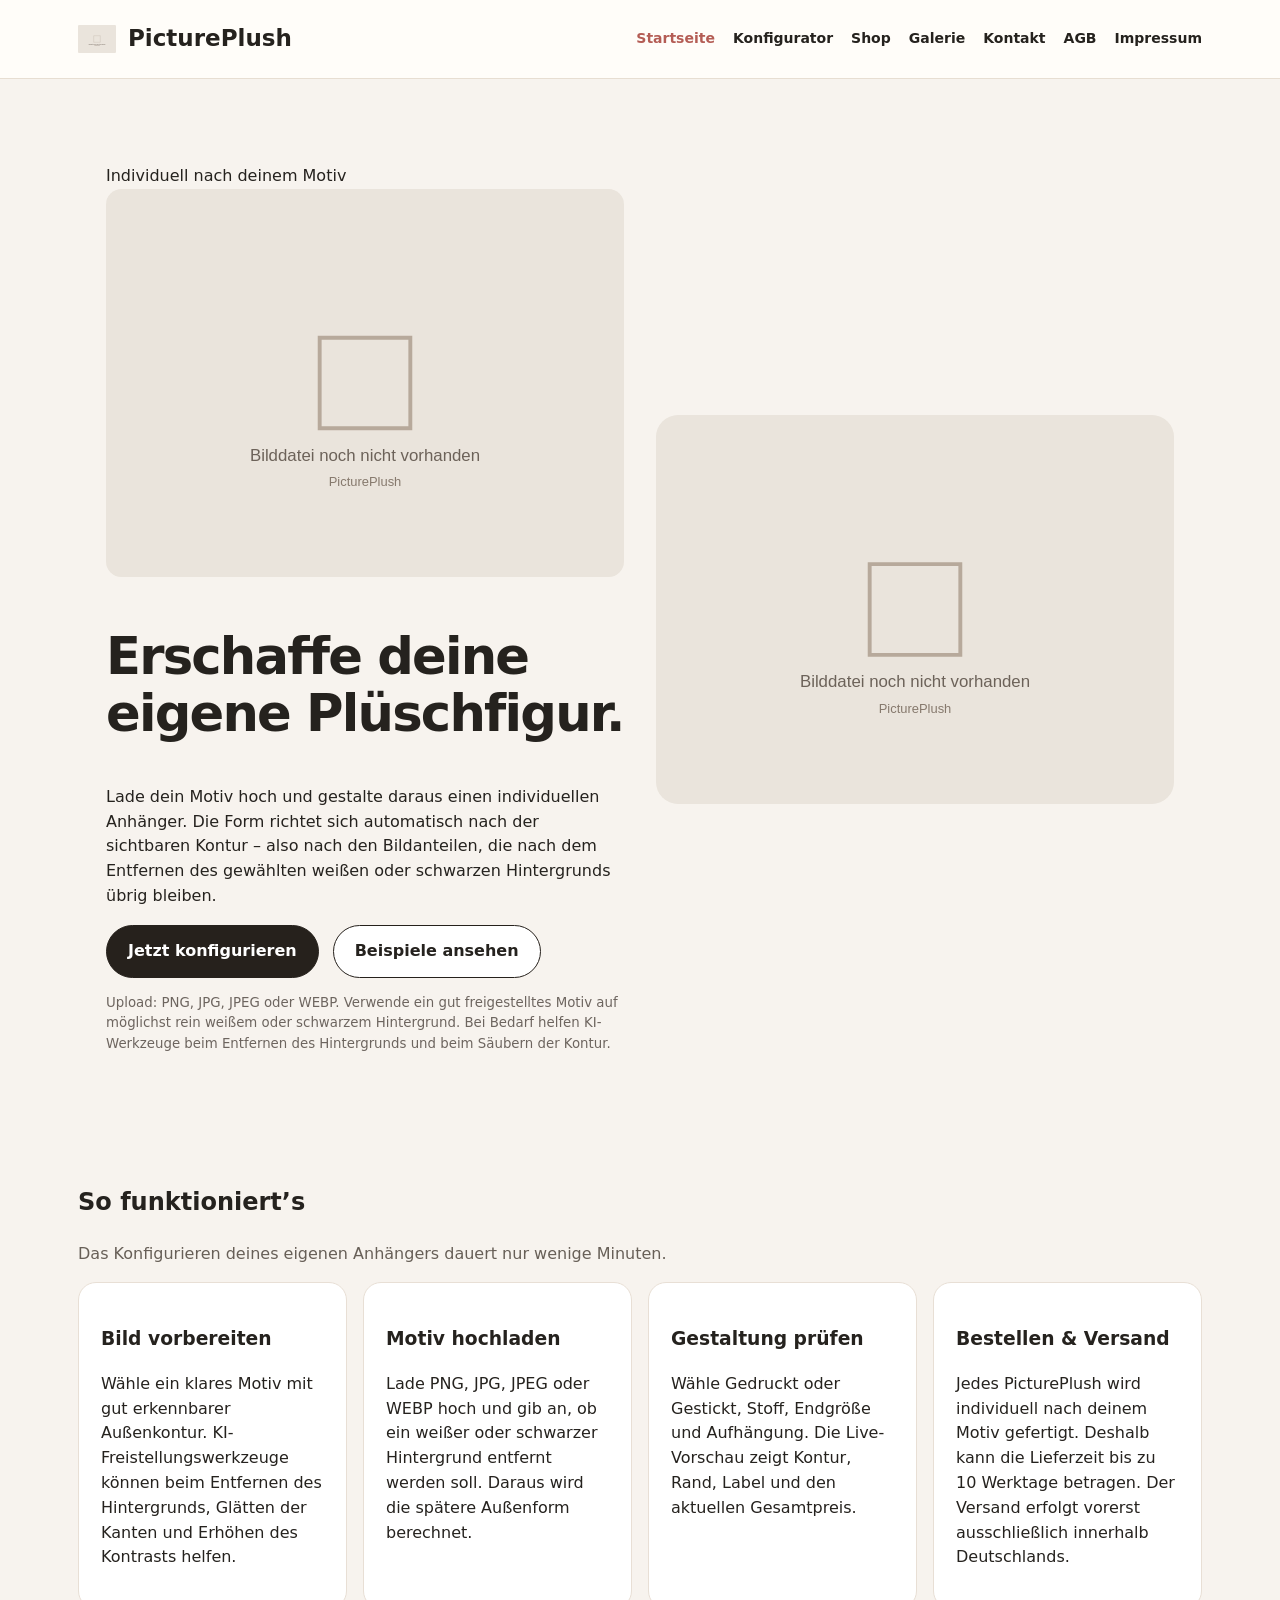
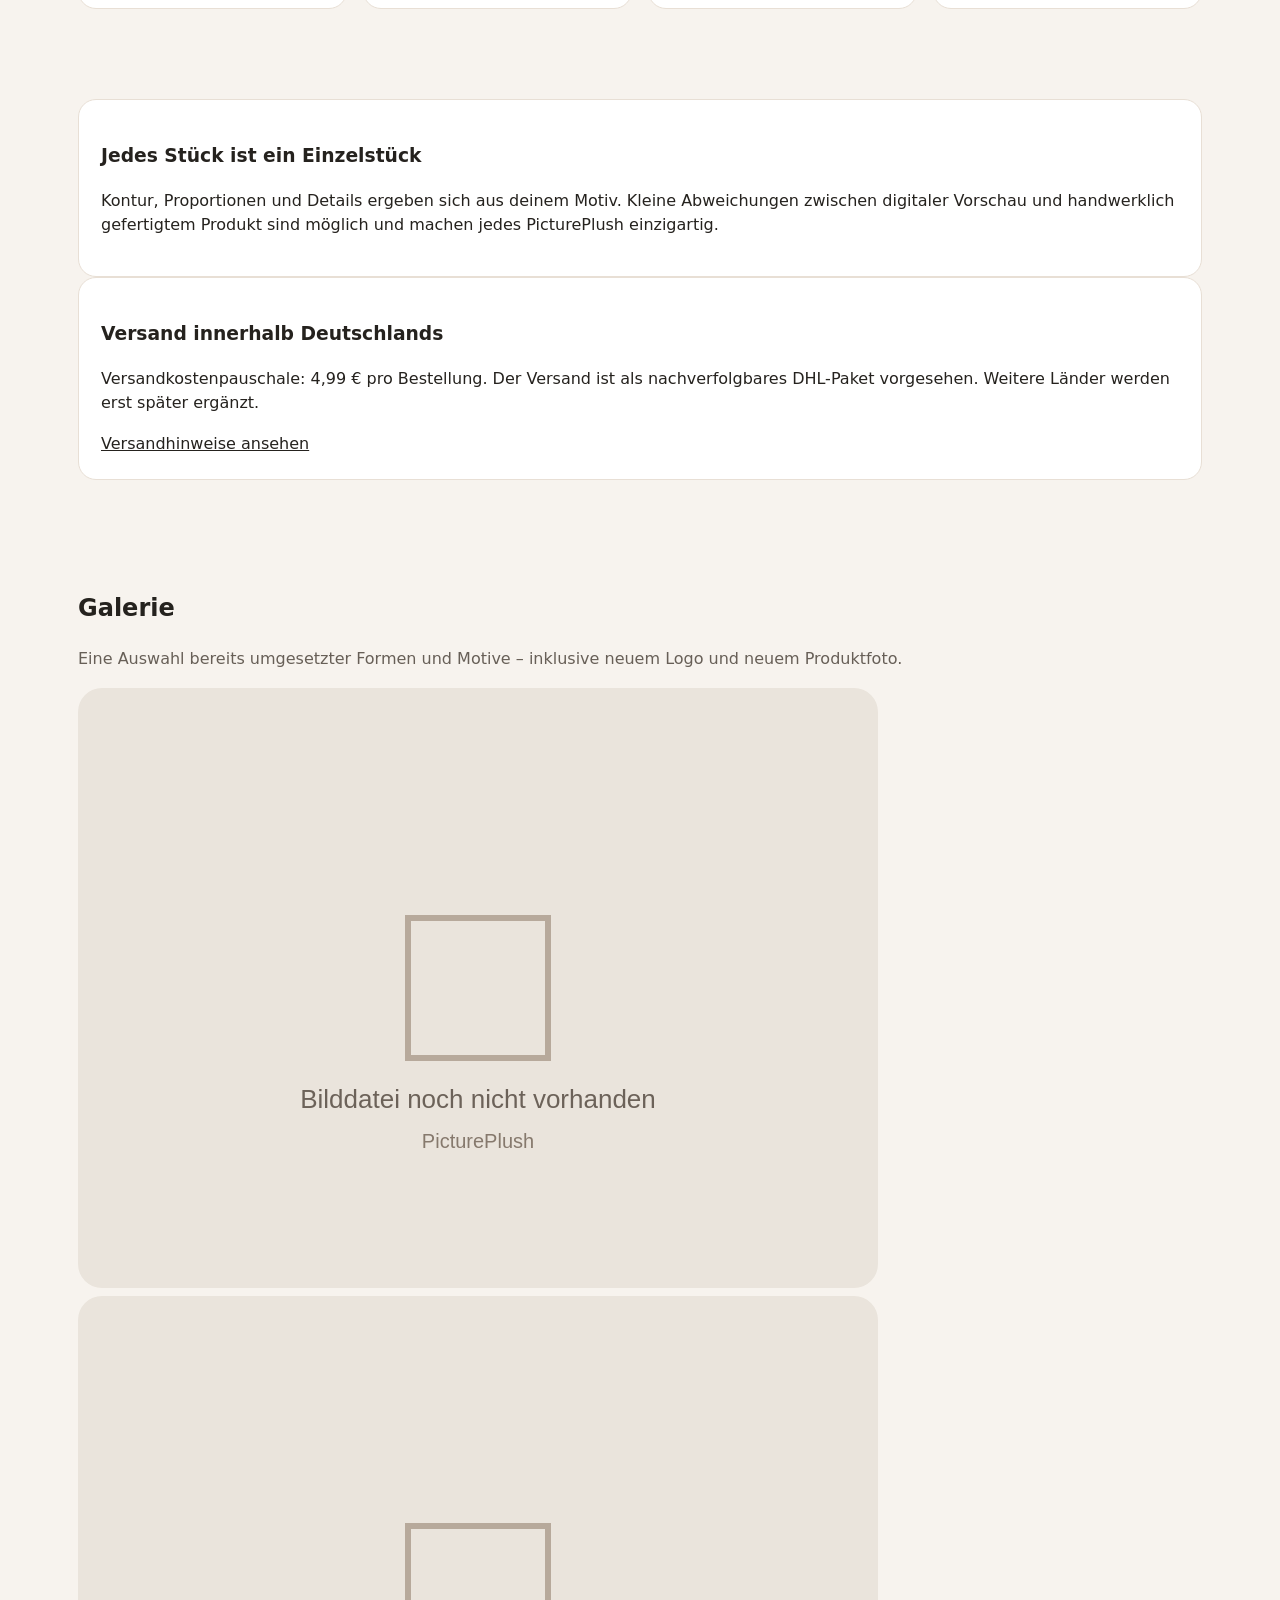
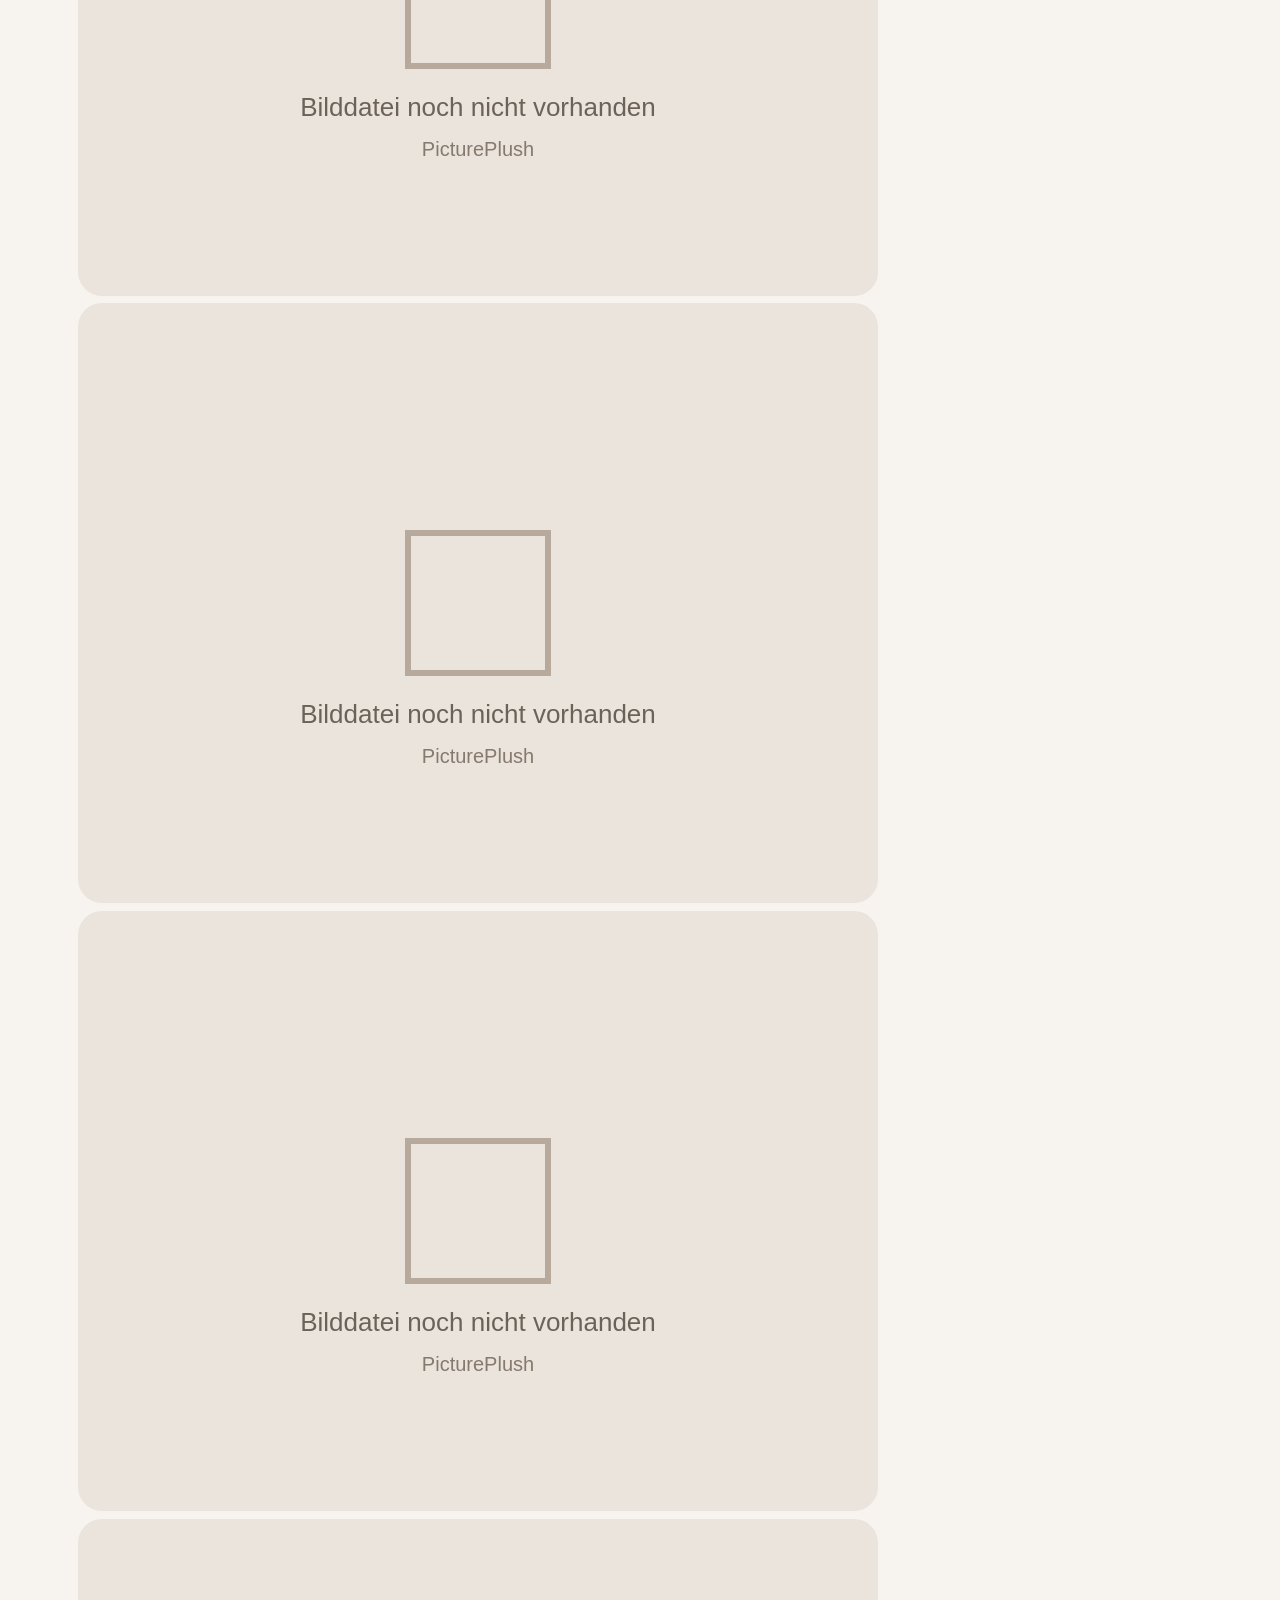
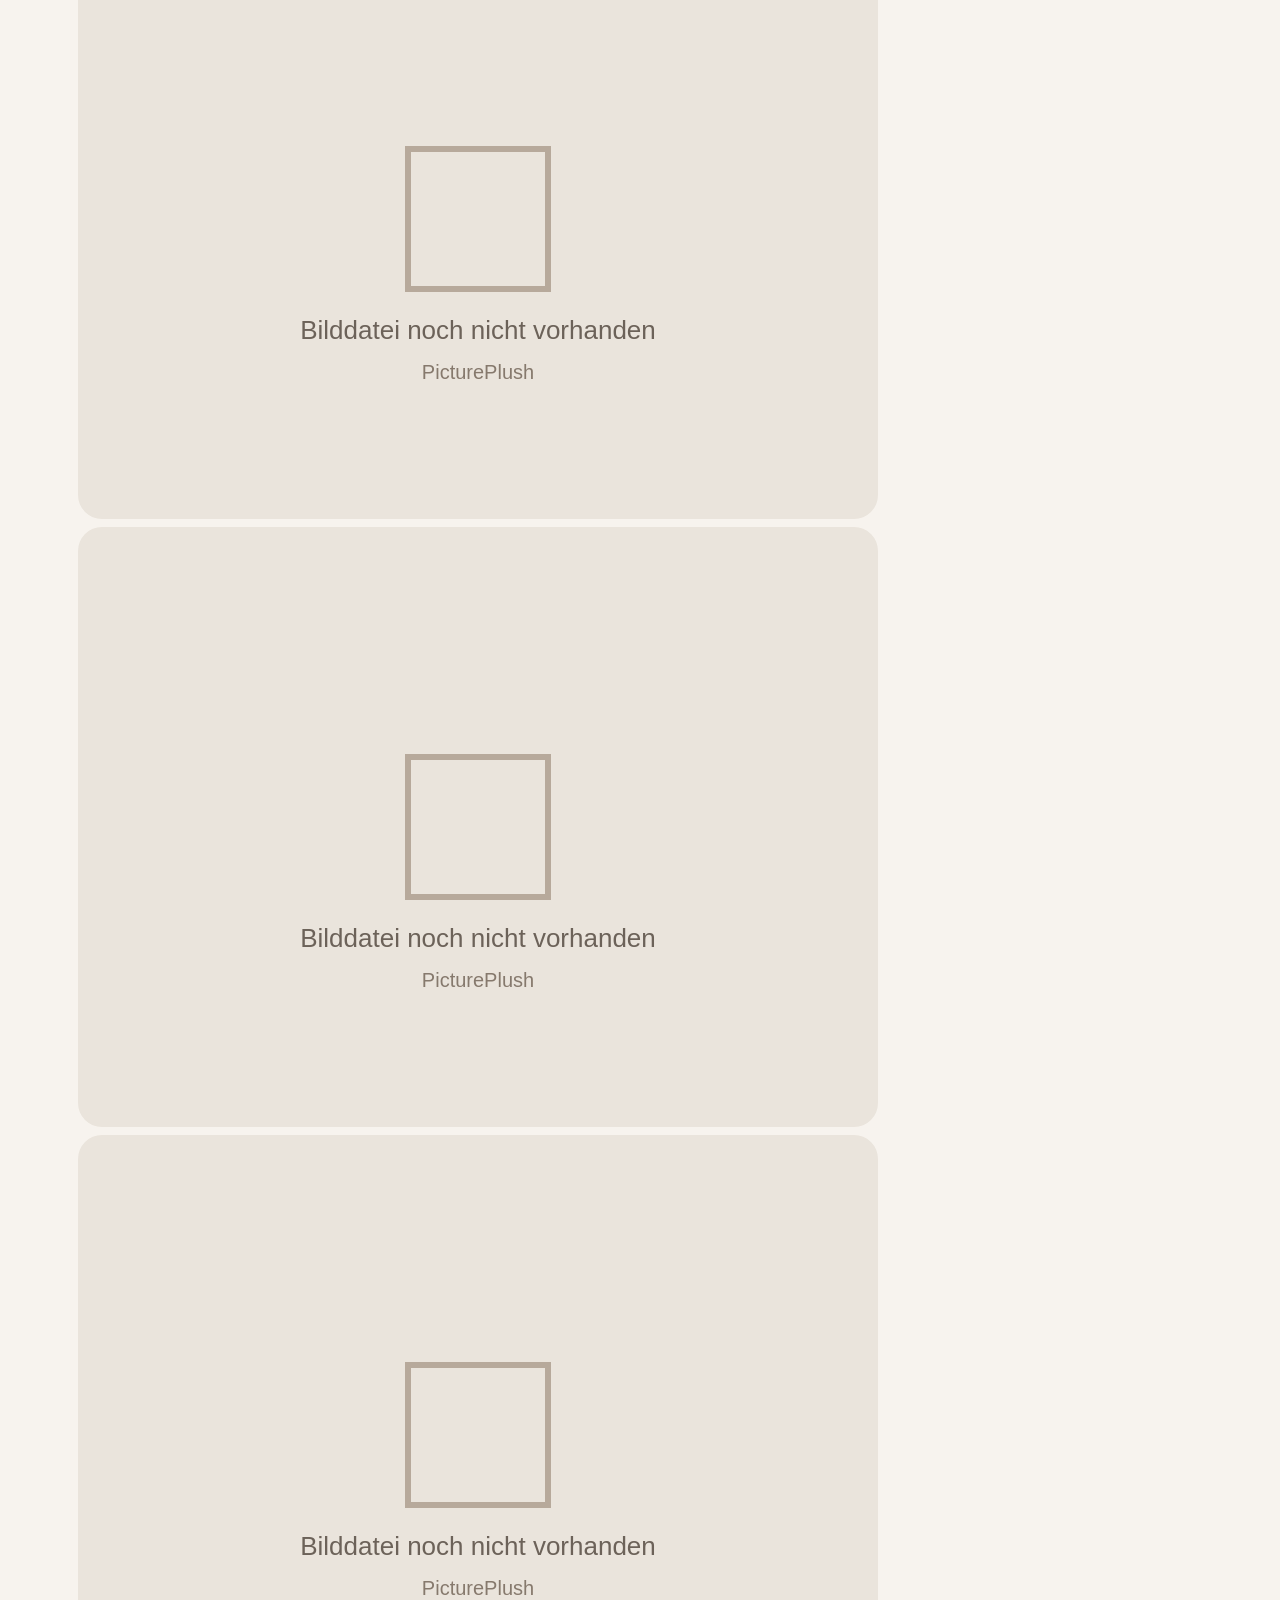
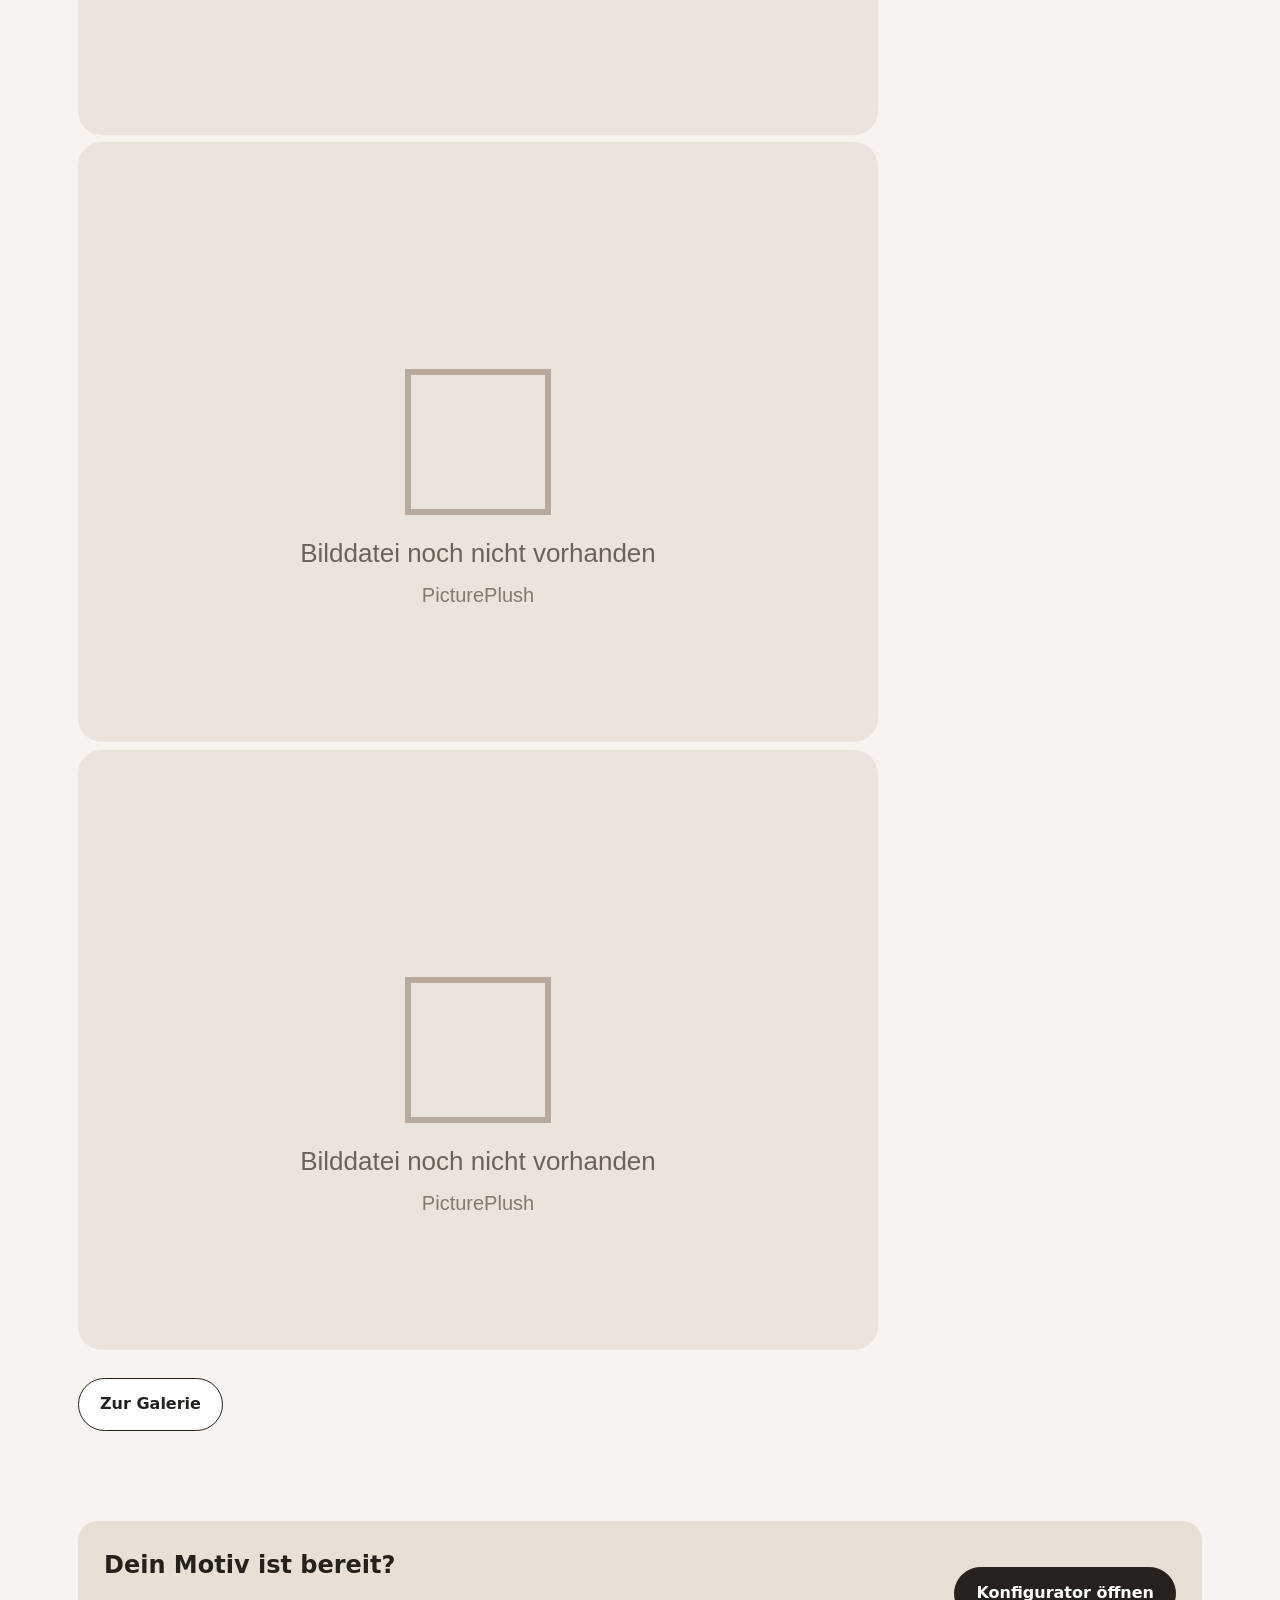
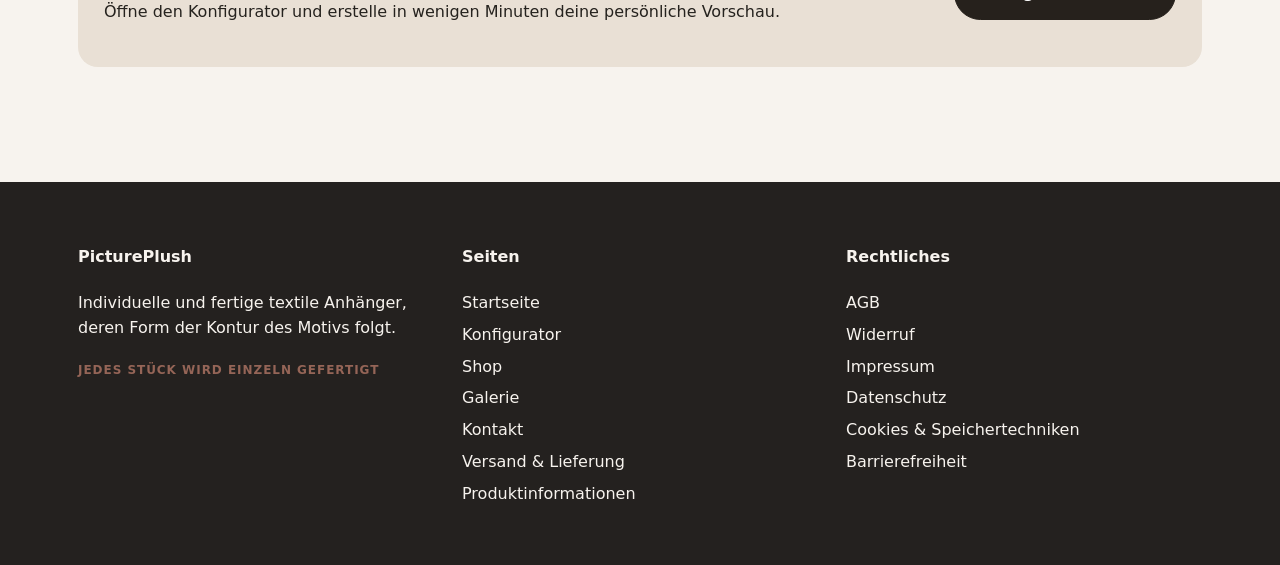
<file: index.html>
<!doctype html>
<html lang="de"><head><meta charset="utf-8"><meta name="viewport" content="width=device-width,initial-scale=1"><title>PicturePlush – Dein Motiv als individueller Anhänger</title><meta name="description" content="Gestalte einen individuellen PicturePlush-Anhänger. Die Form folgt automatisch der sichtbaren Kontur deines Motivs."><link rel="stylesheet" href="assets/css/main.css"></head><body>
<header class="site-header"><div class="nav-wrap"><a class="brand" href="index.html"><img src="assets/img/missing-image.svg" alt="PicturePlush Logo"><span>PicturePlush</span></a><nav class="nav" aria-label="Hauptnavigation"><a href="index.html" class="active">Startseite</a><a href="konfigurator.html">Konfigurator</a><a href="shop.html">Shop</a><a href="galerie.html">Galerie</a><a href="kontakt.html">Kontakt</a><a href="agb.html">AGB</a><a href="impressum.html">Impressum</a></nav></div></header>
<main class="container">
<section class="hero hero-centered">
  <div class="hero-copy">
    <div class="eyebrow">Individuell nach deinem Motiv</div>
    <img class="hero-wordmark" src="assets/img/missing-image.svg" alt="PicturePlush">
    <h1 class="hero-subtitle">Erschaffe deine eigene Plüschfigur.</h1>
    <p>Lade dein Motiv hoch und gestalte daraus einen individuellen Anhänger. Die Form richtet sich automatisch nach der sichtbaren Kontur – also nach den Bildanteilen, die nach dem Entfernen des gewählten weißen oder schwarzen Hintergrunds übrig bleiben.</p>
    <div class="button-row"><a class="btn primary" href="konfigurator.html">Jetzt konfigurieren</a><a class="btn secondary" href="galerie.html">Beispiele ansehen</a></div>
    <small class="hero-smallprint">Upload: PNG, JPG, JPEG oder WEBP. Verwende ein gut freigestelltes Motiv auf möglichst rein weißem oder schwarzem Hintergrund. Bei Bedarf helfen KI-Werkzeuge beim Entfernen des Hintergrunds und beim Säubern der Kontur.</small>
  </div>
  <div class="hero-visual hero-switcher hero-logo-variants" data-hero-switcher aria-label="Wechselnde PicturePlush Logo-Varianten">
    <div class="hero-switcher-stage">
      <img class="hero-switcher-item is-active" src="assets/img/missing-image.svg" alt="PicturePlush Logo aus weißem Plüsch mit schwarzer Stickerei">
      <img class="hero-switcher-item" src="assets/img/missing-image.svg" alt="PicturePlush Logo aus rotem Plüsch mit grüner Stickerei">
      <img class="hero-switcher-item" src="assets/img/missing-image.svg" alt="PicturePlush Logo aus blauem Plüsch mit goldener Stickerei">
      <img class="hero-switcher-item" src="assets/img/missing-image.svg" alt="PicturePlush Logo aus schwarzem Plüsch mit weißer Stickerei">
      <img class="hero-switcher-item" src="assets/img/missing-image.svg" alt="PicturePlush Logo aus Leopardenplüsch mit schwarzer Stickerei">
      <img class="hero-switcher-item" src="assets/img/missing-image.svg" alt="PicturePlush Logo aus rosa Plüsch mit schwarzer Stickerei">
      <img class="hero-switcher-item" src="assets/img/missing-image.svg" alt="PicturePlush Logo aus neongelbem Plüsch mit schwarzer Stickerei">
    </div>
  </div>
</section>
<section class="section"><h2>So funktioniert’s</h2><p class="lead">Das Konfigurieren deines eigenen Anhängers dauert nur wenige Minuten.</p>
<div class="grid-4 steps">
<article class="info-card"><h3>Bild vorbereiten</h3><p>Wähle ein klares Motiv mit gut erkennbarer Außenkontur. KI-Freistellungswerkzeuge können beim Entfernen des Hintergrunds, Glätten der Kanten und Erhöhen des Kontrasts helfen.</p></article>
<article class="info-card"><h3>Motiv hochladen</h3><p>Lade PNG, JPG, JPEG oder WEBP hoch und gib an, ob ein weißer oder schwarzer Hintergrund entfernt werden soll. Daraus wird die spätere Außenform berechnet.</p></article>
<article class="info-card"><h3>Gestaltung prüfen</h3><p>Wähle Gedruckt oder Gestickt, Stoff, Endgröße und Aufhängung. Die Live-Vorschau zeigt Kontur, Rand, Label und den aktuellen Gesamtpreis.</p></article>
<article class="info-card"><h3>Bestellen &amp; Versand</h3><p>Jedes PicturePlush wird individuell nach deinem Motiv gefertigt. Deshalb kann die Lieferzeit bis zu 10 Werktage betragen. Der Versand erfolgt vorerst ausschließlich innerhalb Deutschlands.</p></article>
</div></section>
<section class="section"><div class="shipping-strip">
<article class="info-card notice"><h3>Jedes Stück ist ein Einzelstück</h3><p>Kontur, Proportionen und Details ergeben sich aus deinem Motiv. Kleine Abweichungen zwischen digitaler Vorschau und handwerklich gefertigtem Produkt sind möglich und machen jedes PicturePlush einzigartig.</p></article>
<article class="info-card"><h3>Versand innerhalb Deutschlands</h3><p>Versandkostenpauschale: 4,99 € pro Bestellung. Der Versand ist als nachverfolgbares DHL-Paket vorgesehen. Weitere Länder werden erst später ergänzt.</p><a class="konfi-link" href="versand.html">Versandhinweise ansehen</a></article>
</div></section>
<section class="section"><h2>Galerie</h2><p class="lead">Eine Auswahl bereits umgesetzter Formen und Motive – inklusive neuem Logo und neuem Produktfoto.</p><div class="gallery-preview"><img src="assets/img/missing-image.svg" alt="PicturePlush Inseljunge"><img src="assets/img/missing-image.svg" alt="PicturePlush Logo"><img src="assets/img/missing-image.svg" alt="PicturePlush Produktfoto"><img src="assets/img/missing-image.svg" alt="PicturePlush Beispiel 1"><img src="assets/img/missing-image.svg" alt="PicturePlush Beispiel 2"><img src="assets/img/missing-image.svg" alt="PicturePlush Beispiel 3"><img src="assets/img/missing-image.svg" alt="PicturePlush Beispiel 4"><img src="assets/img/missing-image.svg" alt="PicturePlush Beispiel 5"><img src="assets/img/missing-image.svg" alt="PicturePlush Beispiel 6"></div><div style="margin-top:20px"><a class="btn secondary" href="galerie.html">Zur Galerie</a></div></section>
<section class="section"><div class="cta"><div><h2 style="margin:0">Dein Motiv ist bereit?</h2><p>Öffne den Konfigurator und erstelle in wenigen Minuten deine persönliche Vorschau.</p></div><a class="btn primary" href="konfigurator.html">Konfigurator öffnen</a></div></section>
</main><footer class="site-footer"><div class="footer-wrap"><div><h4>PicturePlush</h4><p>Individuelle und fertige textile Anhänger, deren Form der Kontur des Motivs folgt.</p><span class="mini-badge">Jedes Stück wird einzeln gefertigt</span></div><div><h4>Seiten</h4><ul class="footer-list"><li><a href="index.html">Startseite</a></li><li><a href="konfigurator.html">Konfigurator</a></li><li><a href="shop.html">Shop</a></li><li><a href="galerie.html">Galerie</a></li><li><a href="kontakt.html">Kontakt</a></li><li><a href="versand.html">Versand &amp; Lieferung</a></li><li><a href="produktsicherheit.html">Produktinformationen</a></li></ul></div><div><h4>Rechtliches</h4><ul class="footer-list"><li><a href="agb.html">AGB</a></li><li><a href="widerruf.html">Widerruf</a></li><li><a href="impressum.html">Impressum</a></li><li><a href="datenschutz.html">Datenschutz</a></li><li><a href="cookies.html">Cookies &amp; Speichertechniken</a></li><li><a href="barrierefreiheit.html">Barrierefreiheit</a></li></ul></div></div></footer><script src="assets/js/home-hero.js"></script></body></html>
</file>
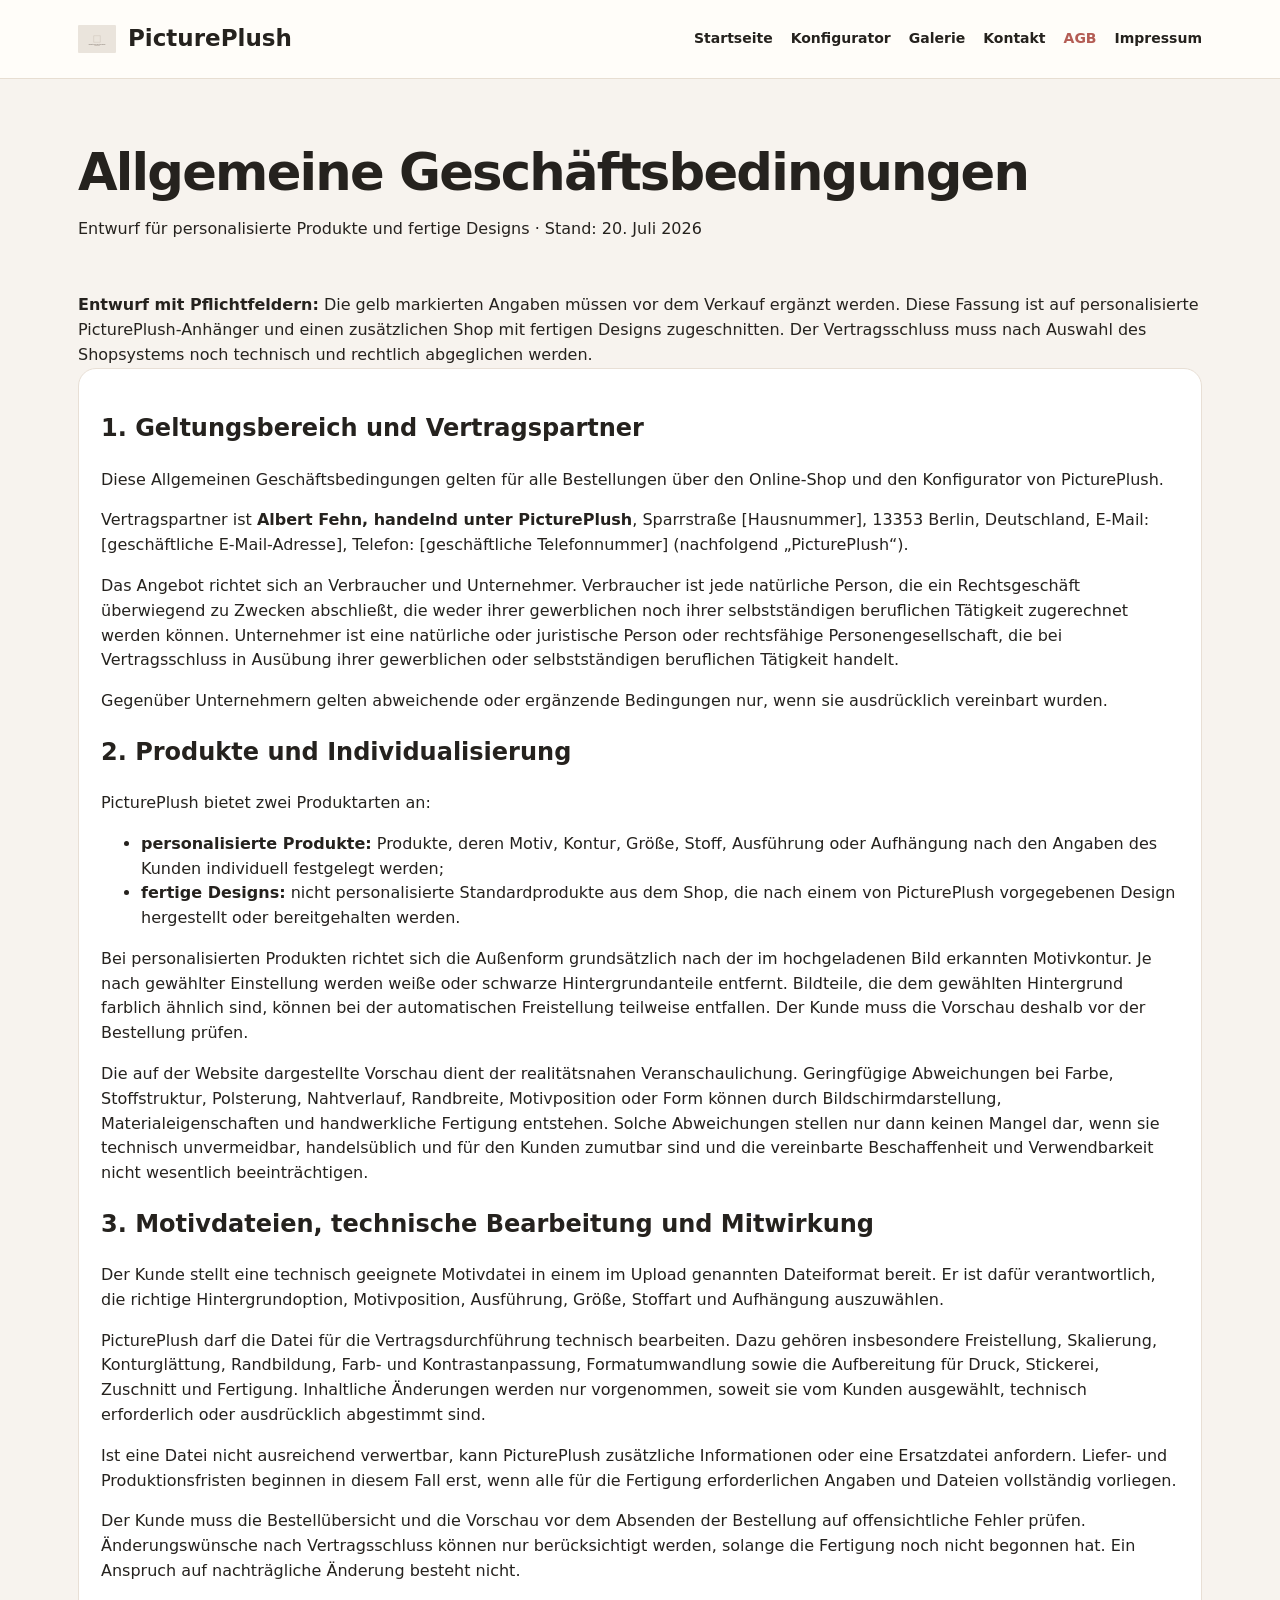
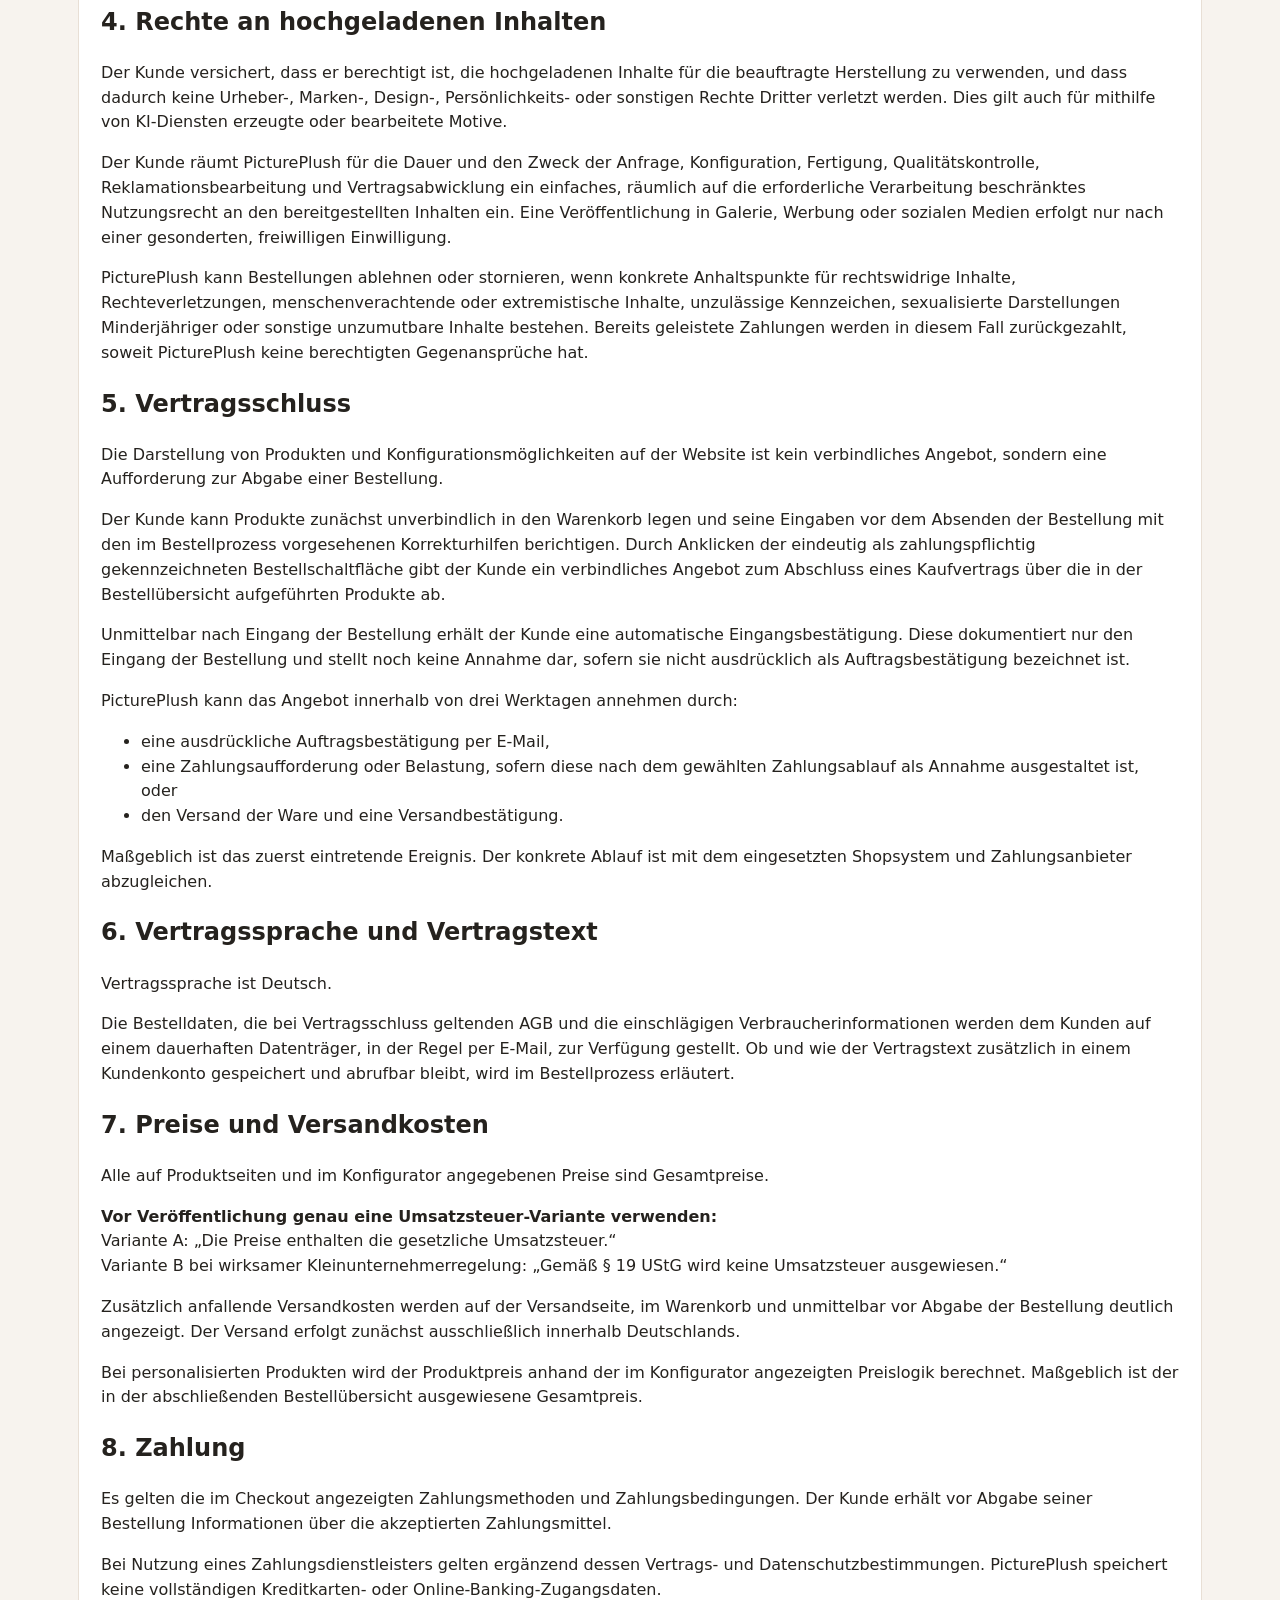
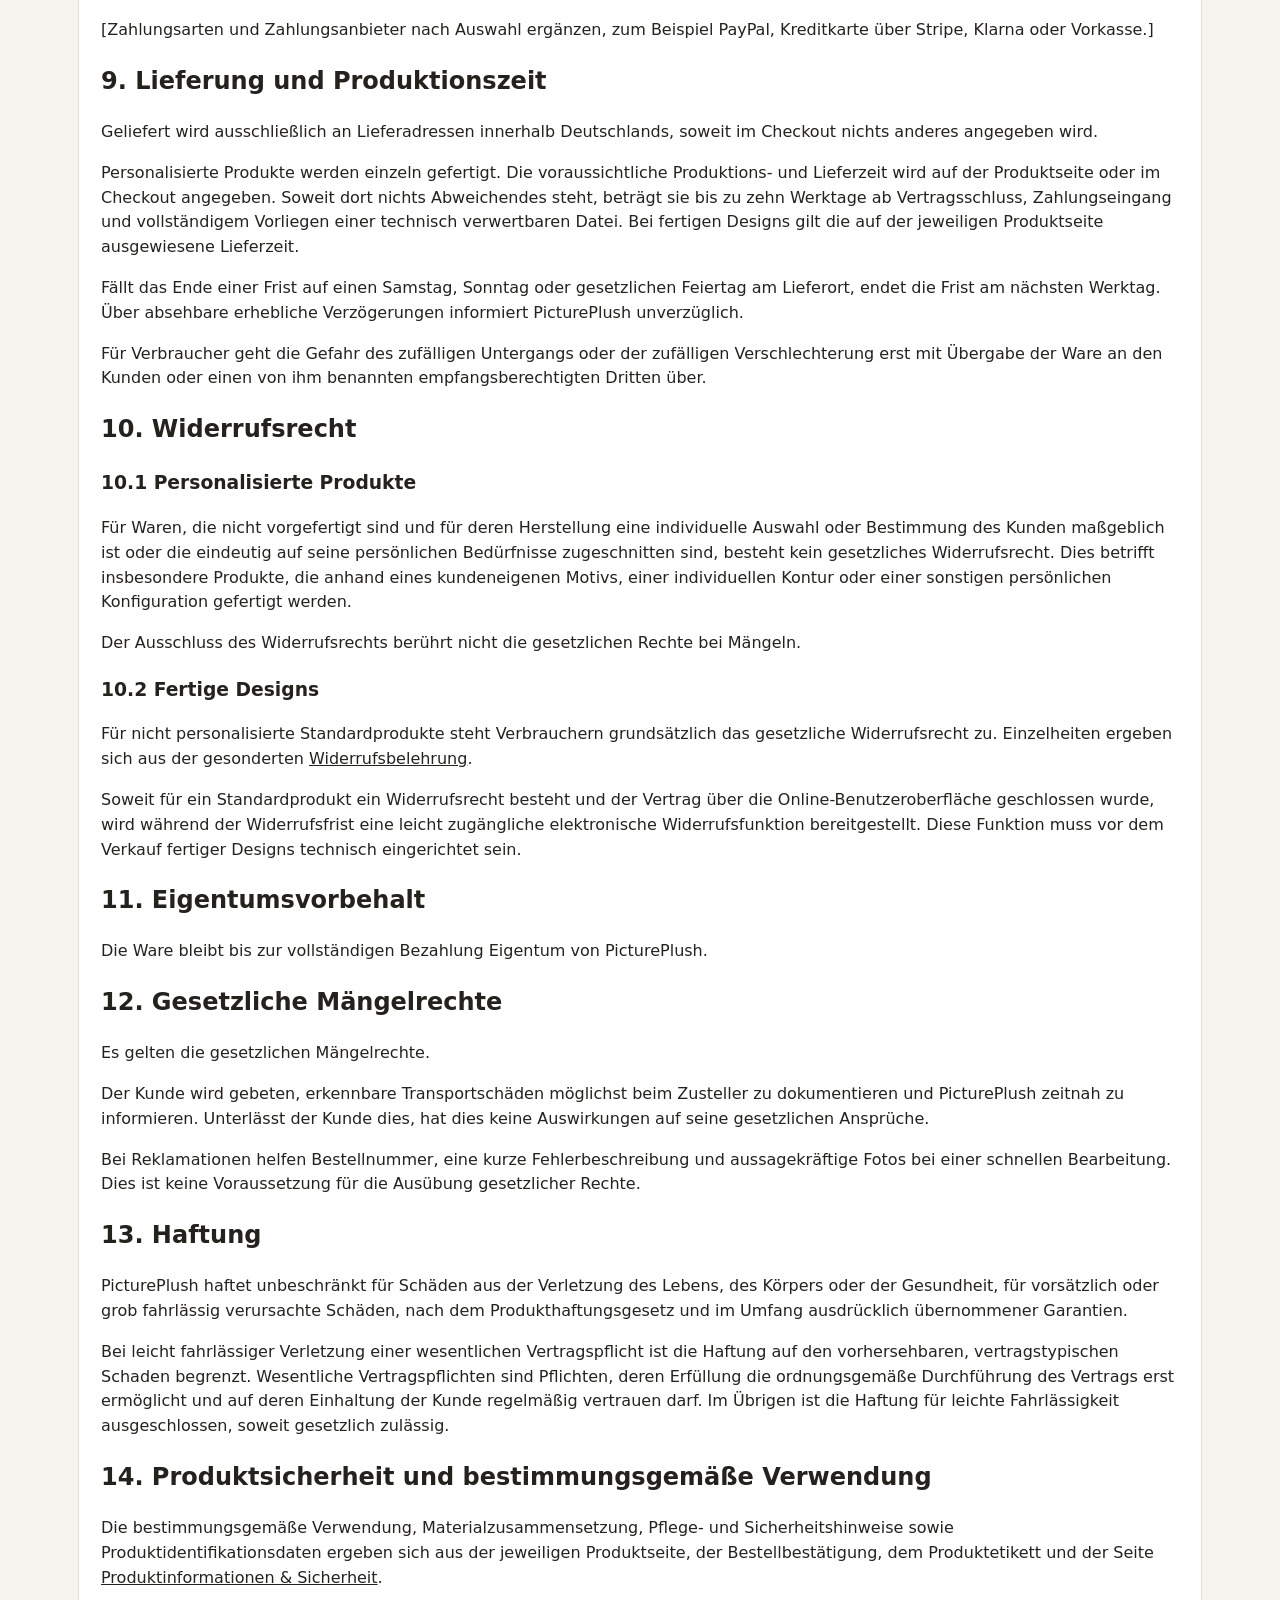
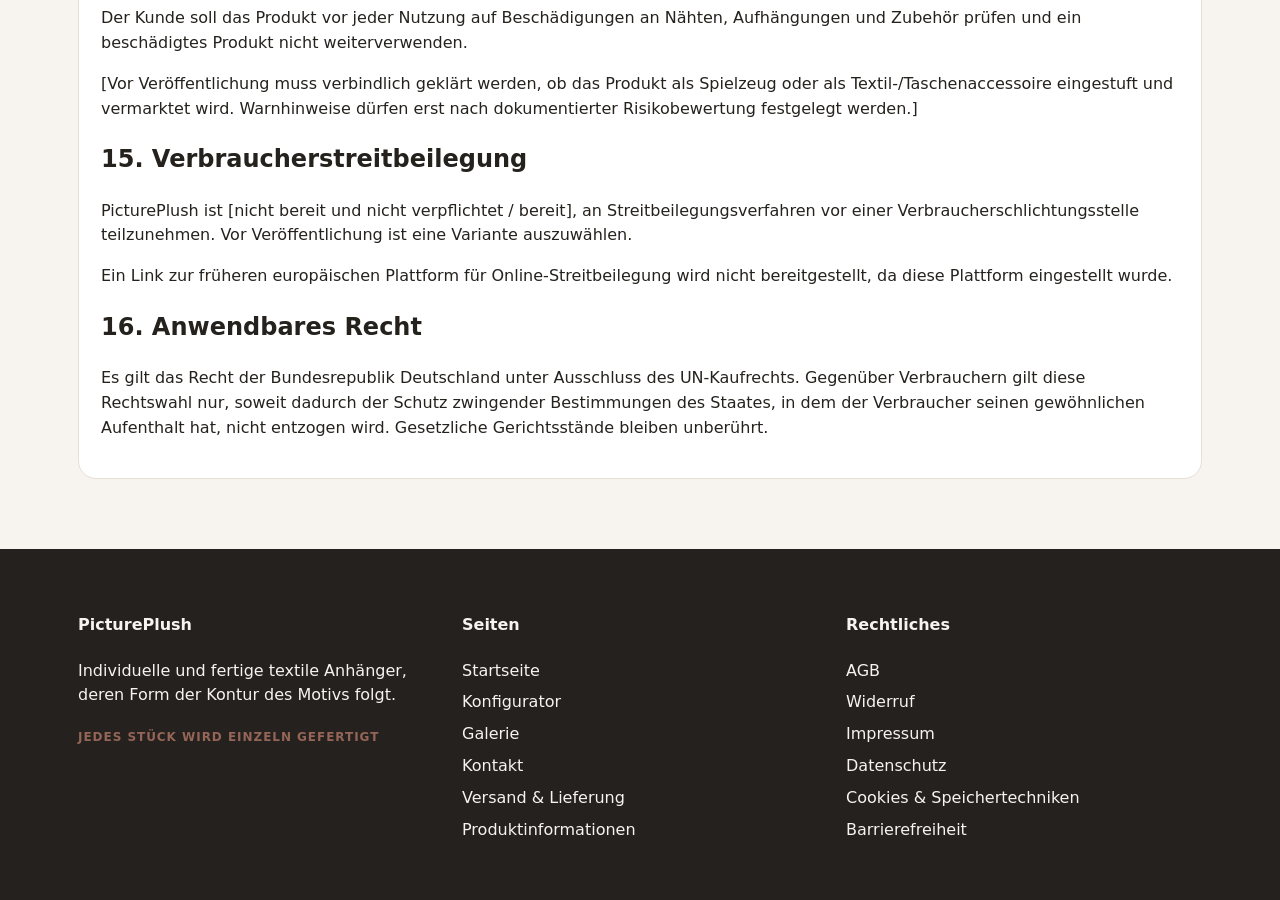
<file: agb.html>
<!doctype html><html lang="de"><head><meta charset="utf-8"><meta name="viewport" content="width=device-width,initial-scale=1"><title>PicturePlush – Allgemeine Geschäftsbedingungen</title><link rel="stylesheet" href="assets/css/main.css"></head><body><header class="site-header"><div class="nav-wrap"><a class="brand" href="index.html"><img src="assets/img/missing-image.svg" alt="PicturePlush Logo"><span>PicturePlush</span></a><nav class="nav" aria-label="Hauptnavigation"><a href="index.html">Startseite</a><a href="konfigurator.html">Konfigurator</a><a href="galerie.html">Galerie</a><a href="kontakt.html">Kontakt</a><a href="agb.html" class="active">AGB</a><a href="impressum.html">Impressum</a></nav></div></header><main class="container legal"><section class="page-hero"><h1>Allgemeine Geschäftsbedingungen</h1><p>Entwurf für personalisierte Produkte und fertige Designs · Stand: 20. Juli 2026</p></section>
<div class="legal-note"><strong>Entwurf mit Pflichtfeldern:</strong> Die gelb markierten Angaben müssen vor dem Verkauf ergänzt werden. Diese Fassung ist auf personalisierte PicturePlush-Anhänger und einen zusätzlichen Shop mit fertigen Designs zugeschnitten. Der Vertragsschluss muss nach Auswahl des Shopsystems noch technisch und rechtlich abgeglichen werden.</div>
<section class="section info-card legal-sections">
<h2>1. Geltungsbereich und Vertragspartner</h2>
<p>Diese Allgemeinen Geschäftsbedingungen gelten für alle Bestellungen über den Online-Shop und den Konfigurator von PicturePlush.</p>
<p>Vertragspartner ist <strong>Albert Fehn, handelnd unter PicturePlush</strong>, Sparrstraße <span class="placeholder">[Hausnummer]</span>, 13353 Berlin, Deutschland, E-Mail: <span class="placeholder">[geschäftliche E-Mail-Adresse]</span>, Telefon: <span class="placeholder">[geschäftliche Telefonnummer]</span> (nachfolgend „PicturePlush“).</p>
<p>Das Angebot richtet sich an Verbraucher und Unternehmer. Verbraucher ist jede natürliche Person, die ein Rechtsgeschäft überwiegend zu Zwecken abschließt, die weder ihrer gewerblichen noch ihrer selbstständigen beruflichen Tätigkeit zugerechnet werden können. Unternehmer ist eine natürliche oder juristische Person oder rechtsfähige Personengesellschaft, die bei Vertragsschluss in Ausübung ihrer gewerblichen oder selbstständigen beruflichen Tätigkeit handelt.</p>
<p>Gegenüber Unternehmern gelten abweichende oder ergänzende Bedingungen nur, wenn sie ausdrücklich vereinbart wurden.</p>

<h2>2. Produkte und Individualisierung</h2>
<p>PicturePlush bietet zwei Produktarten an:</p>
<ul><li><strong>personalisierte Produkte:</strong> Produkte, deren Motiv, Kontur, Größe, Stoff, Ausführung oder Aufhängung nach den Angaben des Kunden individuell festgelegt werden;</li><li><strong>fertige Designs:</strong> nicht personalisierte Standardprodukte aus dem Shop, die nach einem von PicturePlush vorgegebenen Design hergestellt oder bereitgehalten werden.</li></ul>
<p>Bei personalisierten Produkten richtet sich die Außenform grundsätzlich nach der im hochgeladenen Bild erkannten Motivkontur. Je nach gewählter Einstellung werden weiße oder schwarze Hintergrundanteile entfernt. Bildteile, die dem gewählten Hintergrund farblich ähnlich sind, können bei der automatischen Freistellung teilweise entfallen. Der Kunde muss die Vorschau deshalb vor der Bestellung prüfen.</p>
<p>Die auf der Website dargestellte Vorschau dient der realitätsnahen Veranschaulichung. Geringfügige Abweichungen bei Farbe, Stoffstruktur, Polsterung, Nahtverlauf, Randbreite, Motivposition oder Form können durch Bildschirmdarstellung, Materialeigenschaften und handwerkliche Fertigung entstehen. Solche Abweichungen stellen nur dann keinen Mangel dar, wenn sie technisch unvermeidbar, handelsüblich und für den Kunden zumutbar sind und die vereinbarte Beschaffenheit und Verwendbarkeit nicht wesentlich beeinträchtigen.</p>

<h2>3. Motivdateien, technische Bearbeitung und Mitwirkung</h2>
<p>Der Kunde stellt eine technisch geeignete Motivdatei in einem im Upload genannten Dateiformat bereit. Er ist dafür verantwortlich, die richtige Hintergrundoption, Motivposition, Ausführung, Größe, Stoffart und Aufhängung auszuwählen.</p>
<p>PicturePlush darf die Datei für die Vertragsdurchführung technisch bearbeiten. Dazu gehören insbesondere Freistellung, Skalierung, Konturglättung, Randbildung, Farb- und Kontrastanpassung, Formatumwandlung sowie die Aufbereitung für Druck, Stickerei, Zuschnitt und Fertigung. Inhaltliche Änderungen werden nur vorgenommen, soweit sie vom Kunden ausgewählt, technisch erforderlich oder ausdrücklich abgestimmt sind.</p>
<p>Ist eine Datei nicht ausreichend verwertbar, kann PicturePlush zusätzliche Informationen oder eine Ersatzdatei anfordern. Liefer- und Produktionsfristen beginnen in diesem Fall erst, wenn alle für die Fertigung erforderlichen Angaben und Dateien vollständig vorliegen.</p>
<p>Der Kunde muss die Bestellübersicht und die Vorschau vor dem Absenden der Bestellung auf offensichtliche Fehler prüfen. Änderungswünsche nach Vertragsschluss können nur berücksichtigt werden, solange die Fertigung noch nicht begonnen hat. Ein Anspruch auf nachträgliche Änderung besteht nicht.</p>

<h2>4. Rechte an hochgeladenen Inhalten</h2>
<p>Der Kunde versichert, dass er berechtigt ist, die hochgeladenen Inhalte für die beauftragte Herstellung zu verwenden, und dass dadurch keine Urheber-, Marken-, Design-, Persönlichkeits- oder sonstigen Rechte Dritter verletzt werden. Dies gilt auch für mithilfe von KI-Diensten erzeugte oder bearbeitete Motive.</p>
<p>Der Kunde räumt PicturePlush für die Dauer und den Zweck der Anfrage, Konfiguration, Fertigung, Qualitätskontrolle, Reklamationsbearbeitung und Vertragsabwicklung ein einfaches, räumlich auf die erforderliche Verarbeitung beschränktes Nutzungsrecht an den bereitgestellten Inhalten ein. Eine Veröffentlichung in Galerie, Werbung oder sozialen Medien erfolgt nur nach einer gesonderten, freiwilligen Einwilligung.</p>
<p>PicturePlush kann Bestellungen ablehnen oder stornieren, wenn konkrete Anhaltspunkte für rechtswidrige Inhalte, Rechteverletzungen, menschenverachtende oder extremistische Inhalte, unzulässige Kennzeichen, sexualisierte Darstellungen Minderjähriger oder sonstige unzumutbare Inhalte bestehen. Bereits geleistete Zahlungen werden in diesem Fall zurückgezahlt, soweit PicturePlush keine berechtigten Gegenansprüche hat.</p>

<h2>5. Vertragsschluss</h2>
<p>Die Darstellung von Produkten und Konfigurationsmöglichkeiten auf der Website ist kein verbindliches Angebot, sondern eine Aufforderung zur Abgabe einer Bestellung.</p>
<p>Der Kunde kann Produkte zunächst unverbindlich in den Warenkorb legen und seine Eingaben vor dem Absenden der Bestellung mit den im Bestellprozess vorgesehenen Korrekturhilfen berichtigen. Durch Anklicken der eindeutig als zahlungspflichtig gekennzeichneten Bestellschaltfläche gibt der Kunde ein verbindliches Angebot zum Abschluss eines Kaufvertrags über die in der Bestellübersicht aufgeführten Produkte ab.</p>
<p>Unmittelbar nach Eingang der Bestellung erhält der Kunde eine automatische Eingangsbestätigung. Diese dokumentiert nur den Eingang der Bestellung und stellt noch keine Annahme dar, sofern sie nicht ausdrücklich als Auftragsbestätigung bezeichnet ist.</p>
<p>PicturePlush kann das Angebot innerhalb von drei Werktagen annehmen durch:</p>
<ul><li>eine ausdrückliche Auftragsbestätigung per E-Mail,</li><li>eine Zahlungsaufforderung oder Belastung, sofern diese nach dem gewählten Zahlungsablauf als Annahme ausgestaltet ist, oder</li><li>den Versand der Ware und eine Versandbestätigung.</li></ul>
<p>Maßgeblich ist das zuerst eintretende Ereignis. Der konkrete Ablauf ist mit dem eingesetzten Shopsystem und Zahlungsanbieter abzugleichen.</p>

<h2>6. Vertragssprache und Vertragstext</h2>
<p>Vertragssprache ist Deutsch.</p>
<p>Die Bestelldaten, die bei Vertragsschluss geltenden AGB und die einschlägigen Verbraucherinformationen werden dem Kunden auf einem dauerhaften Datenträger, in der Regel per E-Mail, zur Verfügung gestellt. Ob und wie der Vertragstext zusätzlich in einem Kundenkonto gespeichert und abrufbar bleibt, wird im Bestellprozess erläutert.</p>

<h2>7. Preise und Versandkosten</h2>
<p>Alle auf Produktseiten und im Konfigurator angegebenen Preise sind Gesamtpreise.</p>
<div class="legal-choice"><strong>Vor Veröffentlichung genau eine Umsatzsteuer-Variante verwenden:</strong><br><span class="placeholder">Variante A: „Die Preise enthalten die gesetzliche Umsatzsteuer.“</span><br><span class="placeholder">Variante B bei wirksamer Kleinunternehmerregelung: „Gemäß § 19 UStG wird keine Umsatzsteuer ausgewiesen.“</span></div>
<p>Zusätzlich anfallende Versandkosten werden auf der Versandseite, im Warenkorb und unmittelbar vor Abgabe der Bestellung deutlich angezeigt. Der Versand erfolgt zunächst ausschließlich innerhalb Deutschlands.</p>
<p>Bei personalisierten Produkten wird der Produktpreis anhand der im Konfigurator angezeigten Preislogik berechnet. Maßgeblich ist der in der abschließenden Bestellübersicht ausgewiesene Gesamtpreis.</p>

<h2>8. Zahlung</h2>
<p>Es gelten die im Checkout angezeigten Zahlungsmethoden und Zahlungsbedingungen. Der Kunde erhält vor Abgabe seiner Bestellung Informationen über die akzeptierten Zahlungsmittel.</p>
<p>Bei Nutzung eines Zahlungsdienstleisters gelten ergänzend dessen Vertrags- und Datenschutzbestimmungen. PicturePlush speichert keine vollständigen Kreditkarten- oder Online-Banking-Zugangsdaten.</p>
<p><span class="placeholder">[Zahlungsarten und Zahlungsanbieter nach Auswahl ergänzen, zum Beispiel PayPal, Kreditkarte über Stripe, Klarna oder Vorkasse.]</span></p>

<h2>9. Lieferung und Produktionszeit</h2>
<p>Geliefert wird ausschließlich an Lieferadressen innerhalb Deutschlands, soweit im Checkout nichts anderes angegeben wird.</p>
<p>Personalisierte Produkte werden einzeln gefertigt. Die voraussichtliche Produktions- und Lieferzeit wird auf der Produktseite oder im Checkout angegeben. Soweit dort nichts Abweichendes steht, beträgt sie bis zu zehn Werktage ab Vertragsschluss, Zahlungseingang und vollständigem Vorliegen einer technisch verwertbaren Datei. Bei fertigen Designs gilt die auf der jeweiligen Produktseite ausgewiesene Lieferzeit.</p>
<p>Fällt das Ende einer Frist auf einen Samstag, Sonntag oder gesetzlichen Feiertag am Lieferort, endet die Frist am nächsten Werktag. Über absehbare erhebliche Verzögerungen informiert PicturePlush unverzüglich.</p>
<p>Für Verbraucher geht die Gefahr des zufälligen Untergangs oder der zufälligen Verschlechterung erst mit Übergabe der Ware an den Kunden oder einen von ihm benannten empfangsberechtigten Dritten über.</p>

<h2>10. Widerrufsrecht</h2>
<h3>10.1 Personalisierte Produkte</h3>
<p>Für Waren, die nicht vorgefertigt sind und für deren Herstellung eine individuelle Auswahl oder Bestimmung des Kunden maßgeblich ist oder die eindeutig auf seine persönlichen Bedürfnisse zugeschnitten sind, besteht kein gesetzliches Widerrufsrecht. Dies betrifft insbesondere Produkte, die anhand eines kundeneigenen Motivs, einer individuellen Kontur oder einer sonstigen persönlichen Konfiguration gefertigt werden.</p>
<p>Der Ausschluss des Widerrufsrechts berührt nicht die gesetzlichen Rechte bei Mängeln.</p>
<h3>10.2 Fertige Designs</h3>
<p>Für nicht personalisierte Standardprodukte steht Verbrauchern grundsätzlich das gesetzliche Widerrufsrecht zu. Einzelheiten ergeben sich aus der gesonderten <a class="text-link" href="widerruf.html">Widerrufsbelehrung</a>.</p>
<p>Soweit für ein Standardprodukt ein Widerrufsrecht besteht und der Vertrag über die Online-Benutzeroberfläche geschlossen wurde, wird während der Widerrufsfrist eine leicht zugängliche elektronische Widerrufsfunktion bereitgestellt. Diese Funktion muss vor dem Verkauf fertiger Designs technisch eingerichtet sein.</p>

<h2>11. Eigentumsvorbehalt</h2>
<p>Die Ware bleibt bis zur vollständigen Bezahlung Eigentum von PicturePlush.</p>

<h2>12. Gesetzliche Mängelrechte</h2>
<p>Es gelten die gesetzlichen Mängelrechte.</p>
<p>Der Kunde wird gebeten, erkennbare Transportschäden möglichst beim Zusteller zu dokumentieren und PicturePlush zeitnah zu informieren. Unterlässt der Kunde dies, hat dies keine Auswirkungen auf seine gesetzlichen Ansprüche.</p>
<p>Bei Reklamationen helfen Bestellnummer, eine kurze Fehlerbeschreibung und aussagekräftige Fotos bei einer schnellen Bearbeitung. Dies ist keine Voraussetzung für die Ausübung gesetzlicher Rechte.</p>

<h2>13. Haftung</h2>
<p>PicturePlush haftet unbeschränkt für Schäden aus der Verletzung des Lebens, des Körpers oder der Gesundheit, für vorsätzlich oder grob fahrlässig verursachte Schäden, nach dem Produkthaftungsgesetz und im Umfang ausdrücklich übernommener Garantien.</p>
<p>Bei leicht fahrlässiger Verletzung einer wesentlichen Vertragspflicht ist die Haftung auf den vorhersehbaren, vertragstypischen Schaden begrenzt. Wesentliche Vertragspflichten sind Pflichten, deren Erfüllung die ordnungsgemäße Durchführung des Vertrags erst ermöglicht und auf deren Einhaltung der Kunde regelmäßig vertrauen darf. Im Übrigen ist die Haftung für leichte Fahrlässigkeit ausgeschlossen, soweit gesetzlich zulässig.</p>

<h2>14. Produktsicherheit und bestimmungsgemäße Verwendung</h2>
<p>Die bestimmungsgemäße Verwendung, Materialzusammensetzung, Pflege- und Sicherheitshinweise sowie Produktidentifikationsdaten ergeben sich aus der jeweiligen Produktseite, der Bestellbestätigung, dem Produktetikett und der Seite <a class="text-link" href="produktsicherheit.html">Produktinformationen &amp; Sicherheit</a>.</p>
<p>Der Kunde soll das Produkt vor jeder Nutzung auf Beschädigungen an Nähten, Aufhängungen und Zubehör prüfen und ein beschädigtes Produkt nicht weiterverwenden.</p>
<p><span class="placeholder">[Vor Veröffentlichung muss verbindlich geklärt werden, ob das Produkt als Spielzeug oder als Textil-/Taschenaccessoire eingestuft und vermarktet wird. Warnhinweise dürfen erst nach dokumentierter Risikobewertung festgelegt werden.]</span></p>

<h2>15. Verbraucherstreitbeilegung</h2>
<p>PicturePlush ist <span class="placeholder">[nicht bereit und nicht verpflichtet / bereit]</span>, an Streitbeilegungsverfahren vor einer Verbraucherschlichtungsstelle teilzunehmen. Vor Veröffentlichung ist eine Variante auszuwählen.</p>
<p>Ein Link zur früheren europäischen Plattform für Online-Streitbeilegung wird nicht bereitgestellt, da diese Plattform eingestellt wurde.</p>

<h2>16. Anwendbares Recht</h2>
<p>Es gilt das Recht der Bundesrepublik Deutschland unter Ausschluss des UN-Kaufrechts. Gegenüber Verbrauchern gilt diese Rechtswahl nur, soweit dadurch der Schutz zwingender Bestimmungen des Staates, in dem der Verbraucher seinen gewöhnlichen Aufenthalt hat, nicht entzogen wird. Gesetzliche Gerichtsstände bleiben unberührt.</p>
</section></main><footer class="site-footer"><div class="footer-wrap"><div><h4>PicturePlush</h4><p>Individuelle und fertige textile Anhänger, deren Form der Kontur des Motivs folgt.</p><span class="mini-badge">Jedes Stück wird einzeln gefertigt</span></div><div><h4>Seiten</h4><ul class="footer-list"><li><a href="index.html">Startseite</a></li><li><a href="konfigurator.html">Konfigurator</a></li><li><a href="galerie.html">Galerie</a></li><li><a href="kontakt.html">Kontakt</a></li><li><a href="versand.html">Versand &amp; Lieferung</a></li><li><a href="produktsicherheit.html">Produktinformationen</a></li></ul></div><div><h4>Rechtliches</h4><ul class="footer-list"><li><a href="agb.html">AGB</a></li><li><a href="widerruf.html">Widerruf</a></li><li><a href="impressum.html">Impressum</a></li><li><a href="datenschutz.html">Datenschutz</a></li><li><a href="cookies.html">Cookies &amp; Speichertechniken</a></li><li><a href="barrierefreiheit.html">Barrierefreiheit</a></li></ul></div></div></footer></body></html>
</file>
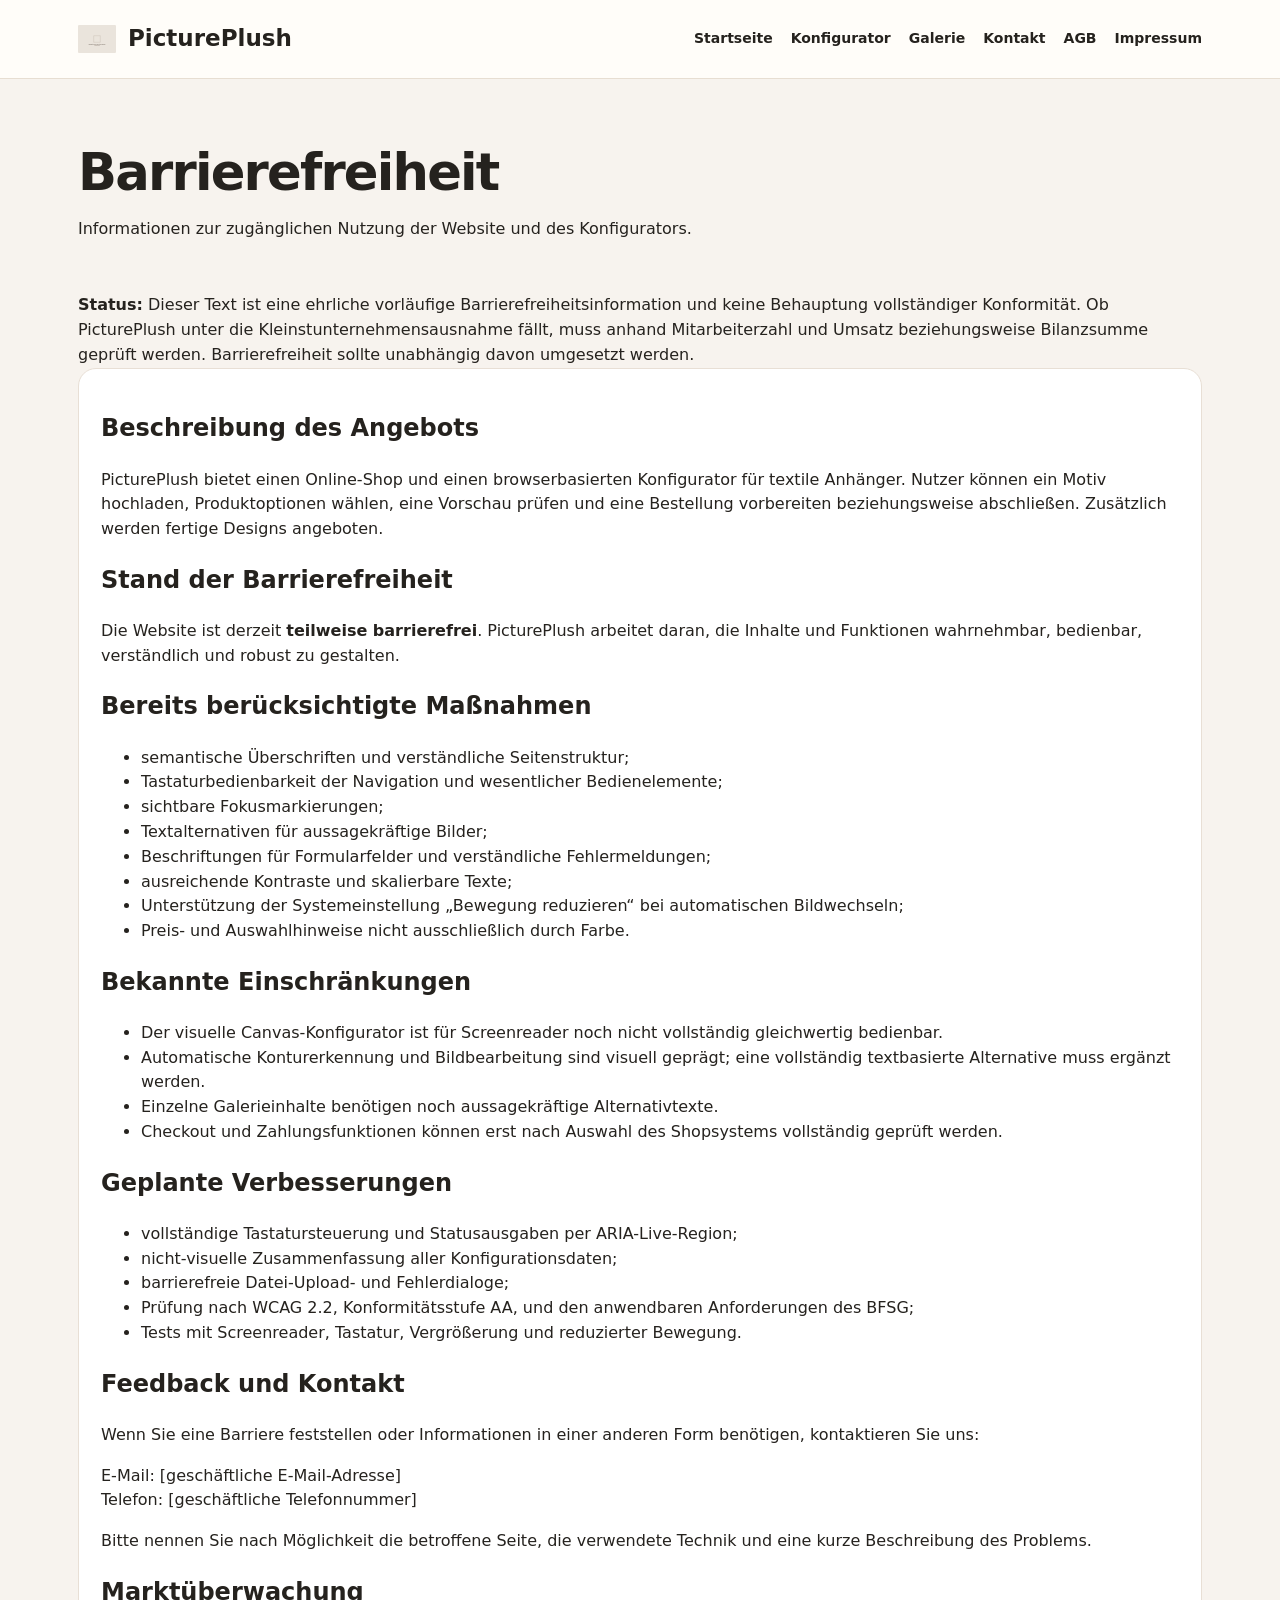
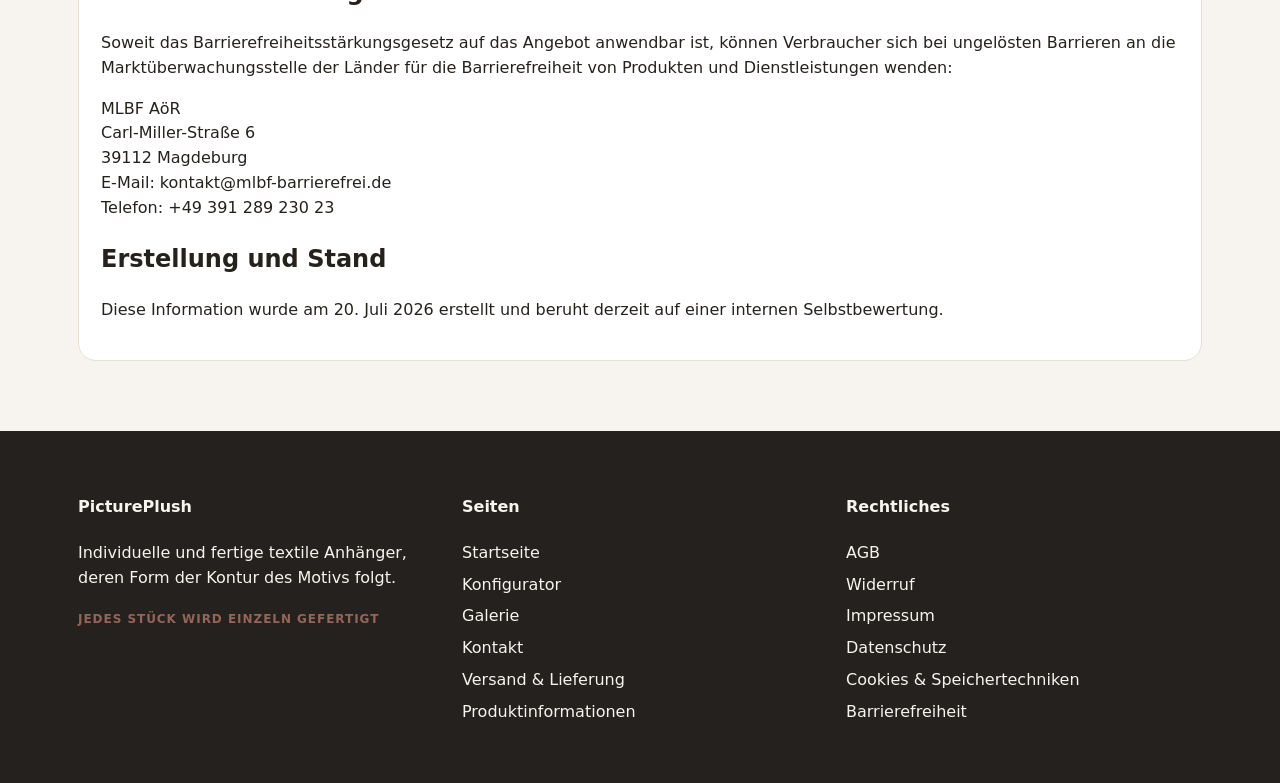
<file: barrierefreiheit.html>
<!doctype html><html lang="de"><head><meta charset="utf-8"><meta name="viewport" content="width=device-width,initial-scale=1"><title>PicturePlush – Barrierefreiheit</title><link rel="stylesheet" href="assets/css/main.css"></head><body><header class="site-header"><div class="nav-wrap"><a class="brand" href="index.html"><img src="assets/img/missing-image.svg" alt="PicturePlush Logo"><span>PicturePlush</span></a><nav class="nav" aria-label="Hauptnavigation"><a href="index.html">Startseite</a><a href="konfigurator.html">Konfigurator</a><a href="galerie.html">Galerie</a><a href="kontakt.html">Kontakt</a><a href="agb.html">AGB</a><a href="impressum.html">Impressum</a></nav></div></header><main class="container legal"><section class="page-hero"><h1>Barrierefreiheit</h1><p>Informationen zur zugänglichen Nutzung der Website und des Konfigurators.</p></section>
<div class="legal-note"><strong>Status:</strong> Dieser Text ist eine ehrliche vorläufige Barrierefreiheitsinformation und keine Behauptung vollständiger Konformität. Ob PicturePlush unter die Kleinstunternehmensausnahme fällt, muss anhand Mitarbeiterzahl und Umsatz beziehungsweise Bilanzsumme geprüft werden. Barrierefreiheit sollte unabhängig davon umgesetzt werden.</div>
<section class="section info-card legal-sections">
<h2>Beschreibung des Angebots</h2>
<p>PicturePlush bietet einen Online-Shop und einen browserbasierten Konfigurator für textile Anhänger. Nutzer können ein Motiv hochladen, Produktoptionen wählen, eine Vorschau prüfen und eine Bestellung vorbereiten beziehungsweise abschließen. Zusätzlich werden fertige Designs angeboten.</p>
<h2>Stand der Barrierefreiheit</h2>
<p>Die Website ist derzeit <strong>teilweise barrierefrei</strong>. PicturePlush arbeitet daran, die Inhalte und Funktionen wahrnehmbar, bedienbar, verständlich und robust zu gestalten.</p>
<h2>Bereits berücksichtigte Maßnahmen</h2>
<ul><li>semantische Überschriften und verständliche Seitenstruktur;</li><li>Tastaturbedienbarkeit der Navigation und wesentlicher Bedienelemente;</li><li>sichtbare Fokusmarkierungen;</li><li>Textalternativen für aussagekräftige Bilder;</li><li>Beschriftungen für Formularfelder und verständliche Fehlermeldungen;</li><li>ausreichende Kontraste und skalierbare Texte;</li><li>Unterstützung der Systemeinstellung „Bewegung reduzieren“ bei automatischen Bildwechseln;</li><li>Preis- und Auswahlhinweise nicht ausschließlich durch Farbe.</li></ul>
<h2>Bekannte Einschränkungen</h2>
<ul><li>Der visuelle Canvas-Konfigurator ist für Screenreader noch nicht vollständig gleichwertig bedienbar.</li><li>Automatische Konturerkennung und Bildbearbeitung sind visuell geprägt; eine vollständig textbasierte Alternative muss ergänzt werden.</li><li>Einzelne Galerieinhalte benötigen noch aussagekräftige Alternativtexte.</li><li>Checkout und Zahlungsfunktionen können erst nach Auswahl des Shopsystems vollständig geprüft werden.</li></ul>
<h2>Geplante Verbesserungen</h2>
<ul><li>vollständige Tastatursteuerung und Statusausgaben per ARIA-Live-Region;</li><li>nicht-visuelle Zusammenfassung aller Konfigurationsdaten;</li><li>barrierefreie Datei-Upload- und Fehlerdialoge;</li><li>Prüfung nach WCAG 2.2, Konformitätsstufe AA, und den anwendbaren Anforderungen des BFSG;</li><li>Tests mit Screenreader, Tastatur, Vergrößerung und reduzierter Bewegung.</li></ul>
<h2>Feedback und Kontakt</h2>
<p>Wenn Sie eine Barriere feststellen oder Informationen in einer anderen Form benötigen, kontaktieren Sie uns:</p>
<p>E-Mail: <span class="placeholder">[geschäftliche E-Mail-Adresse]</span><br>Telefon: <span class="placeholder">[geschäftliche Telefonnummer]</span></p>
<p>Bitte nennen Sie nach Möglichkeit die betroffene Seite, die verwendete Technik und eine kurze Beschreibung des Problems.</p>
<h2>Marktüberwachung</h2>
<p>Soweit das Barrierefreiheitsstärkungsgesetz auf das Angebot anwendbar ist, können Verbraucher sich bei ungelösten Barrieren an die Marktüberwachungsstelle der Länder für die Barrierefreiheit von Produkten und Dienstleistungen wenden:</p>
<p>MLBF AöR<br>Carl-Miller-Straße 6<br>39112 Magdeburg<br>E-Mail: kontakt@mlbf-barrierefrei.de<br>Telefon: +49 391 289 230 23</p>
<h2>Erstellung und Stand</h2><p>Diese Information wurde am 20. Juli 2026 erstellt und beruht derzeit auf einer internen Selbstbewertung.</p>
</section></main><footer class="site-footer"><div class="footer-wrap"><div><h4>PicturePlush</h4><p>Individuelle und fertige textile Anhänger, deren Form der Kontur des Motivs folgt.</p><span class="mini-badge">Jedes Stück wird einzeln gefertigt</span></div><div><h4>Seiten</h4><ul class="footer-list"><li><a href="index.html">Startseite</a></li><li><a href="konfigurator.html">Konfigurator</a></li><li><a href="galerie.html">Galerie</a></li><li><a href="kontakt.html">Kontakt</a></li><li><a href="versand.html">Versand &amp; Lieferung</a></li><li><a href="produktsicherheit.html">Produktinformationen</a></li></ul></div><div><h4>Rechtliches</h4><ul class="footer-list"><li><a href="agb.html">AGB</a></li><li><a href="widerruf.html">Widerruf</a></li><li><a href="impressum.html">Impressum</a></li><li><a href="datenschutz.html">Datenschutz</a></li><li><a href="cookies.html">Cookies &amp; Speichertechniken</a></li><li><a href="barrierefreiheit.html">Barrierefreiheit</a></li></ul></div></div></footer></body></html>
</file>
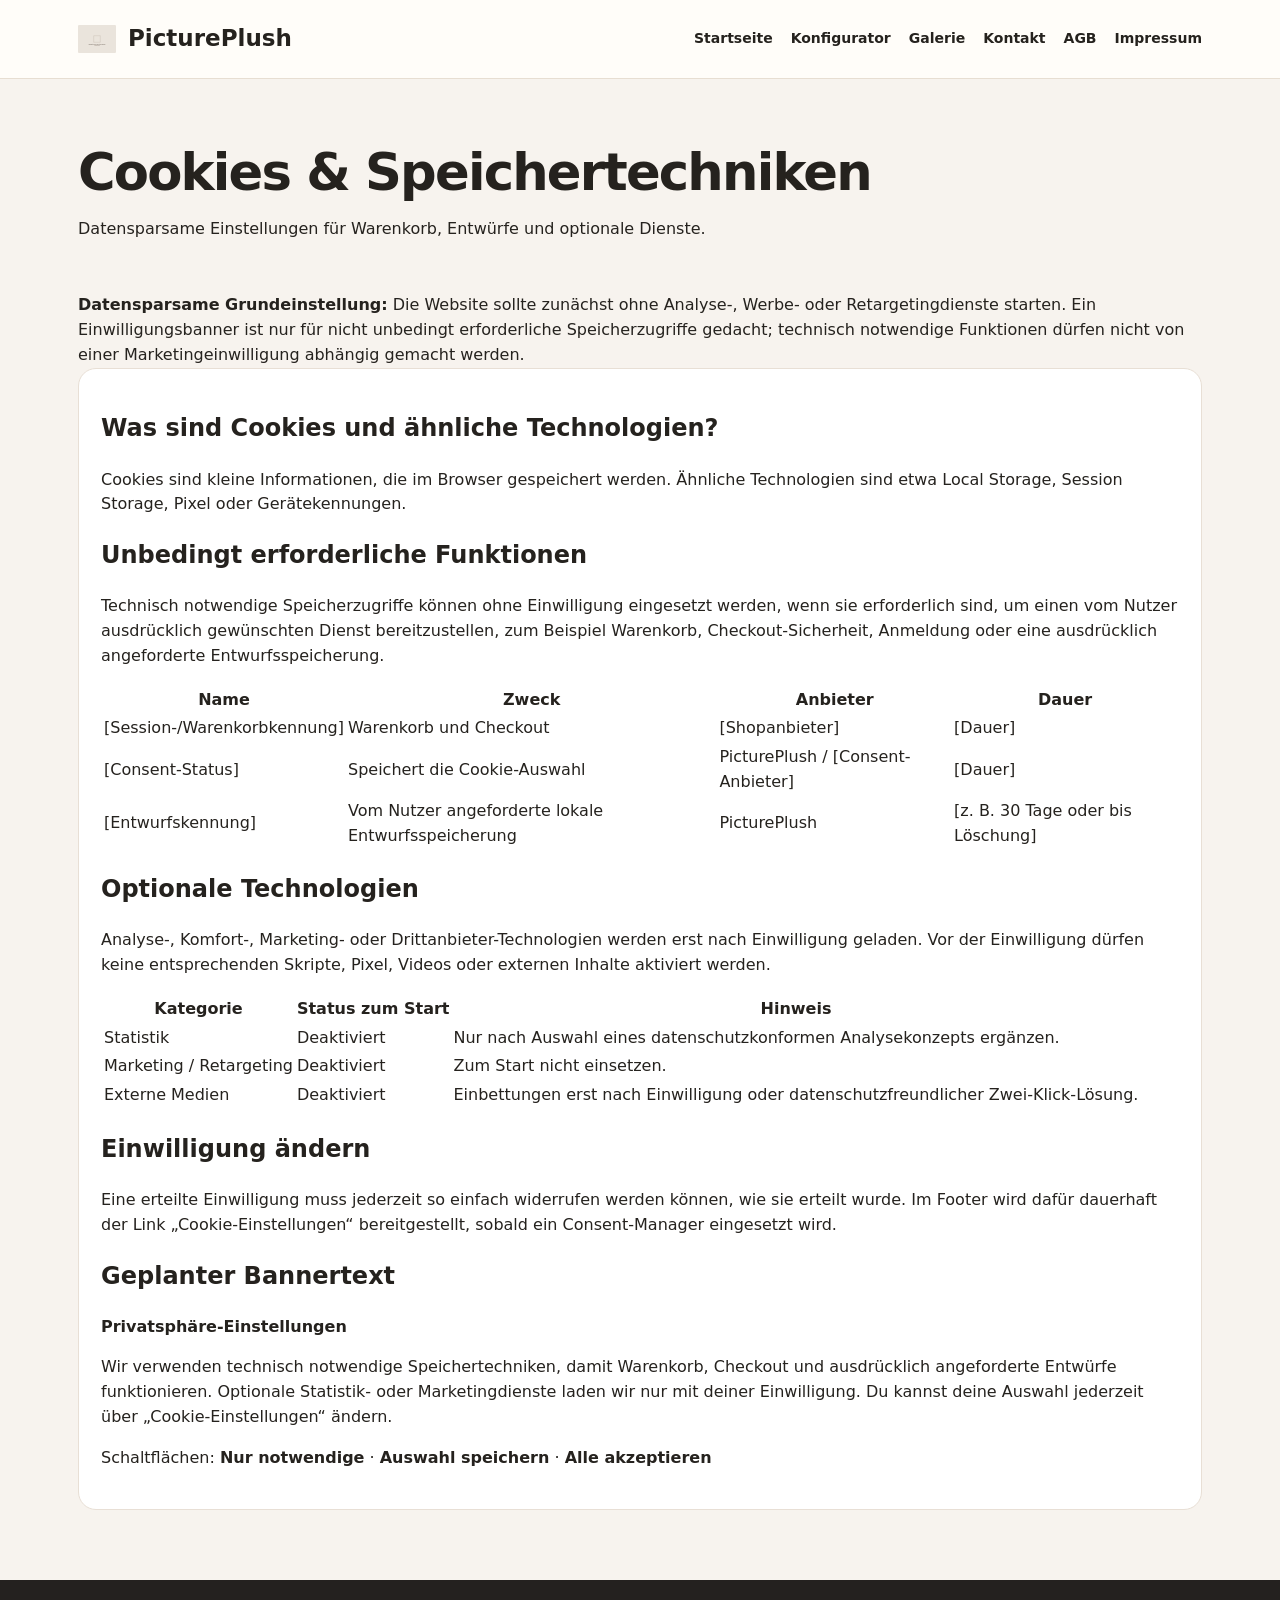
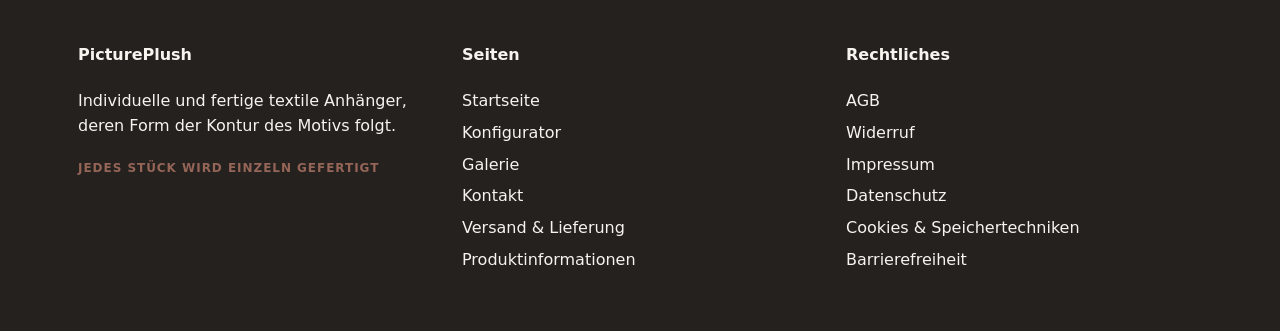
<file: cookies.html>
<!doctype html><html lang="de"><head><meta charset="utf-8"><meta name="viewport" content="width=device-width,initial-scale=1"><title>PicturePlush – Cookies und Speichertechniken</title><link rel="stylesheet" href="assets/css/main.css"></head><body><header class="site-header"><div class="nav-wrap"><a class="brand" href="index.html"><img src="assets/img/missing-image.svg" alt="PicturePlush Logo"><span>PicturePlush</span></a><nav class="nav" aria-label="Hauptnavigation"><a href="index.html">Startseite</a><a href="konfigurator.html">Konfigurator</a><a href="galerie.html">Galerie</a><a href="kontakt.html">Kontakt</a><a href="agb.html">AGB</a><a href="impressum.html">Impressum</a></nav></div></header><main class="container legal"><section class="page-hero"><h1>Cookies &amp; Speichertechniken</h1><p>Datensparsame Einstellungen für Warenkorb, Entwürfe und optionale Dienste.</p></section>
<div class="legal-note"><strong>Datensparsame Grundeinstellung:</strong> Die Website sollte zunächst ohne Analyse-, Werbe- oder Retargetingdienste starten. Ein Einwilligungsbanner ist nur für nicht unbedingt erforderliche Speicherzugriffe gedacht; technisch notwendige Funktionen dürfen nicht von einer Marketingeinwilligung abhängig gemacht werden.</div>
<section class="section info-card legal-sections">
<h2>Was sind Cookies und ähnliche Technologien?</h2>
<p>Cookies sind kleine Informationen, die im Browser gespeichert werden. Ähnliche Technologien sind etwa Local Storage, Session Storage, Pixel oder Gerätekennungen.</p>
<h2>Unbedingt erforderliche Funktionen</h2>
<p>Technisch notwendige Speicherzugriffe können ohne Einwilligung eingesetzt werden, wenn sie erforderlich sind, um einen vom Nutzer ausdrücklich gewünschten Dienst bereitzustellen, zum Beispiel Warenkorb, Checkout-Sicherheit, Anmeldung oder eine ausdrücklich angeforderte Entwurfsspeicherung.</p>
<table class="legal-table"><thead><tr><th>Name</th><th>Zweck</th><th>Anbieter</th><th>Dauer</th></tr></thead><tbody>
<tr><td><span class="placeholder">[Session-/Warenkorbkennung]</span></td><td>Warenkorb und Checkout</td><td><span class="placeholder">[Shopanbieter]</span></td><td><span class="placeholder">[Dauer]</span></td></tr>
<tr><td><span class="placeholder">[Consent-Status]</span></td><td>Speichert die Cookie-Auswahl</td><td>PicturePlush / <span class="placeholder">[Consent-Anbieter]</span></td><td><span class="placeholder">[Dauer]</span></td></tr>
<tr><td><span class="placeholder">[Entwurfskennung]</span></td><td>Vom Nutzer angeforderte lokale Entwurfsspeicherung</td><td>PicturePlush</td><td><span class="placeholder">[z. B. 30 Tage oder bis Löschung]</span></td></tr>
</tbody></table>
<h2>Optionale Technologien</h2>
<p>Analyse-, Komfort-, Marketing- oder Drittanbieter-Technologien werden erst nach Einwilligung geladen. Vor der Einwilligung dürfen keine entsprechenden Skripte, Pixel, Videos oder externen Inhalte aktiviert werden.</p>
<table class="legal-table"><thead><tr><th>Kategorie</th><th>Status zum Start</th><th>Hinweis</th></tr></thead><tbody>
<tr><td>Statistik</td><td>Deaktiviert</td><td>Nur nach Auswahl eines datenschutzkonformen Analysekonzepts ergänzen.</td></tr>
<tr><td>Marketing / Retargeting</td><td>Deaktiviert</td><td>Zum Start nicht einsetzen.</td></tr>
<tr><td>Externe Medien</td><td>Deaktiviert</td><td>Einbettungen erst nach Einwilligung oder datenschutzfreundlicher Zwei-Klick-Lösung.</td></tr>
</tbody></table>
<h2>Einwilligung ändern</h2>
<p>Eine erteilte Einwilligung muss jederzeit so einfach widerrufen werden können, wie sie erteilt wurde. Im Footer wird dafür dauerhaft der Link <span class="placeholder">„Cookie-Einstellungen“</span> bereitgestellt, sobald ein Consent-Manager eingesetzt wird.</p>
<h2>Geplanter Bannertext</h2>
<div class="form-template"><p><strong>Privatsphäre-Einstellungen</strong></p><p>Wir verwenden technisch notwendige Speichertechniken, damit Warenkorb, Checkout und ausdrücklich angeforderte Entwürfe funktionieren. Optionale Statistik- oder Marketingdienste laden wir nur mit deiner Einwilligung. Du kannst deine Auswahl jederzeit über „Cookie-Einstellungen“ ändern.</p><p>Schaltflächen: <strong>Nur notwendige</strong> · <strong>Auswahl speichern</strong> · <strong>Alle akzeptieren</strong></p></div>
</section></main><footer class="site-footer"><div class="footer-wrap"><div><h4>PicturePlush</h4><p>Individuelle und fertige textile Anhänger, deren Form der Kontur des Motivs folgt.</p><span class="mini-badge">Jedes Stück wird einzeln gefertigt</span></div><div><h4>Seiten</h4><ul class="footer-list"><li><a href="index.html">Startseite</a></li><li><a href="konfigurator.html">Konfigurator</a></li><li><a href="galerie.html">Galerie</a></li><li><a href="kontakt.html">Kontakt</a></li><li><a href="versand.html">Versand &amp; Lieferung</a></li><li><a href="produktsicherheit.html">Produktinformationen</a></li></ul></div><div><h4>Rechtliches</h4><ul class="footer-list"><li><a href="agb.html">AGB</a></li><li><a href="widerruf.html">Widerruf</a></li><li><a href="impressum.html">Impressum</a></li><li><a href="datenschutz.html">Datenschutz</a></li><li><a href="cookies.html">Cookies &amp; Speichertechniken</a></li><li><a href="barrierefreiheit.html">Barrierefreiheit</a></li></ul></div></div></footer></body></html>
</file>
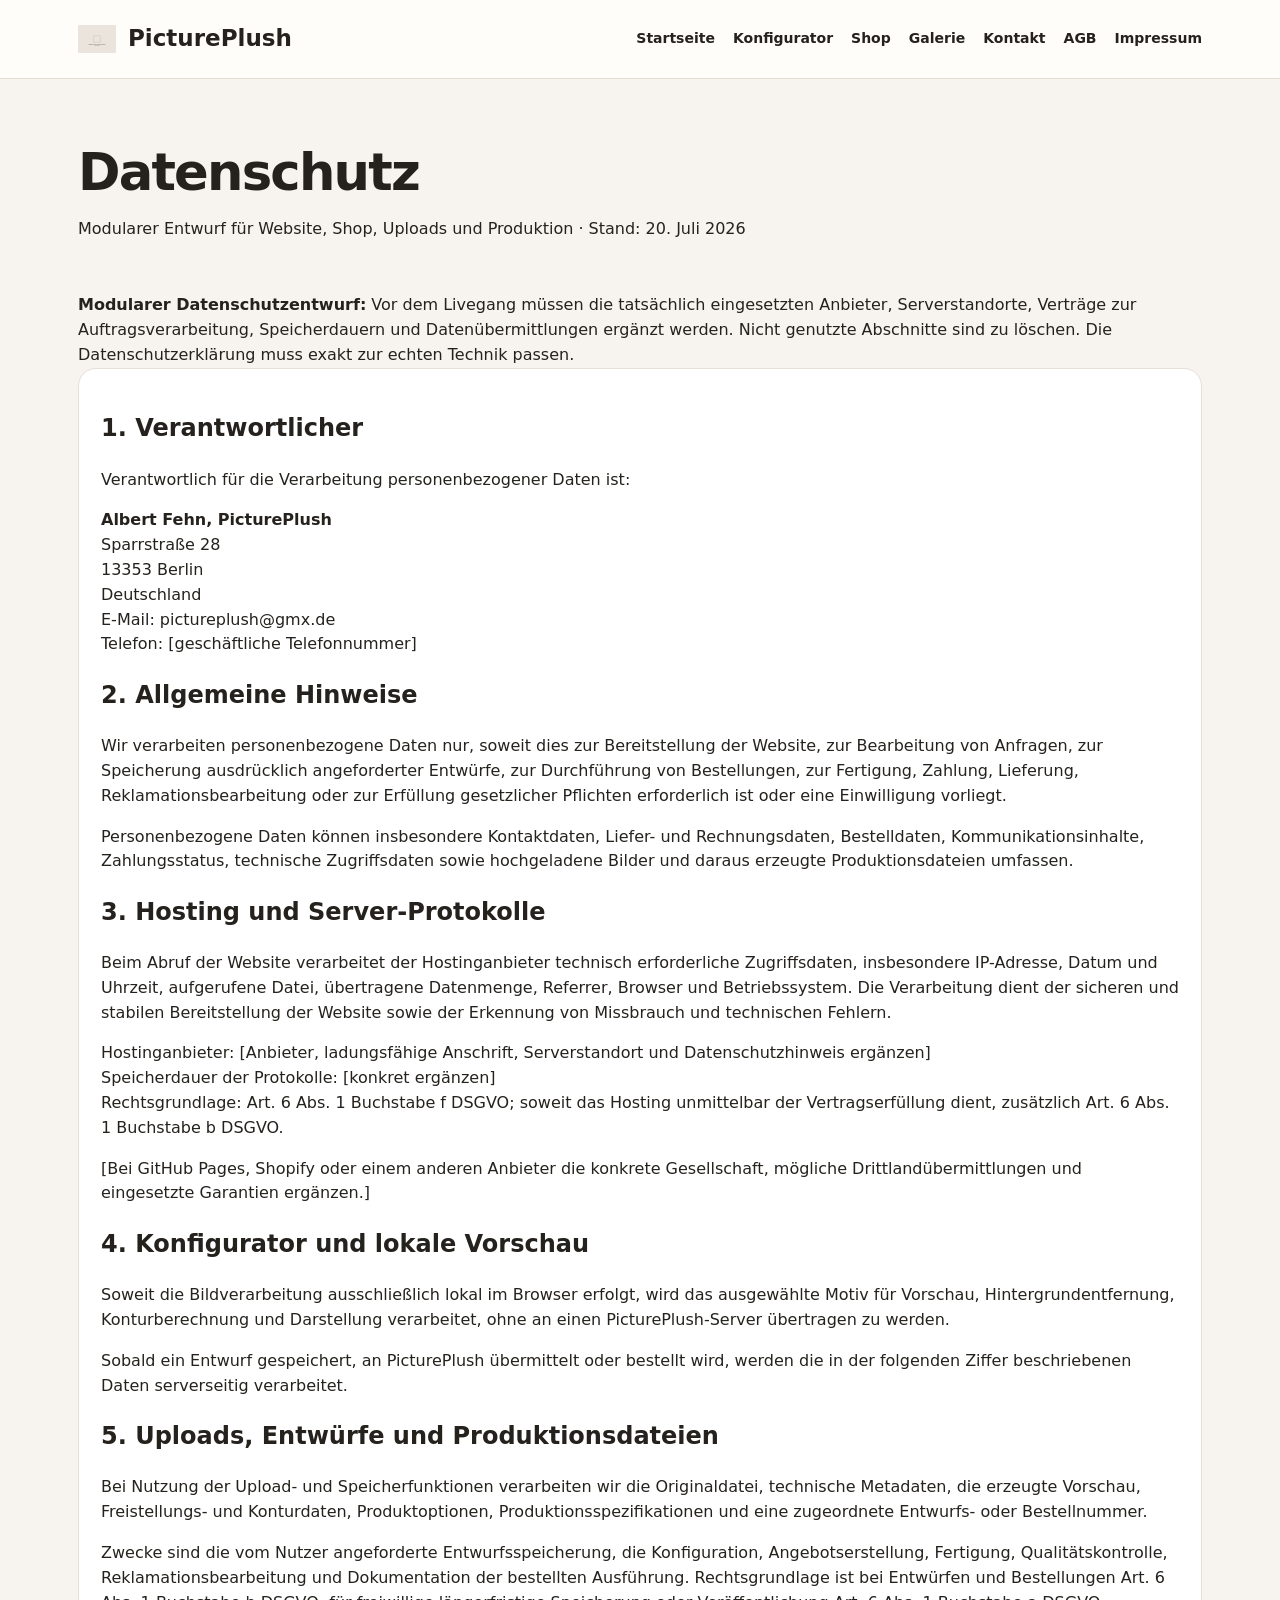
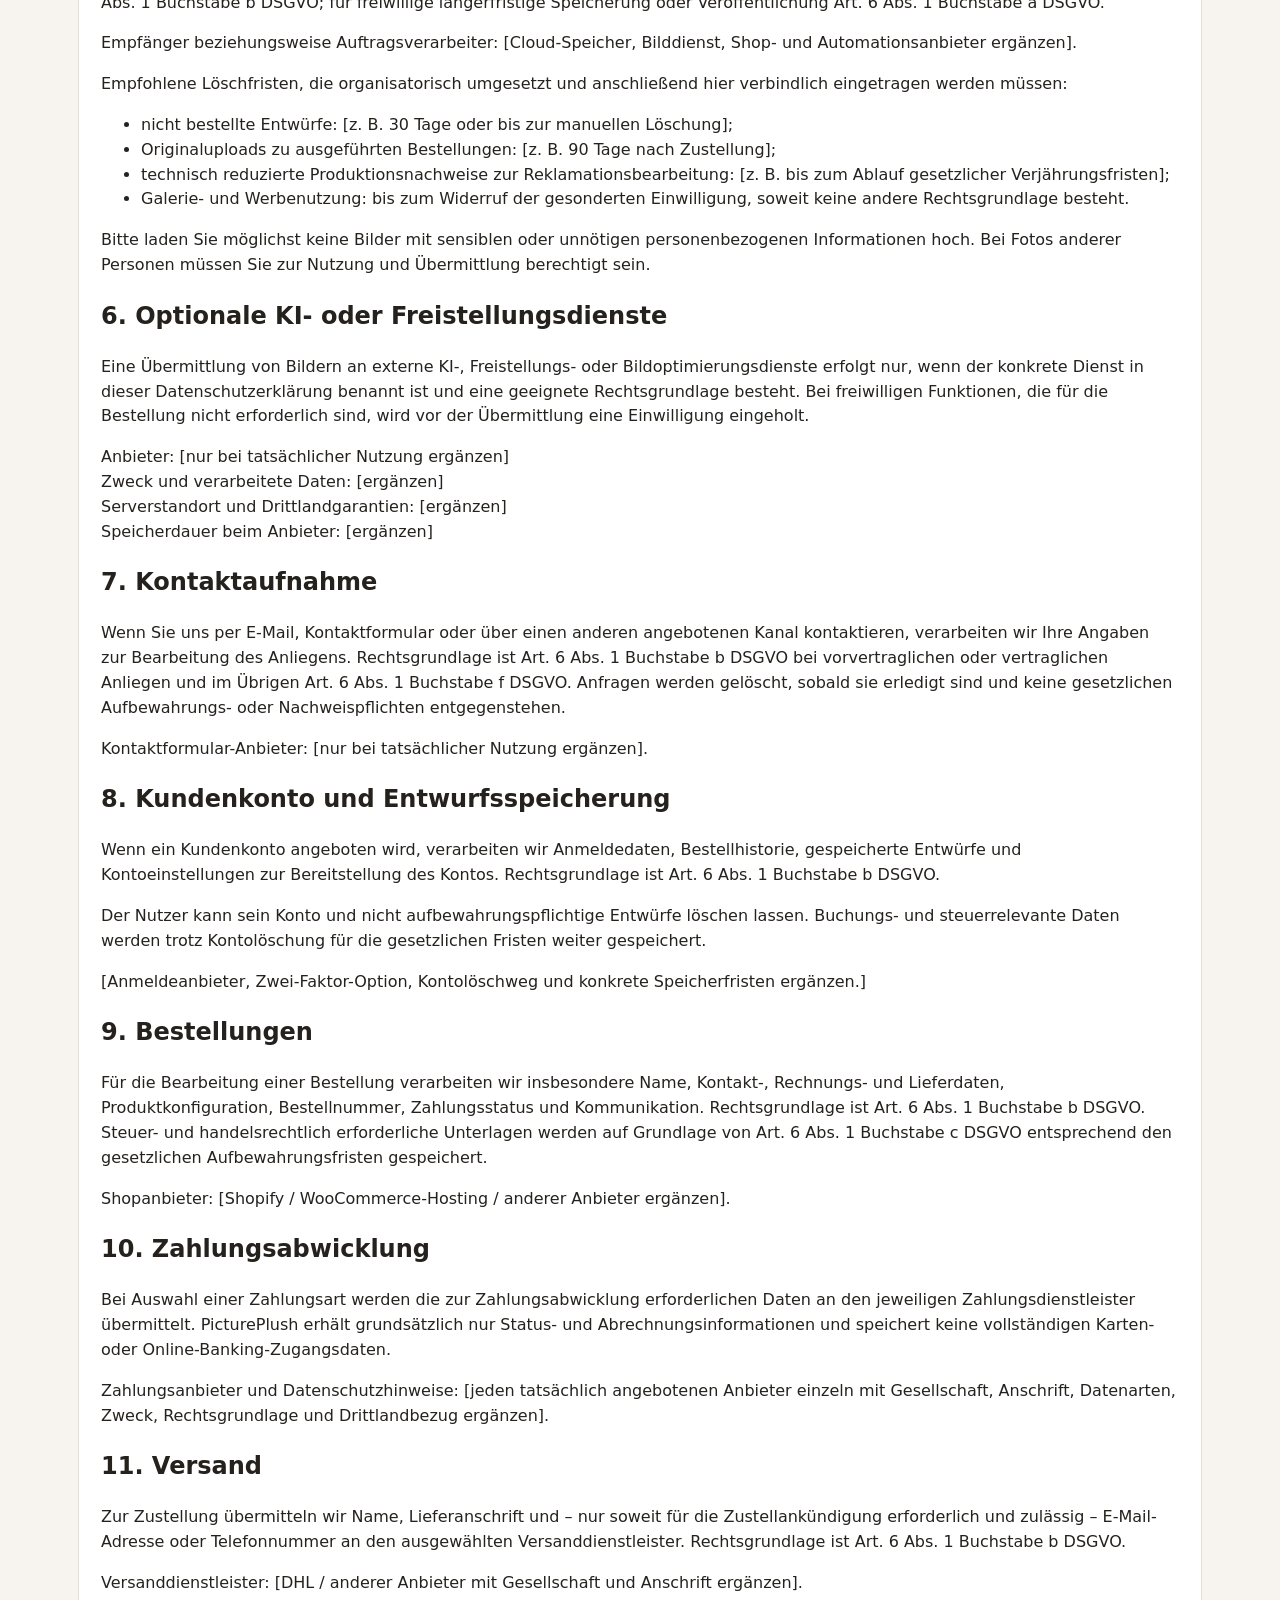
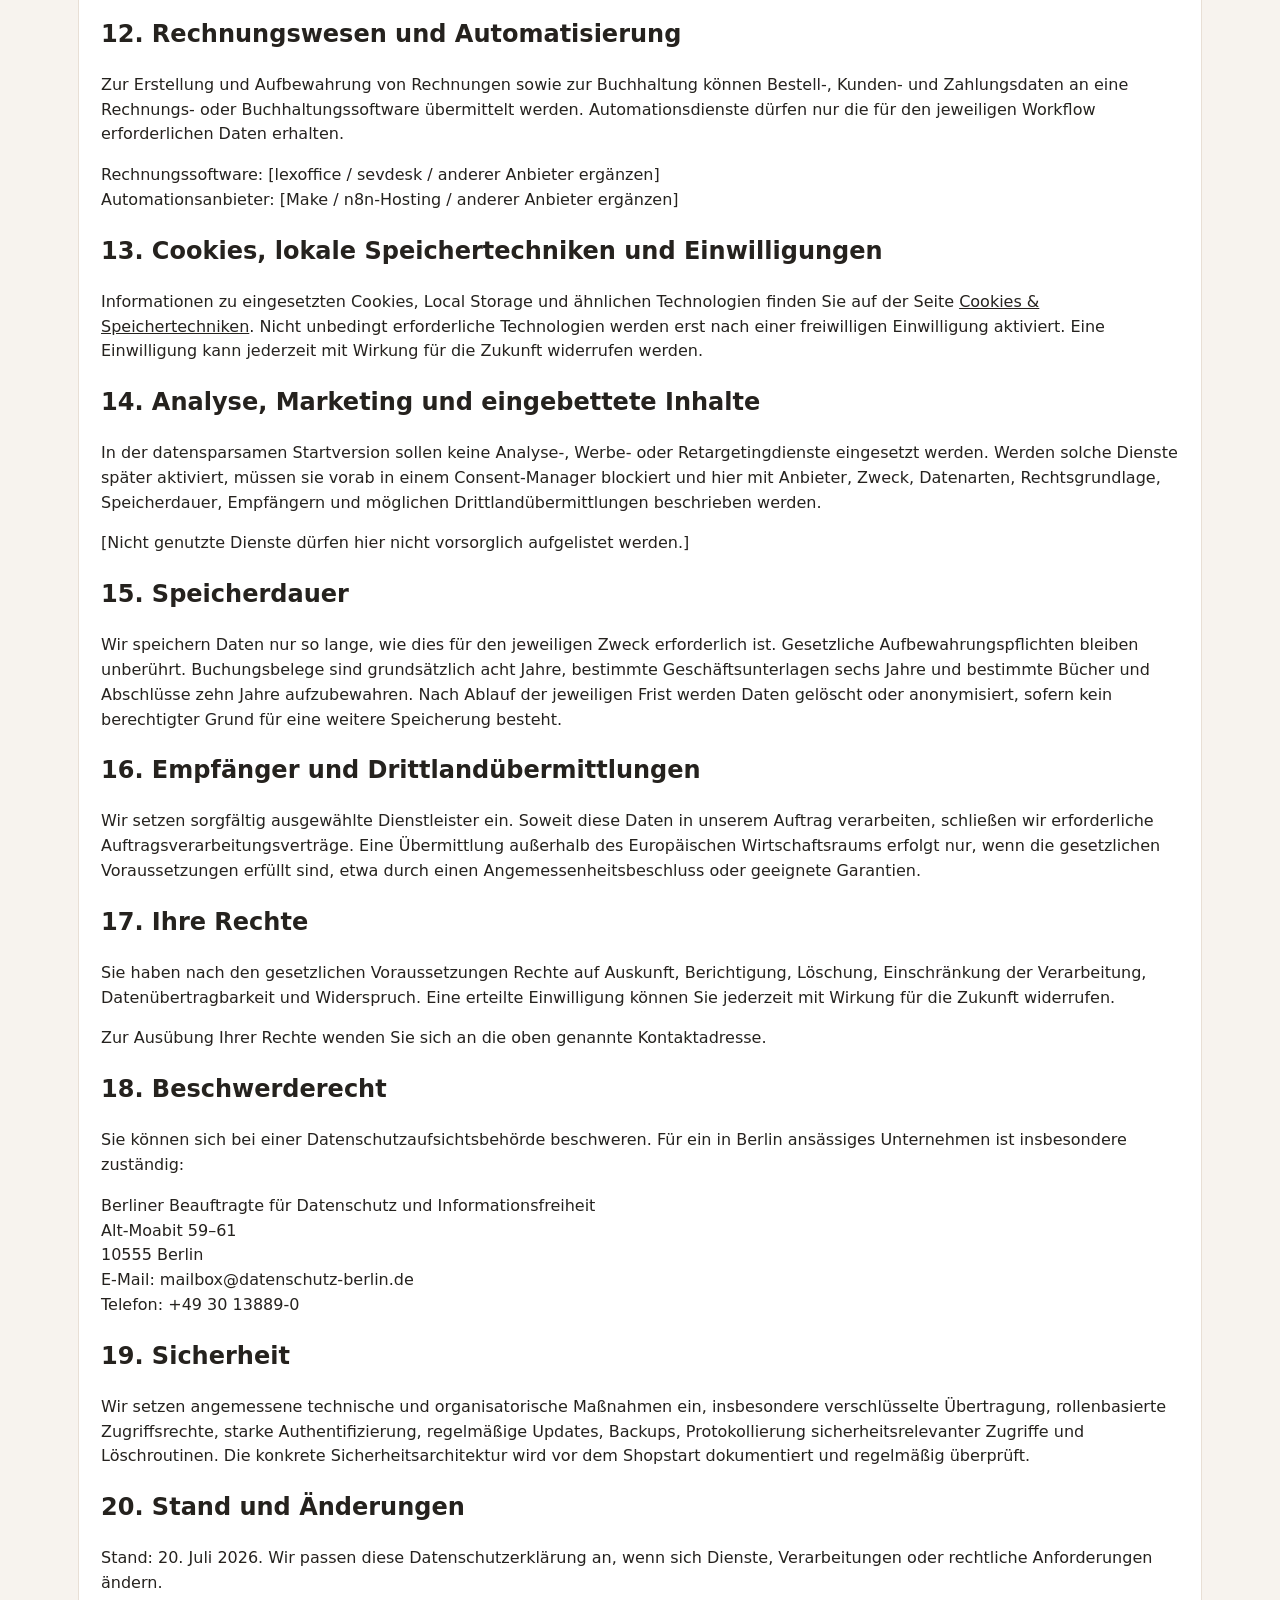
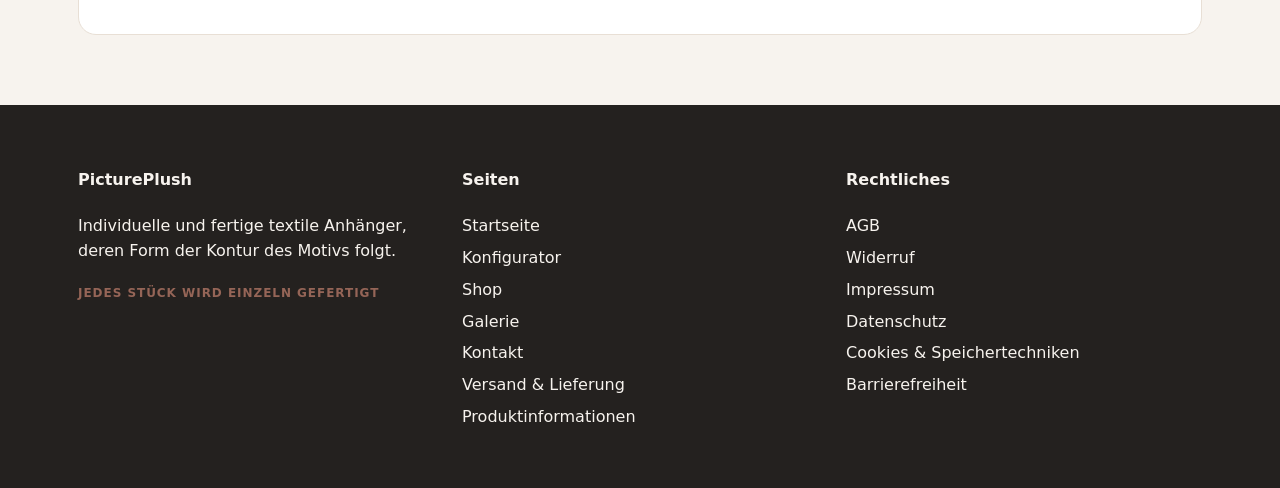
<file: datenschutz.html>
<!doctype html><html lang="de"><head><meta charset="utf-8"><meta name="viewport" content="width=device-width,initial-scale=1"><title>PicturePlush – Datenschutzerklärung</title><link rel="stylesheet" href="assets/css/main.css"></head><body><header class="site-header"><div class="nav-wrap"><a class="brand" href="index.html"><img src="assets/img/missing-image.svg" alt="PicturePlush Logo"><span>PicturePlush</span></a><nav class="nav" aria-label="Hauptnavigation"><a href="index.html">Startseite</a><a href="konfigurator.html">Konfigurator</a><a href="shop.html">Shop</a><a href="galerie.html">Galerie</a><a href="kontakt.html">Kontakt</a><a href="agb.html">AGB</a><a href="impressum.html">Impressum</a></nav></div></header><main class="container legal"><section class="page-hero"><h1>Datenschutz</h1><p>Modularer Entwurf für Website, Shop, Uploads und Produktion · Stand: 20. Juli 2026</p></section>
<div class="legal-note"><strong>Modularer Datenschutzentwurf:</strong> Vor dem Livegang müssen die tatsächlich eingesetzten Anbieter, Serverstandorte, Verträge zur Auftragsverarbeitung, Speicherdauern und Datenübermittlungen ergänzt werden. Nicht genutzte Abschnitte sind zu löschen. Die Datenschutzerklärung muss exakt zur echten Technik passen.</div>
<section class="section info-card legal-sections">
<h2>1. Verantwortlicher</h2>
<p>Verantwortlich für die Verarbeitung personenbezogener Daten ist:</p>
<p><strong>Albert Fehn, PicturePlush</strong><br>Sparrstraße 28<br>13353 Berlin<br>Deutschland<br>E-Mail: pictureplush@gmx.de<br>Telefon: <span class="placeholder">[geschäftliche Telefonnummer]</span></p>

<h2>2. Allgemeine Hinweise</h2>
<p>Wir verarbeiten personenbezogene Daten nur, soweit dies zur Bereitstellung der Website, zur Bearbeitung von Anfragen, zur Speicherung ausdrücklich angeforderter Entwürfe, zur Durchführung von Bestellungen, zur Fertigung, Zahlung, Lieferung, Reklamationsbearbeitung oder zur Erfüllung gesetzlicher Pflichten erforderlich ist oder eine Einwilligung vorliegt.</p>
<p>Personenbezogene Daten können insbesondere Kontaktdaten, Liefer- und Rechnungsdaten, Bestelldaten, Kommunikationsinhalte, Zahlungsstatus, technische Zugriffsdaten sowie hochgeladene Bilder und daraus erzeugte Produktionsdateien umfassen.</p>

<h2>3. Hosting und Server-Protokolle</h2>
<p>Beim Abruf der Website verarbeitet der Hostinganbieter technisch erforderliche Zugriffsdaten, insbesondere IP-Adresse, Datum und Uhrzeit, aufgerufene Datei, übertragene Datenmenge, Referrer, Browser und Betriebssystem. Die Verarbeitung dient der sicheren und stabilen Bereitstellung der Website sowie der Erkennung von Missbrauch und technischen Fehlern.</p>
<p>Hostinganbieter: <span class="placeholder">[Anbieter, ladungsfähige Anschrift, Serverstandort und Datenschutzhinweis ergänzen]</span><br>Speicherdauer der Protokolle: <span class="placeholder">[konkret ergänzen]</span><br>Rechtsgrundlage: Art. 6 Abs. 1 Buchstabe f DSGVO; soweit das Hosting unmittelbar der Vertragserfüllung dient, zusätzlich Art. 6 Abs. 1 Buchstabe b DSGVO.</p>
<p><span class="placeholder">[Bei GitHub Pages, Shopify oder einem anderen Anbieter die konkrete Gesellschaft, mögliche Drittlandübermittlungen und eingesetzte Garantien ergänzen.]</span></p>

<h2>4. Konfigurator und lokale Vorschau</h2>
<p>Soweit die Bildverarbeitung ausschließlich lokal im Browser erfolgt, wird das ausgewählte Motiv für Vorschau, Hintergrundentfernung, Konturberechnung und Darstellung verarbeitet, ohne an einen PicturePlush-Server übertragen zu werden.</p>
<p>Sobald ein Entwurf gespeichert, an PicturePlush übermittelt oder bestellt wird, werden die in der folgenden Ziffer beschriebenen Daten serverseitig verarbeitet.</p>

<h2>5. Uploads, Entwürfe und Produktionsdateien</h2>
<p>Bei Nutzung der Upload- und Speicherfunktionen verarbeiten wir die Originaldatei, technische Metadaten, die erzeugte Vorschau, Freistellungs- und Konturdaten, Produktoptionen, Produktionsspezifikationen und eine zugeordnete Entwurfs- oder Bestellnummer.</p>
<p>Zwecke sind die vom Nutzer angeforderte Entwurfsspeicherung, die Konfiguration, Angebotserstellung, Fertigung, Qualitätskontrolle, Reklamationsbearbeitung und Dokumentation der bestellten Ausführung. Rechtsgrundlage ist bei Entwürfen und Bestellungen Art. 6 Abs. 1 Buchstabe b DSGVO; für freiwillige längerfristige Speicherung oder Veröffentlichung Art. 6 Abs. 1 Buchstabe a DSGVO.</p>
<p>Empfänger beziehungsweise Auftragsverarbeiter: <span class="placeholder">[Cloud-Speicher, Bilddienst, Shop- und Automationsanbieter ergänzen]</span>.</p>
<p>Empfohlene Löschfristen, die organisatorisch umgesetzt und anschließend hier verbindlich eingetragen werden müssen:</p>
<ul><li>nicht bestellte Entwürfe: <span class="placeholder">[z. B. 30 Tage oder bis zur manuellen Löschung]</span>;</li><li>Originaluploads zu ausgeführten Bestellungen: <span class="placeholder">[z. B. 90 Tage nach Zustellung]</span>;</li><li>technisch reduzierte Produktionsnachweise zur Reklamationsbearbeitung: <span class="placeholder">[z. B. bis zum Ablauf gesetzlicher Verjährungsfristen]</span>;</li><li>Galerie- und Werbenutzung: bis zum Widerruf der gesonderten Einwilligung, soweit keine andere Rechtsgrundlage besteht.</li></ul>
<p>Bitte laden Sie möglichst keine Bilder mit sensiblen oder unnötigen personenbezogenen Informationen hoch. Bei Fotos anderer Personen müssen Sie zur Nutzung und Übermittlung berechtigt sein.</p>

<h2>6. Optionale KI- oder Freistellungsdienste</h2>
<p>Eine Übermittlung von Bildern an externe KI-, Freistellungs- oder Bildoptimierungsdienste erfolgt nur, wenn der konkrete Dienst in dieser Datenschutzerklärung benannt ist und eine geeignete Rechtsgrundlage besteht. Bei freiwilligen Funktionen, die für die Bestellung nicht erforderlich sind, wird vor der Übermittlung eine Einwilligung eingeholt.</p>
<p>Anbieter: <span class="placeholder">[nur bei tatsächlicher Nutzung ergänzen]</span><br>Zweck und verarbeitete Daten: <span class="placeholder">[ergänzen]</span><br>Serverstandort und Drittlandgarantien: <span class="placeholder">[ergänzen]</span><br>Speicherdauer beim Anbieter: <span class="placeholder">[ergänzen]</span></p>

<h2>7. Kontaktaufnahme</h2>
<p>Wenn Sie uns per E-Mail, Kontaktformular oder über einen anderen angebotenen Kanal kontaktieren, verarbeiten wir Ihre Angaben zur Bearbeitung des Anliegens. Rechtsgrundlage ist Art. 6 Abs. 1 Buchstabe b DSGVO bei vorvertraglichen oder vertraglichen Anliegen und im Übrigen Art. 6 Abs. 1 Buchstabe f DSGVO. Anfragen werden gelöscht, sobald sie erledigt sind und keine gesetzlichen Aufbewahrungs- oder Nachweispflichten entgegenstehen.</p>
<p>Kontaktformular-Anbieter: <span class="placeholder">[nur bei tatsächlicher Nutzung ergänzen]</span>.</p>

<h2>8. Kundenkonto und Entwurfsspeicherung</h2>
<p>Wenn ein Kundenkonto angeboten wird, verarbeiten wir Anmeldedaten, Bestellhistorie, gespeicherte Entwürfe und Kontoeinstellungen zur Bereitstellung des Kontos. Rechtsgrundlage ist Art. 6 Abs. 1 Buchstabe b DSGVO.</p>
<p>Der Nutzer kann sein Konto und nicht aufbewahrungspflichtige Entwürfe löschen lassen. Buchungs- und steuerrelevante Daten werden trotz Kontolöschung für die gesetzlichen Fristen weiter gespeichert.</p>
<p><span class="placeholder">[Anmeldeanbieter, Zwei-Faktor-Option, Kontolöschweg und konkrete Speicherfristen ergänzen.]</span></p>

<h2>9. Bestellungen</h2>
<p>Für die Bearbeitung einer Bestellung verarbeiten wir insbesondere Name, Kontakt-, Rechnungs- und Lieferdaten, Produktkonfiguration, Bestellnummer, Zahlungsstatus und Kommunikation. Rechtsgrundlage ist Art. 6 Abs. 1 Buchstabe b DSGVO. Steuer- und handelsrechtlich erforderliche Unterlagen werden auf Grundlage von Art. 6 Abs. 1 Buchstabe c DSGVO entsprechend den gesetzlichen Aufbewahrungsfristen gespeichert.</p>
<p>Shopanbieter: <span class="placeholder">[Shopify / WooCommerce-Hosting / anderer Anbieter ergänzen]</span>.</p>

<h2>10. Zahlungsabwicklung</h2>
<p>Bei Auswahl einer Zahlungsart werden die zur Zahlungsabwicklung erforderlichen Daten an den jeweiligen Zahlungsdienstleister übermittelt. PicturePlush erhält grundsätzlich nur Status- und Abrechnungsinformationen und speichert keine vollständigen Karten- oder Online-Banking-Zugangsdaten.</p>
<p>Zahlungsanbieter und Datenschutzhinweise: <span class="placeholder">[jeden tatsächlich angebotenen Anbieter einzeln mit Gesellschaft, Anschrift, Datenarten, Zweck, Rechtsgrundlage und Drittlandbezug ergänzen]</span>.</p>

<h2>11. Versand</h2>
<p>Zur Zustellung übermitteln wir Name, Lieferanschrift und – nur soweit für die Zustellankündigung erforderlich und zulässig – E-Mail-Adresse oder Telefonnummer an den ausgewählten Versanddienstleister. Rechtsgrundlage ist Art. 6 Abs. 1 Buchstabe b DSGVO.</p>
<p>Versanddienstleister: <span class="placeholder">[DHL / anderer Anbieter mit Gesellschaft und Anschrift ergänzen]</span>.</p>

<h2>12. Rechnungswesen und Automatisierung</h2>
<p>Zur Erstellung und Aufbewahrung von Rechnungen sowie zur Buchhaltung können Bestell-, Kunden- und Zahlungsdaten an eine Rechnungs- oder Buchhaltungssoftware übermittelt werden. Automationsdienste dürfen nur die für den jeweiligen Workflow erforderlichen Daten erhalten.</p>
<p>Rechnungssoftware: <span class="placeholder">[lexoffice / sevdesk / anderer Anbieter ergänzen]</span><br>Automationsanbieter: <span class="placeholder">[Make / n8n-Hosting / anderer Anbieter ergänzen]</span></p>

<h2>13. Cookies, lokale Speichertechniken und Einwilligungen</h2>
<p>Informationen zu eingesetzten Cookies, Local Storage und ähnlichen Technologien finden Sie auf der Seite <a class="text-link" href="cookies.html">Cookies &amp; Speichertechniken</a>. Nicht unbedingt erforderliche Technologien werden erst nach einer freiwilligen Einwilligung aktiviert. Eine Einwilligung kann jederzeit mit Wirkung für die Zukunft widerrufen werden.</p>

<h2>14. Analyse, Marketing und eingebettete Inhalte</h2>
<p>In der datensparsamen Startversion sollen keine Analyse-, Werbe- oder Retargetingdienste eingesetzt werden. Werden solche Dienste später aktiviert, müssen sie vorab in einem Consent-Manager blockiert und hier mit Anbieter, Zweck, Datenarten, Rechtsgrundlage, Speicherdauer, Empfängern und möglichen Drittlandübermittlungen beschrieben werden.</p>
<p><span class="placeholder">[Nicht genutzte Dienste dürfen hier nicht vorsorglich aufgelistet werden.]</span></p>

<h2>15. Speicherdauer</h2>
<p>Wir speichern Daten nur so lange, wie dies für den jeweiligen Zweck erforderlich ist. Gesetzliche Aufbewahrungspflichten bleiben unberührt. Buchungsbelege sind grundsätzlich acht Jahre, bestimmte Geschäftsunterlagen sechs Jahre und bestimmte Bücher und Abschlüsse zehn Jahre aufzubewahren. Nach Ablauf der jeweiligen Frist werden Daten gelöscht oder anonymisiert, sofern kein berechtigter Grund für eine weitere Speicherung besteht.</p>

<h2>16. Empfänger und Drittlandübermittlungen</h2>
<p>Wir setzen sorgfältig ausgewählte Dienstleister ein. Soweit diese Daten in unserem Auftrag verarbeiten, schließen wir erforderliche Auftragsverarbeitungsverträge. Eine Übermittlung außerhalb des Europäischen Wirtschaftsraums erfolgt nur, wenn die gesetzlichen Voraussetzungen erfüllt sind, etwa durch einen Angemessenheitsbeschluss oder geeignete Garantien.</p>

<h2>17. Ihre Rechte</h2>
<p>Sie haben nach den gesetzlichen Voraussetzungen Rechte auf Auskunft, Berichtigung, Löschung, Einschränkung der Verarbeitung, Datenübertragbarkeit und Widerspruch. Eine erteilte Einwilligung können Sie jederzeit mit Wirkung für die Zukunft widerrufen.</p>
<p>Zur Ausübung Ihrer Rechte wenden Sie sich an die oben genannte Kontaktadresse.</p>

<h2>18. Beschwerderecht</h2>
<p>Sie können sich bei einer Datenschutzaufsichtsbehörde beschweren. Für ein in Berlin ansässiges Unternehmen ist insbesondere zuständig:</p>
<p>Berliner Beauftragte für Datenschutz und Informationsfreiheit<br>Alt-Moabit 59–61<br>10555 Berlin<br>E-Mail: mailbox@datenschutz-berlin.de<br>Telefon: +49 30 13889-0</p>

<h2>19. Sicherheit</h2>
<p>Wir setzen angemessene technische und organisatorische Maßnahmen ein, insbesondere verschlüsselte Übertragung, rollenbasierte Zugriffsrechte, starke Authentifizierung, regelmäßige Updates, Backups, Protokollierung sicherheitsrelevanter Zugriffe und Löschroutinen. Die konkrete Sicherheitsarchitektur wird vor dem Shopstart dokumentiert und regelmäßig überprüft.</p>

<h2>20. Stand und Änderungen</h2>
<p>Stand: 20. Juli 2026. Wir passen diese Datenschutzerklärung an, wenn sich Dienste, Verarbeitungen oder rechtliche Anforderungen ändern.</p>
</section></main><footer class="site-footer"><div class="footer-wrap"><div><h4>PicturePlush</h4><p>Individuelle und fertige textile Anhänger, deren Form der Kontur des Motivs folgt.</p><span class="mini-badge">Jedes Stück wird einzeln gefertigt</span></div><div><h4>Seiten</h4><ul class="footer-list"><li><a href="index.html">Startseite</a></li><li><a href="konfigurator.html">Konfigurator</a></li><li><a href="shop.html">Shop</a></li><li><a href="galerie.html">Galerie</a></li><li><a href="kontakt.html">Kontakt</a></li><li><a href="versand.html">Versand &amp; Lieferung</a></li><li><a href="produktsicherheit.html">Produktinformationen</a></li></ul></div><div><h4>Rechtliches</h4><ul class="footer-list"><li><a href="agb.html">AGB</a></li><li><a href="widerruf.html">Widerruf</a></li><li><a href="impressum.html">Impressum</a></li><li><a href="datenschutz.html">Datenschutz</a></li><li><a href="cookies.html">Cookies &amp; Speichertechniken</a></li><li><a href="barrierefreiheit.html">Barrierefreiheit</a></li></ul></div></div></footer></body></html>
</file>
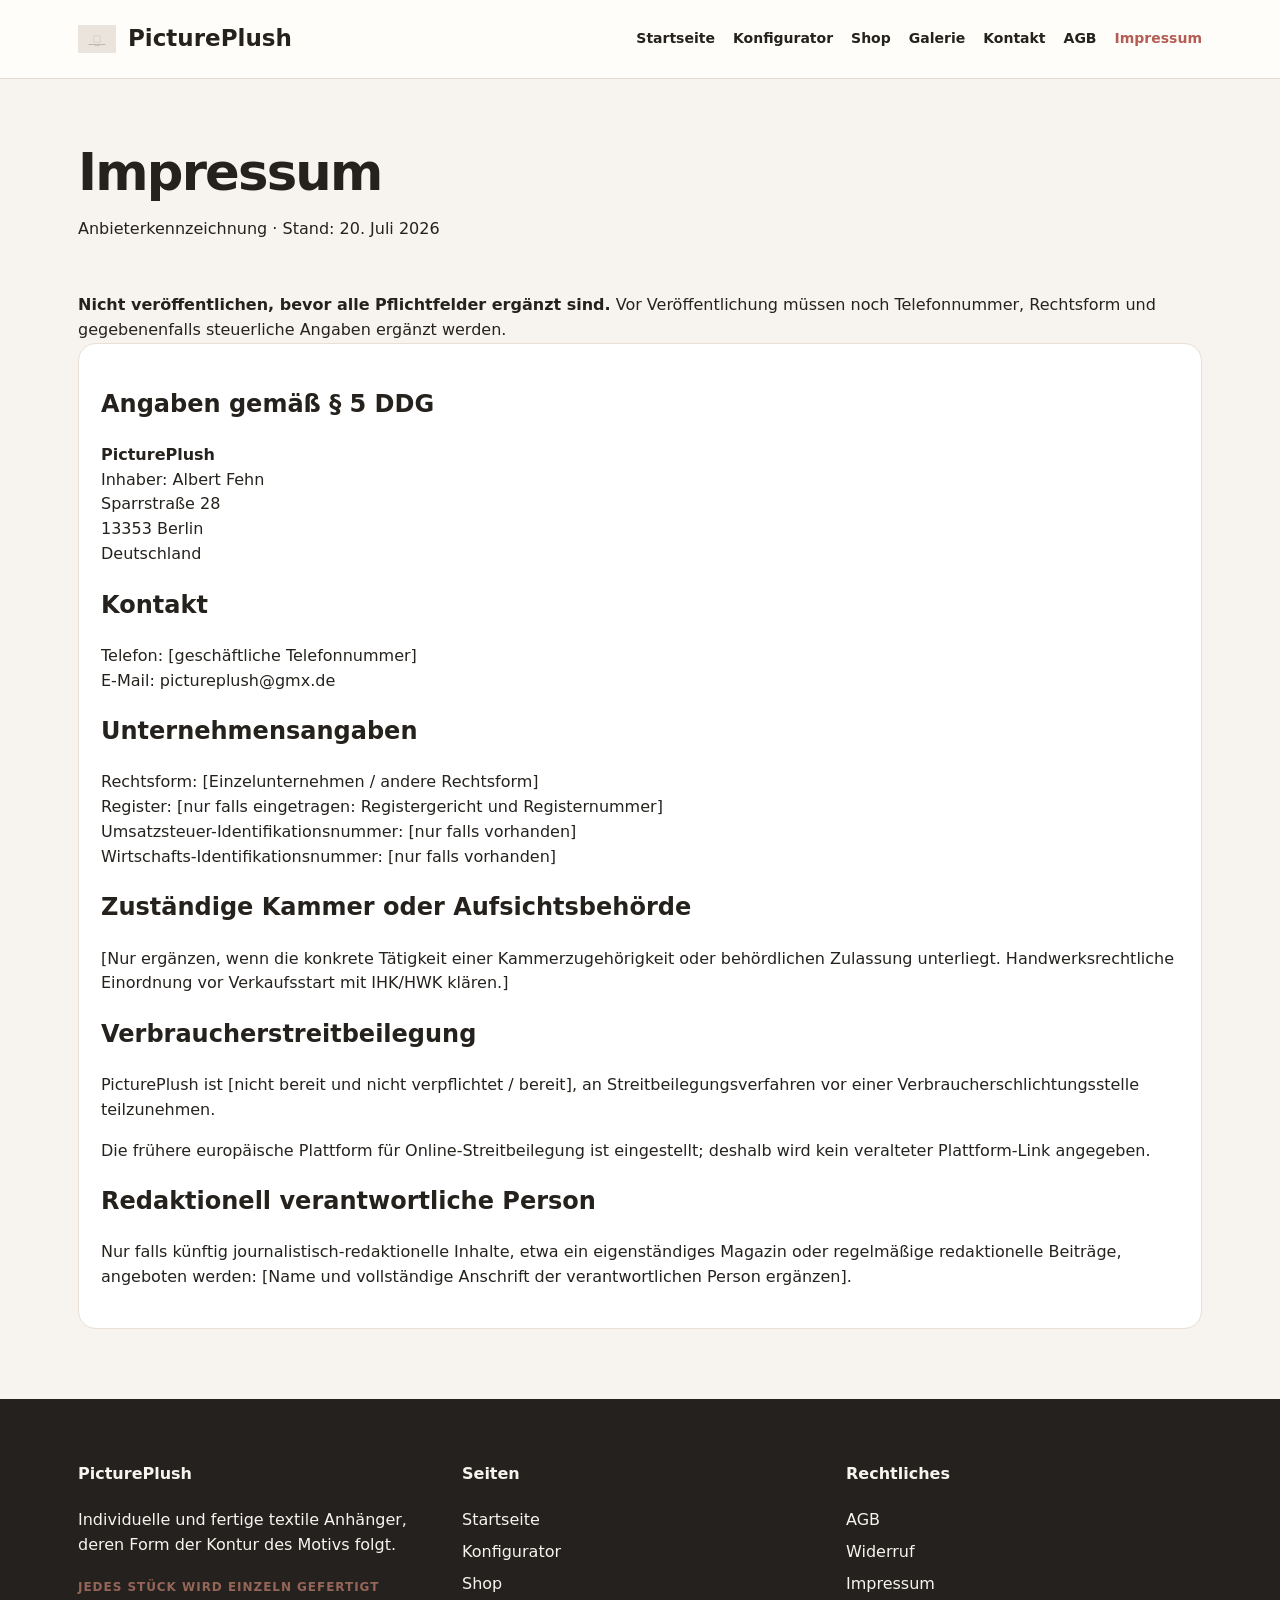
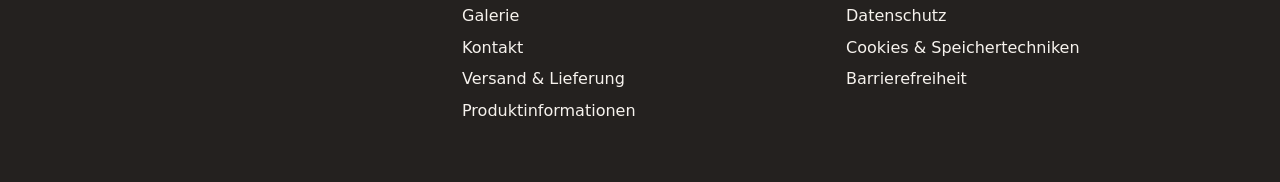
<file: impressum.html>
<!doctype html><html lang="de"><head><meta charset="utf-8"><meta name="viewport" content="width=device-width,initial-scale=1"><title>PicturePlush – Impressum</title><link rel="stylesheet" href="assets/css/main.css"></head><body><header class="site-header"><div class="nav-wrap"><a class="brand" href="index.html"><img src="assets/img/missing-image.svg" alt="PicturePlush Logo"><span>PicturePlush</span></a><nav class="nav" aria-label="Hauptnavigation"><a href="index.html">Startseite</a><a href="konfigurator.html">Konfigurator</a><a href="shop.html">Shop</a><a href="galerie.html">Galerie</a><a href="kontakt.html">Kontakt</a><a href="agb.html">AGB</a><a href="impressum.html" class="active">Impressum</a></nav></div></header><main class="container legal"><section class="page-hero"><h1>Impressum</h1><p>Anbieterkennzeichnung · Stand: 20. Juli 2026</p></section>
<div class="legal-note"><strong>Nicht veröffentlichen, bevor alle Pflichtfelder ergänzt sind.</strong> Vor Veröffentlichung müssen noch Telefonnummer, Rechtsform und gegebenenfalls steuerliche Angaben ergänzt werden.</div>
<section class="section info-card legal-sections">
<h2>Angaben gemäß § 5 DDG</h2>
<p><strong>PicturePlush</strong><br>Inhaber: Albert Fehn<br>Sparrstraße 28<br>13353 Berlin<br>Deutschland</p>
<h2>Kontakt</h2>
<p>Telefon: <span class="placeholder">[geschäftliche Telefonnummer]</span><br>E-Mail: pictureplush@gmx.de</p>
<h2>Unternehmensangaben</h2>
<p>Rechtsform: <span class="placeholder">[Einzelunternehmen / andere Rechtsform]</span><br>Register: <span class="placeholder">[nur falls eingetragen: Registergericht und Registernummer]</span><br>Umsatzsteuer-Identifikationsnummer: <span class="placeholder">[nur falls vorhanden]</span><br>Wirtschafts-Identifikationsnummer: <span class="placeholder">[nur falls vorhanden]</span></p>
<h2>Zuständige Kammer oder Aufsichtsbehörde</h2>
<p><span class="placeholder">[Nur ergänzen, wenn die konkrete Tätigkeit einer Kammerzugehörigkeit oder behördlichen Zulassung unterliegt. Handwerksrechtliche Einordnung vor Verkaufsstart mit IHK/HWK klären.]</span></p>
<h2>Verbraucherstreitbeilegung</h2>
<p>PicturePlush ist <span class="placeholder">[nicht bereit und nicht verpflichtet / bereit]</span>, an Streitbeilegungsverfahren vor einer Verbraucherschlichtungsstelle teilzunehmen.</p>
<p>Die frühere europäische Plattform für Online-Streitbeilegung ist eingestellt; deshalb wird kein veralteter Plattform-Link angegeben.</p>
<h2>Redaktionell verantwortliche Person</h2>
<p>Nur falls künftig journalistisch-redaktionelle Inhalte, etwa ein eigenständiges Magazin oder regelmäßige redaktionelle Beiträge, angeboten werden: <span class="placeholder">[Name und vollständige Anschrift der verantwortlichen Person ergänzen]</span>.</p>
</section></main><footer class="site-footer"><div class="footer-wrap"><div><h4>PicturePlush</h4><p>Individuelle und fertige textile Anhänger, deren Form der Kontur des Motivs folgt.</p><span class="mini-badge">Jedes Stück wird einzeln gefertigt</span></div><div><h4>Seiten</h4><ul class="footer-list"><li><a href="index.html">Startseite</a></li><li><a href="konfigurator.html">Konfigurator</a></li><li><a href="shop.html">Shop</a></li><li><a href="galerie.html">Galerie</a></li><li><a href="kontakt.html">Kontakt</a></li><li><a href="versand.html">Versand &amp; Lieferung</a></li><li><a href="produktsicherheit.html">Produktinformationen</a></li></ul></div><div><h4>Rechtliches</h4><ul class="footer-list"><li><a href="agb.html">AGB</a></li><li><a href="widerruf.html">Widerruf</a></li><li><a href="impressum.html">Impressum</a></li><li><a href="datenschutz.html">Datenschutz</a></li><li><a href="cookies.html">Cookies &amp; Speichertechniken</a></li><li><a href="barrierefreiheit.html">Barrierefreiheit</a></li></ul></div></div></footer></body></html>
</file>
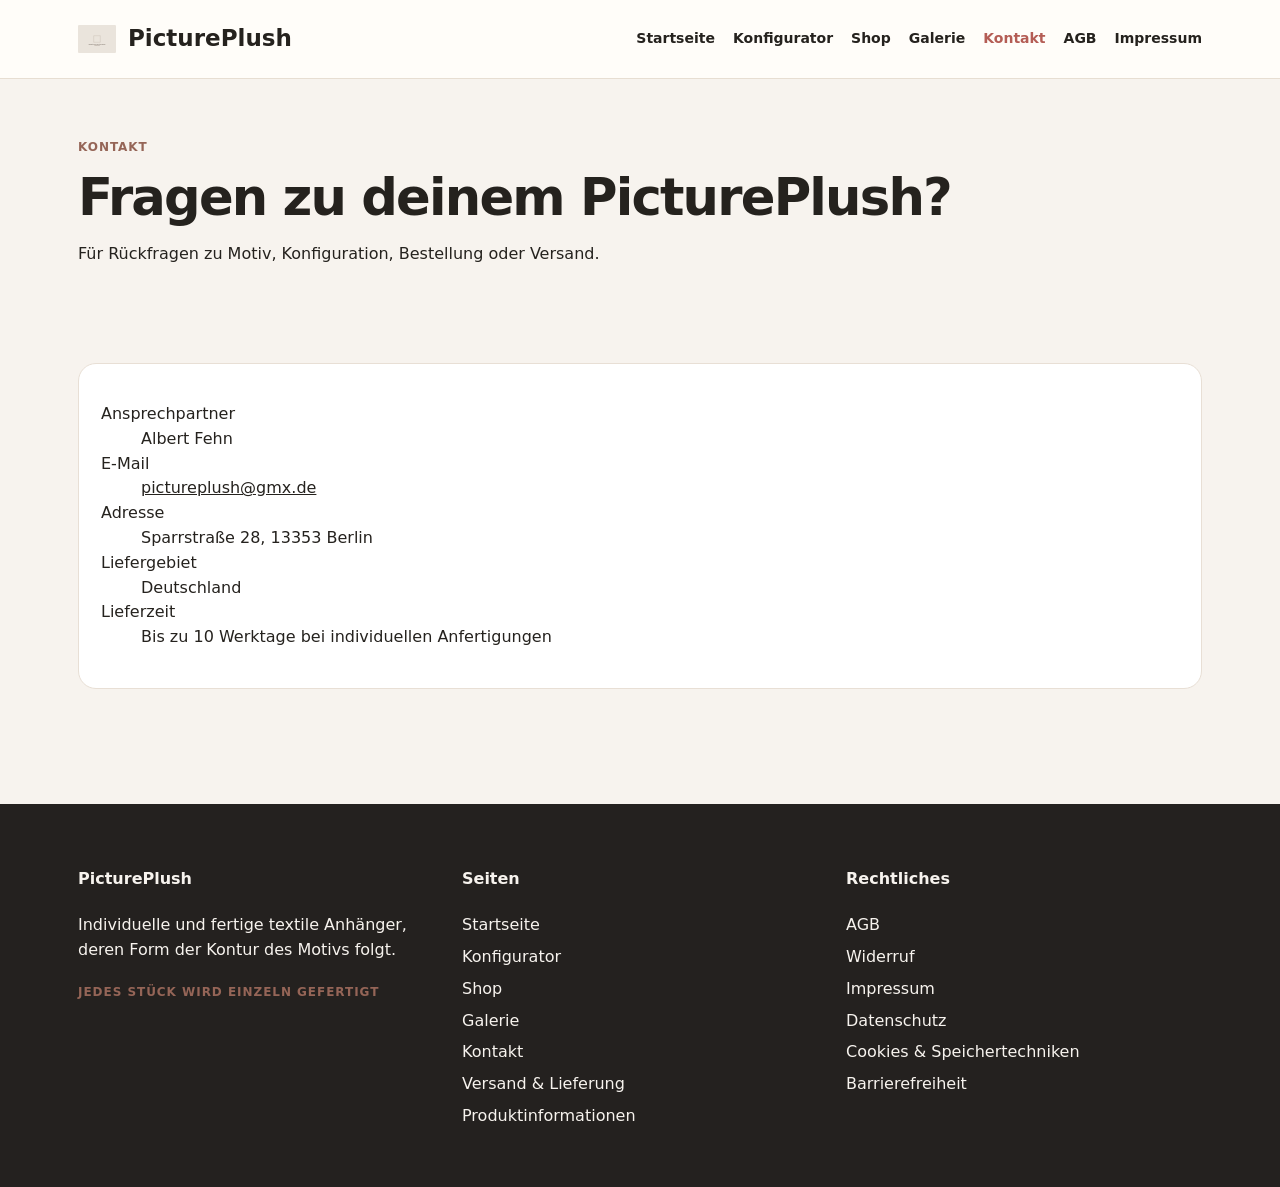
<file: kontakt.html>
<!doctype html><html lang="de"><head><meta charset="utf-8"><meta name="viewport" content="width=device-width,initial-scale=1"><title>PicturePlush – Kontakt</title><link rel="stylesheet" href="assets/css/main.css"></head><body><header class="site-header"><div class="nav-wrap"><a class="brand" href="index.html"><img src="assets/img/missing-image.svg" alt="PicturePlush Logo"><span>PicturePlush</span></a><nav class="nav" aria-label="Hauptnavigation"><a href="index.html">Startseite</a><a href="konfigurator.html">Konfigurator</a><a href="shop.html">Shop</a><a href="galerie.html">Galerie</a><a href="kontakt.html" class="active">Kontakt</a><a href="agb.html">AGB</a><a href="impressum.html">Impressum</a></nav></div></header><main class="container"><section class="page-hero"><span class="mini-badge">Kontakt</span><h1>Fragen zu deinem PicturePlush?</h1><p>Für Rückfragen zu Motiv, Konfiguration, Bestellung oder Versand.</p></section><section class="section"><div class="info-card contact-card"><dl><dt>Ansprechpartner</dt><dd>Albert Fehn</dd><dt>E-Mail</dt><dd><a href="mailto:pictureplush@gmx.de">pictureplush@gmx.de</a></dd><dt>Adresse</dt><dd>Sparrstraße 28, 13353 Berlin</dd><dt>Liefergebiet</dt><dd>Deutschland</dd><dt>Lieferzeit</dt><dd>Bis zu 10 Werktage bei individuellen Anfertigungen</dd></dl></div></section></main><footer class="site-footer"><div class="footer-wrap"><div><h4>PicturePlush</h4><p>Individuelle und fertige textile Anhänger, deren Form der Kontur des Motivs folgt.</p><span class="mini-badge">Jedes Stück wird einzeln gefertigt</span></div><div><h4>Seiten</h4><ul class="footer-list"><li><a href="index.html">Startseite</a></li><li><a href="konfigurator.html">Konfigurator</a></li><li><a href="shop.html">Shop</a></li><li><a href="galerie.html">Galerie</a></li><li><a href="kontakt.html">Kontakt</a></li><li><a href="versand.html">Versand &amp; Lieferung</a></li><li><a href="produktsicherheit.html">Produktinformationen</a></li></ul></div><div><h4>Rechtliches</h4><ul class="footer-list"><li><a href="agb.html">AGB</a></li><li><a href="widerruf.html">Widerruf</a></li><li><a href="impressum.html">Impressum</a></li><li><a href="datenschutz.html">Datenschutz</a></li><li><a href="cookies.html">Cookies &amp; Speichertechniken</a></li><li><a href="barrierefreiheit.html">Barrierefreiheit</a></li></ul></div></div></footer></body></html>
</file>
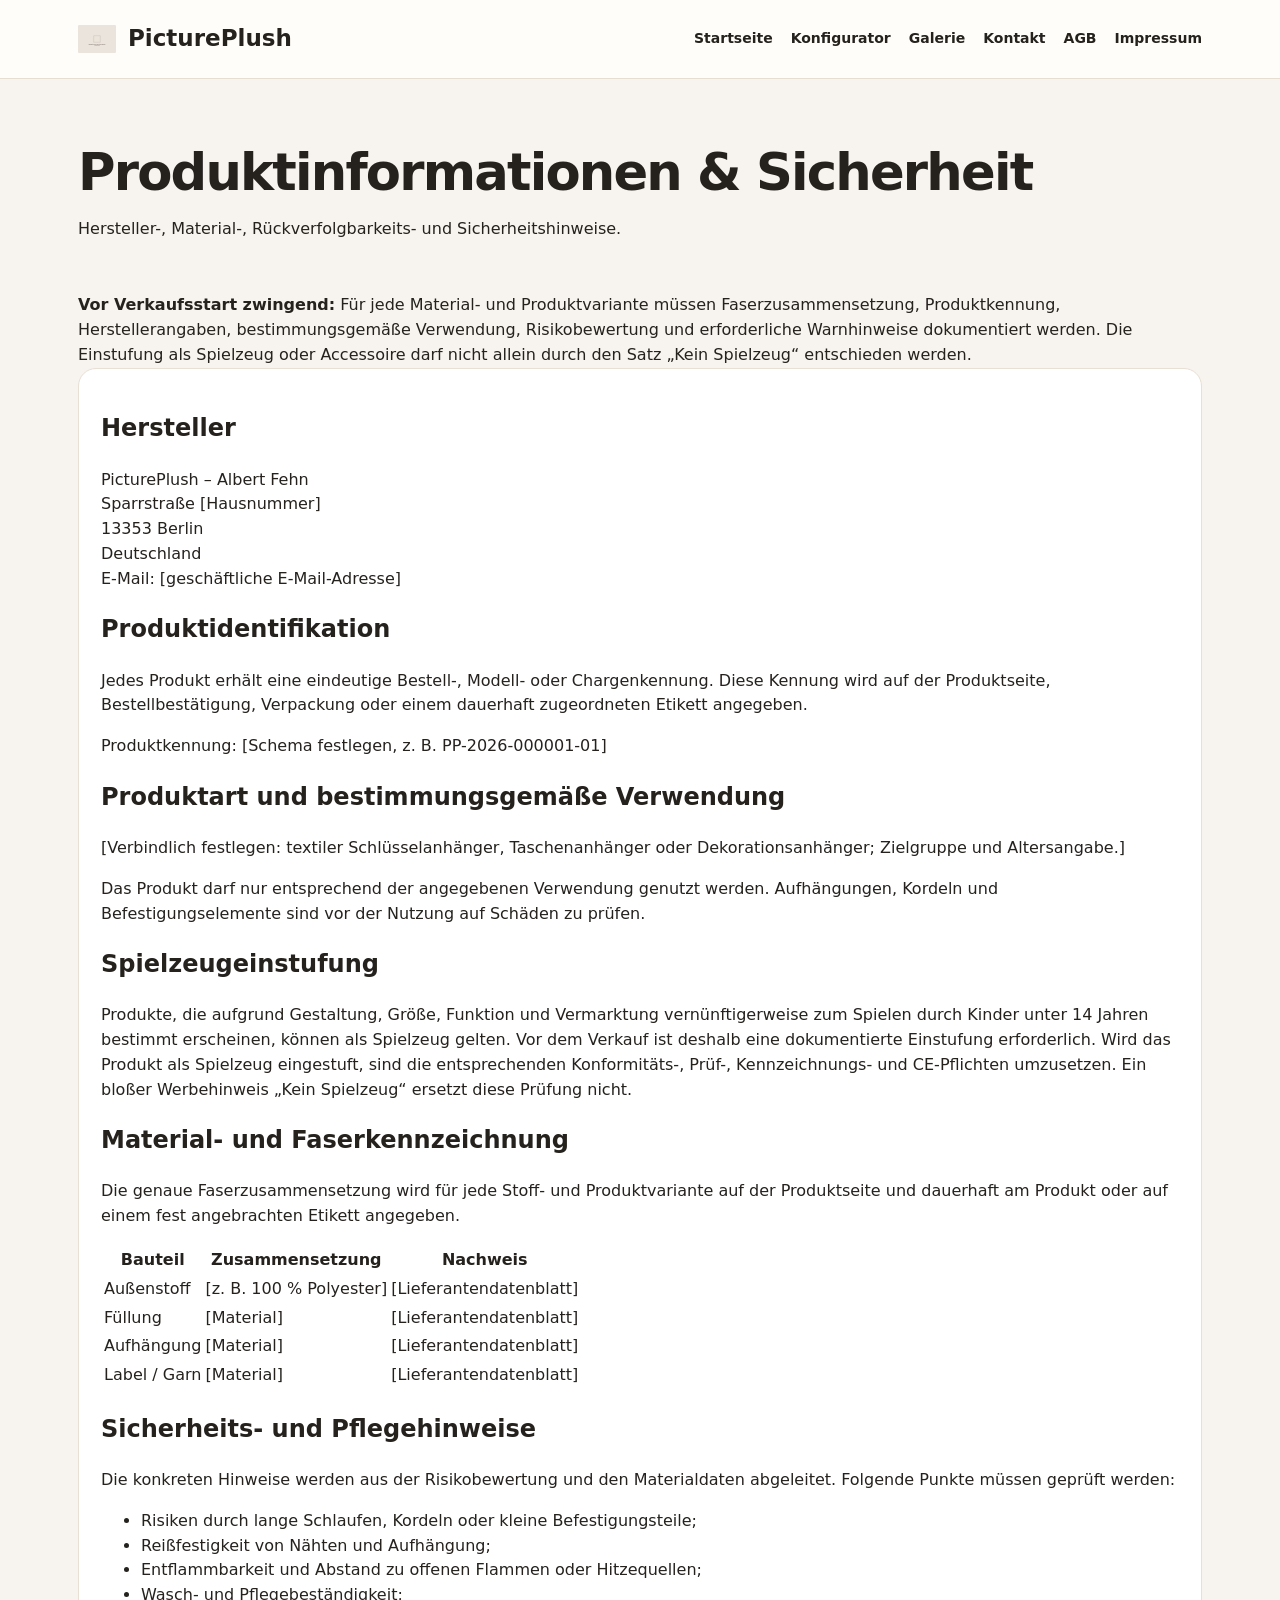
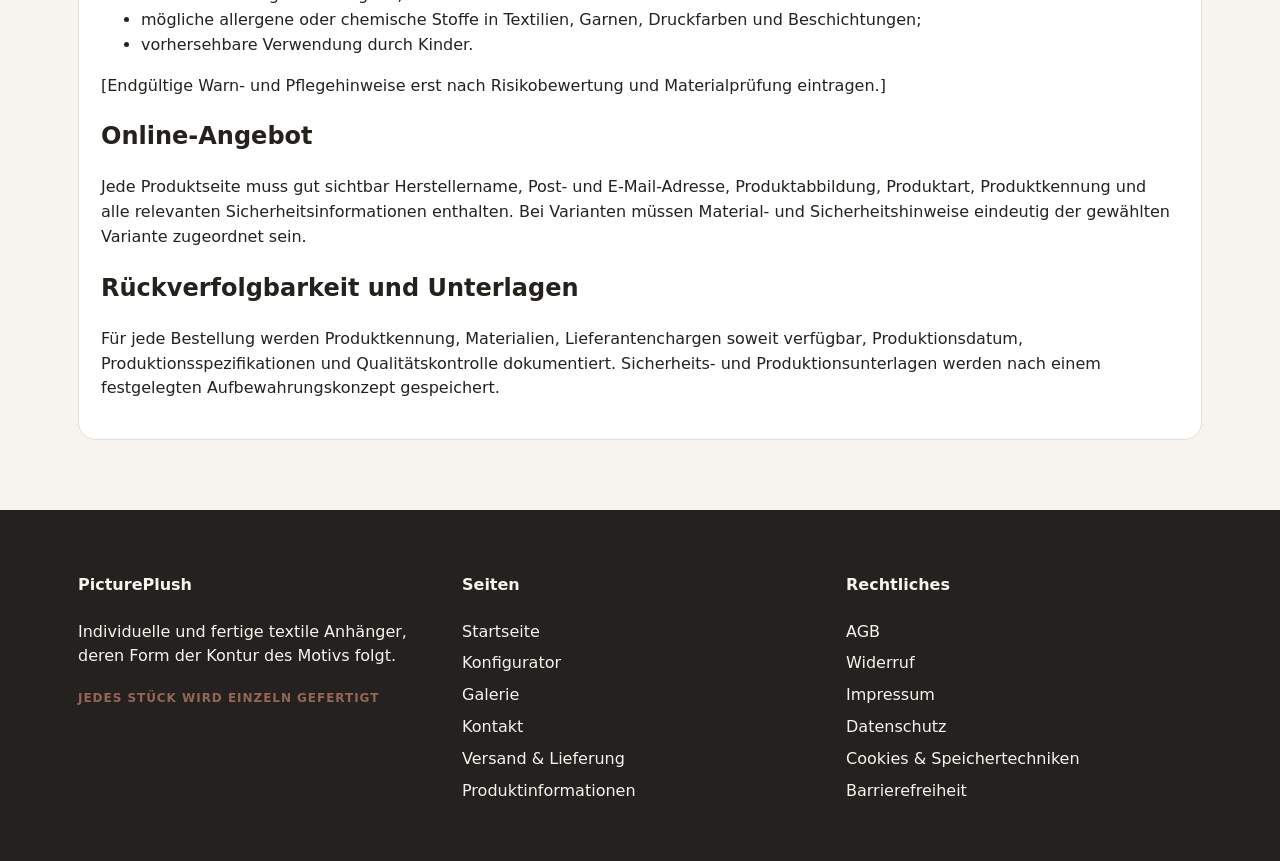
<file: produktsicherheit.html>
<!doctype html><html lang="de"><head><meta charset="utf-8"><meta name="viewport" content="width=device-width,initial-scale=1"><title>PicturePlush – Produktinformationen und Sicherheit</title><link rel="stylesheet" href="assets/css/main.css"></head><body><header class="site-header"><div class="nav-wrap"><a class="brand" href="index.html"><img src="assets/img/missing-image.svg" alt="PicturePlush Logo"><span>PicturePlush</span></a><nav class="nav" aria-label="Hauptnavigation"><a href="index.html">Startseite</a><a href="konfigurator.html">Konfigurator</a><a href="galerie.html">Galerie</a><a href="kontakt.html">Kontakt</a><a href="agb.html">AGB</a><a href="impressum.html">Impressum</a></nav></div></header><main class="container legal"><section class="page-hero"><h1>Produktinformationen &amp; Sicherheit</h1><p>Hersteller-, Material-, Rückverfolgbarkeits- und Sicherheitshinweise.</p></section>
<div class="legal-note"><strong>Vor Verkaufsstart zwingend:</strong> Für jede Material- und Produktvariante müssen Faserzusammensetzung, Produktkennung, Herstellerangaben, bestimmungsgemäße Verwendung, Risikobewertung und erforderliche Warnhinweise dokumentiert werden. Die Einstufung als Spielzeug oder Accessoire darf nicht allein durch den Satz „Kein Spielzeug“ entschieden werden.</div>
<section class="section info-card legal-sections">
<h2>Hersteller</h2>
<p>PicturePlush – Albert Fehn<br>Sparrstraße <span class="placeholder">[Hausnummer]</span><br>13353 Berlin<br>Deutschland<br>E-Mail: <span class="placeholder">[geschäftliche E-Mail-Adresse]</span></p>
<h2>Produktidentifikation</h2>
<p>Jedes Produkt erhält eine eindeutige Bestell-, Modell- oder Chargenkennung. Diese Kennung wird auf der Produktseite, Bestellbestätigung, Verpackung oder einem dauerhaft zugeordneten Etikett angegeben.</p>
<p>Produktkennung: <span class="placeholder">[Schema festlegen, z. B. PP-2026-000001-01]</span></p>
<h2>Produktart und bestimmungsgemäße Verwendung</h2>
<p><span class="placeholder">[Verbindlich festlegen: textiler Schlüsselanhänger, Taschenanhänger oder Dekorationsanhänger; Zielgruppe und Altersangabe.]</span></p>
<p>Das Produkt darf nur entsprechend der angegebenen Verwendung genutzt werden. Aufhängungen, Kordeln und Befestigungselemente sind vor der Nutzung auf Schäden zu prüfen.</p>
<h2>Spielzeugeinstufung</h2>
<p>Produkte, die aufgrund Gestaltung, Größe, Funktion und Vermarktung vernünftigerweise zum Spielen durch Kinder unter 14 Jahren bestimmt erscheinen, können als Spielzeug gelten. Vor dem Verkauf ist deshalb eine dokumentierte Einstufung erforderlich. Wird das Produkt als Spielzeug eingestuft, sind die entsprechenden Konformitäts-, Prüf-, Kennzeichnungs- und CE-Pflichten umzusetzen. Ein bloßer Werbehinweis „Kein Spielzeug“ ersetzt diese Prüfung nicht.</p>
<h2>Material- und Faserkennzeichnung</h2>
<p>Die genaue Faserzusammensetzung wird für jede Stoff- und Produktvariante auf der Produktseite und dauerhaft am Produkt oder auf einem fest angebrachten Etikett angegeben.</p>
<table class="legal-table"><thead><tr><th>Bauteil</th><th>Zusammensetzung</th><th>Nachweis</th></tr></thead><tbody>
<tr><td>Außenstoff</td><td><span class="placeholder">[z. B. 100 % Polyester]</span></td><td><span class="placeholder">[Lieferantendatenblatt]</span></td></tr>
<tr><td>Füllung</td><td><span class="placeholder">[Material]</span></td><td><span class="placeholder">[Lieferantendatenblatt]</span></td></tr>
<tr><td>Aufhängung</td><td><span class="placeholder">[Material]</span></td><td><span class="placeholder">[Lieferantendatenblatt]</span></td></tr>
<tr><td>Label / Garn</td><td><span class="placeholder">[Material]</span></td><td><span class="placeholder">[Lieferantendatenblatt]</span></td></tr>
</tbody></table>
<h2>Sicherheits- und Pflegehinweise</h2>
<p>Die konkreten Hinweise werden aus der Risikobewertung und den Materialdaten abgeleitet. Folgende Punkte müssen geprüft werden:</p>
<ul><li>Risiken durch lange Schlaufen, Kordeln oder kleine Befestigungsteile;</li><li>Reißfestigkeit von Nähten und Aufhängung;</li><li>Entflammbarkeit und Abstand zu offenen Flammen oder Hitzequellen;</li><li>Wasch- und Pflegebeständigkeit;</li><li>mögliche allergene oder chemische Stoffe in Textilien, Garnen, Druckfarben und Beschichtungen;</li><li>vorhersehbare Verwendung durch Kinder.</li></ul>
<p><span class="placeholder">[Endgültige Warn- und Pflegehinweise erst nach Risikobewertung und Materialprüfung eintragen.]</span></p>
<h2>Online-Angebot</h2>
<p>Jede Produktseite muss gut sichtbar Herstellername, Post- und E-Mail-Adresse, Produktabbildung, Produktart, Produktkennung und alle relevanten Sicherheitsinformationen enthalten. Bei Varianten müssen Material- und Sicherheitshinweise eindeutig der gewählten Variante zugeordnet sein.</p>
<h2>Rückverfolgbarkeit und Unterlagen</h2>
<p>Für jede Bestellung werden Produktkennung, Materialien, Lieferantenchargen soweit verfügbar, Produktionsdatum, Produktionsspezifikationen und Qualitätskontrolle dokumentiert. Sicherheits- und Produktionsunterlagen werden nach einem festgelegten Aufbewahrungskonzept gespeichert.</p>
</section></main><footer class="site-footer"><div class="footer-wrap"><div><h4>PicturePlush</h4><p>Individuelle und fertige textile Anhänger, deren Form der Kontur des Motivs folgt.</p><span class="mini-badge">Jedes Stück wird einzeln gefertigt</span></div><div><h4>Seiten</h4><ul class="footer-list"><li><a href="index.html">Startseite</a></li><li><a href="konfigurator.html">Konfigurator</a></li><li><a href="galerie.html">Galerie</a></li><li><a href="kontakt.html">Kontakt</a></li><li><a href="versand.html">Versand &amp; Lieferung</a></li><li><a href="produktsicherheit.html">Produktinformationen</a></li></ul></div><div><h4>Rechtliches</h4><ul class="footer-list"><li><a href="agb.html">AGB</a></li><li><a href="widerruf.html">Widerruf</a></li><li><a href="impressum.html">Impressum</a></li><li><a href="datenschutz.html">Datenschutz</a></li><li><a href="cookies.html">Cookies &amp; Speichertechniken</a></li><li><a href="barrierefreiheit.html">Barrierefreiheit</a></li></ul></div></div></footer></body></html>
</file>
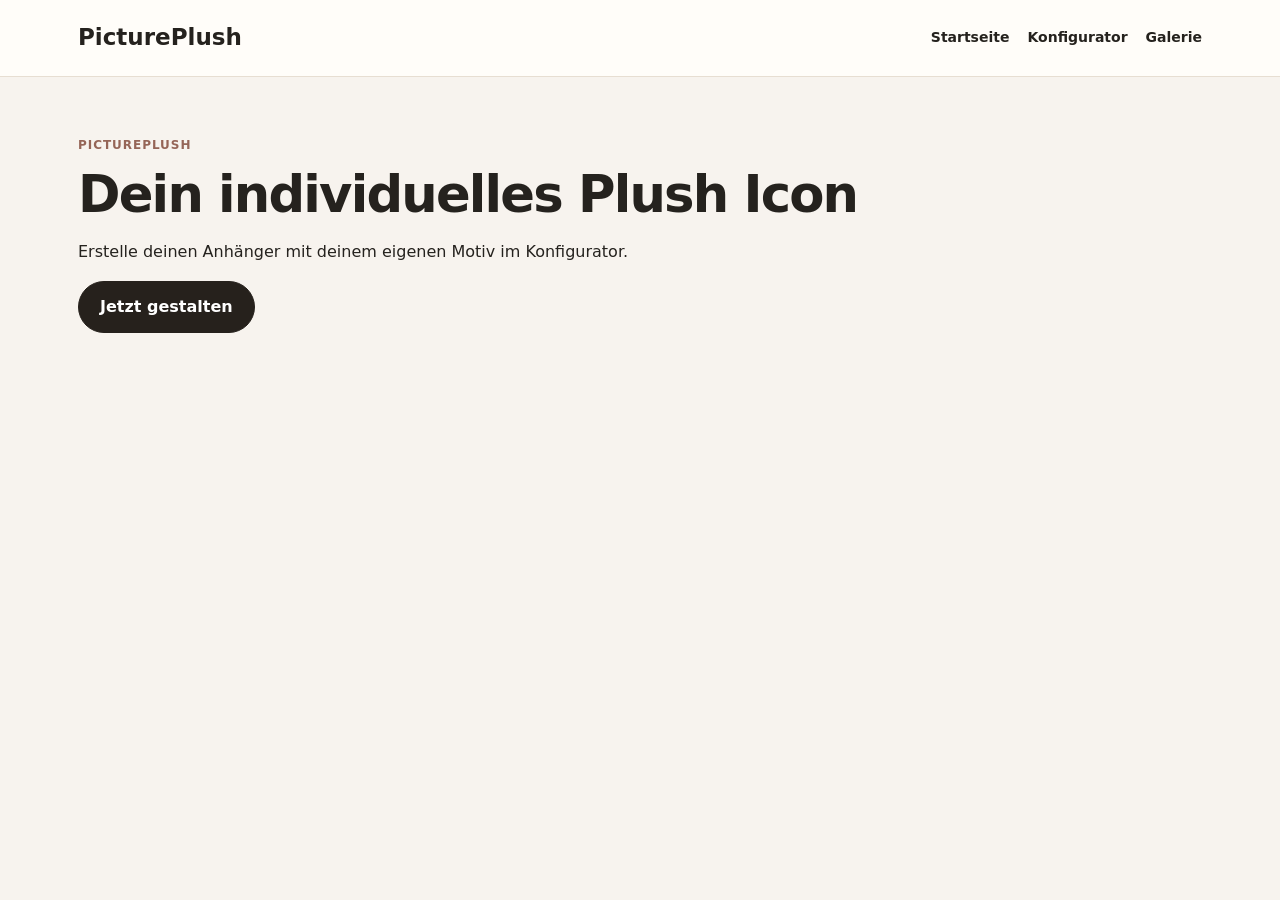
<file: shop.html>
<!doctype html><html lang="de"><head><meta charset="utf-8"><meta name="viewport" content="width=device-width, initial-scale=1"><title>PicturePlush – Shop</title><link rel="stylesheet" href="assets/css/main.css"></head><body><header class="site-header"><div class="nav-wrap"><a class="brand" href="index.html">PicturePlush</a><nav class="nav"><a href="index.html">Startseite</a><a href="konfigurator.html">Konfigurator</a><a href="galerie.html">Galerie</a></nav></div></header><main class="container"><section class="page-hero"><span class="mini-badge">PicturePlush</span><h1>Dein individuelles Plush Icon</h1><p>Erstelle deinen Anhänger mit deinem eigenen Motiv im Konfigurator.</p><a class="btn primary" href="konfigurator.html">Jetzt gestalten</a></section></main></body></html>
</file>
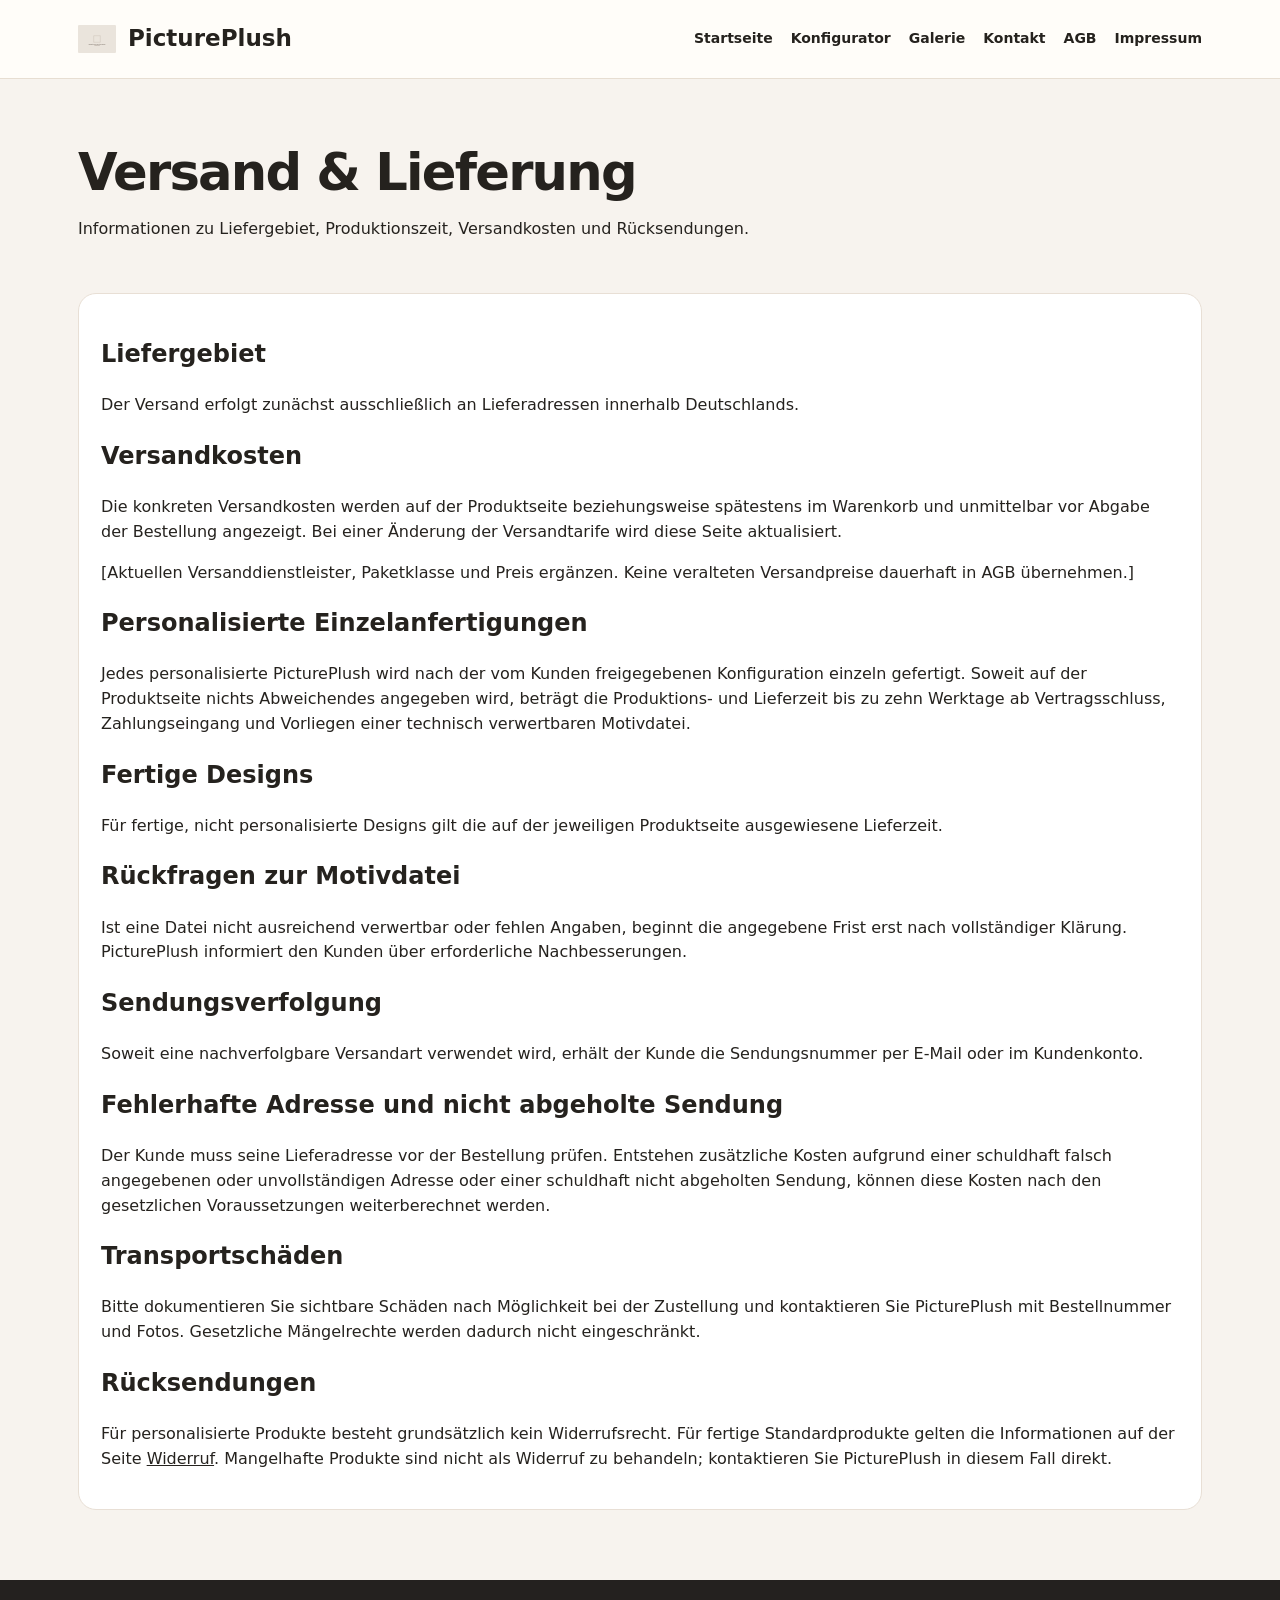
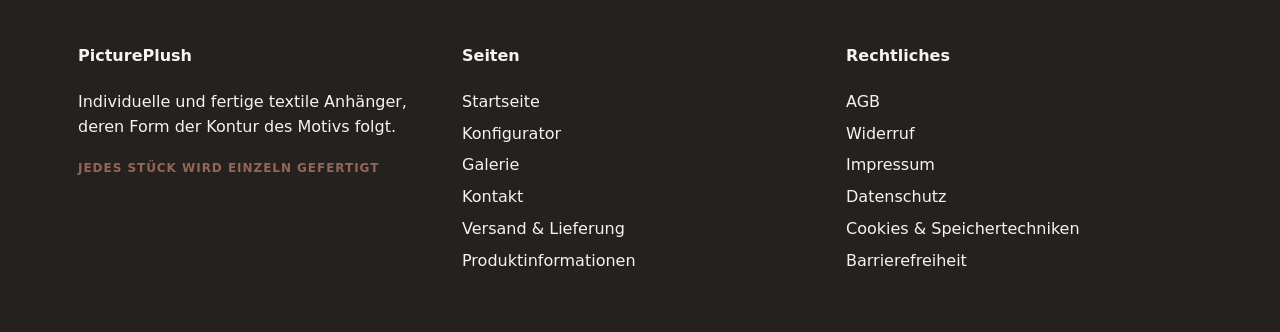
<file: versand.html>
<!doctype html><html lang="de"><head><meta charset="utf-8"><meta name="viewport" content="width=device-width,initial-scale=1"><title>PicturePlush – Versand und Lieferung</title><link rel="stylesheet" href="assets/css/main.css"></head><body><header class="site-header"><div class="nav-wrap"><a class="brand" href="index.html"><img src="assets/img/missing-image.svg" alt="PicturePlush Logo"><span>PicturePlush</span></a><nav class="nav" aria-label="Hauptnavigation"><a href="index.html">Startseite</a><a href="konfigurator.html">Konfigurator</a><a href="galerie.html">Galerie</a><a href="kontakt.html">Kontakt</a><a href="agb.html">AGB</a><a href="impressum.html">Impressum</a></nav></div></header><main class="container legal"><section class="page-hero"><h1>Versand &amp; Lieferung</h1><p>Informationen zu Liefergebiet, Produktionszeit, Versandkosten und Rücksendungen.</p></section>
<section class="section info-card legal-sections">
<h2>Liefergebiet</h2><p>Der Versand erfolgt zunächst ausschließlich an Lieferadressen innerhalb Deutschlands.</p>
<h2>Versandkosten</h2><p>Die konkreten Versandkosten werden auf der Produktseite beziehungsweise spätestens im Warenkorb und unmittelbar vor Abgabe der Bestellung angezeigt. Bei einer Änderung der Versandtarife wird diese Seite aktualisiert.</p>
<p><span class="placeholder">[Aktuellen Versanddienstleister, Paketklasse und Preis ergänzen. Keine veralteten Versandpreise dauerhaft in AGB übernehmen.]</span></p>
<h2>Personalisierte Einzelanfertigungen</h2><p>Jedes personalisierte PicturePlush wird nach der vom Kunden freigegebenen Konfiguration einzeln gefertigt. Soweit auf der Produktseite nichts Abweichendes angegeben wird, beträgt die Produktions- und Lieferzeit bis zu zehn Werktage ab Vertragsschluss, Zahlungseingang und Vorliegen einer technisch verwertbaren Motivdatei.</p>
<h2>Fertige Designs</h2><p>Für fertige, nicht personalisierte Designs gilt die auf der jeweiligen Produktseite ausgewiesene Lieferzeit.</p>
<h2>Rückfragen zur Motivdatei</h2><p>Ist eine Datei nicht ausreichend verwertbar oder fehlen Angaben, beginnt die angegebene Frist erst nach vollständiger Klärung. PicturePlush informiert den Kunden über erforderliche Nachbesserungen.</p>
<h2>Sendungsverfolgung</h2><p>Soweit eine nachverfolgbare Versandart verwendet wird, erhält der Kunde die Sendungsnummer per E-Mail oder im Kundenkonto.</p>
<h2>Fehlerhafte Adresse und nicht abgeholte Sendung</h2><p>Der Kunde muss seine Lieferadresse vor der Bestellung prüfen. Entstehen zusätzliche Kosten aufgrund einer schuldhaft falsch angegebenen oder unvollständigen Adresse oder einer schuldhaft nicht abgeholten Sendung, können diese Kosten nach den gesetzlichen Voraussetzungen weiterberechnet werden.</p>
<h2>Transportschäden</h2><p>Bitte dokumentieren Sie sichtbare Schäden nach Möglichkeit bei der Zustellung und kontaktieren Sie PicturePlush mit Bestellnummer und Fotos. Gesetzliche Mängelrechte werden dadurch nicht eingeschränkt.</p>
<h2>Rücksendungen</h2><p>Für personalisierte Produkte besteht grundsätzlich kein Widerrufsrecht. Für fertige Standardprodukte gelten die Informationen auf der Seite <a class="text-link" href="widerruf.html">Widerruf</a>. Mangelhafte Produkte sind nicht als Widerruf zu behandeln; kontaktieren Sie PicturePlush in diesem Fall direkt.</p>
</section></main><footer class="site-footer"><div class="footer-wrap"><div><h4>PicturePlush</h4><p>Individuelle und fertige textile Anhänger, deren Form der Kontur des Motivs folgt.</p><span class="mini-badge">Jedes Stück wird einzeln gefertigt</span></div><div><h4>Seiten</h4><ul class="footer-list"><li><a href="index.html">Startseite</a></li><li><a href="konfigurator.html">Konfigurator</a></li><li><a href="galerie.html">Galerie</a></li><li><a href="kontakt.html">Kontakt</a></li><li><a href="versand.html">Versand &amp; Lieferung</a></li><li><a href="produktsicherheit.html">Produktinformationen</a></li></ul></div><div><h4>Rechtliches</h4><ul class="footer-list"><li><a href="agb.html">AGB</a></li><li><a href="widerruf.html">Widerruf</a></li><li><a href="impressum.html">Impressum</a></li><li><a href="datenschutz.html">Datenschutz</a></li><li><a href="cookies.html">Cookies &amp; Speichertechniken</a></li><li><a href="barrierefreiheit.html">Barrierefreiheit</a></li></ul></div></div></footer></body></html>
</file>
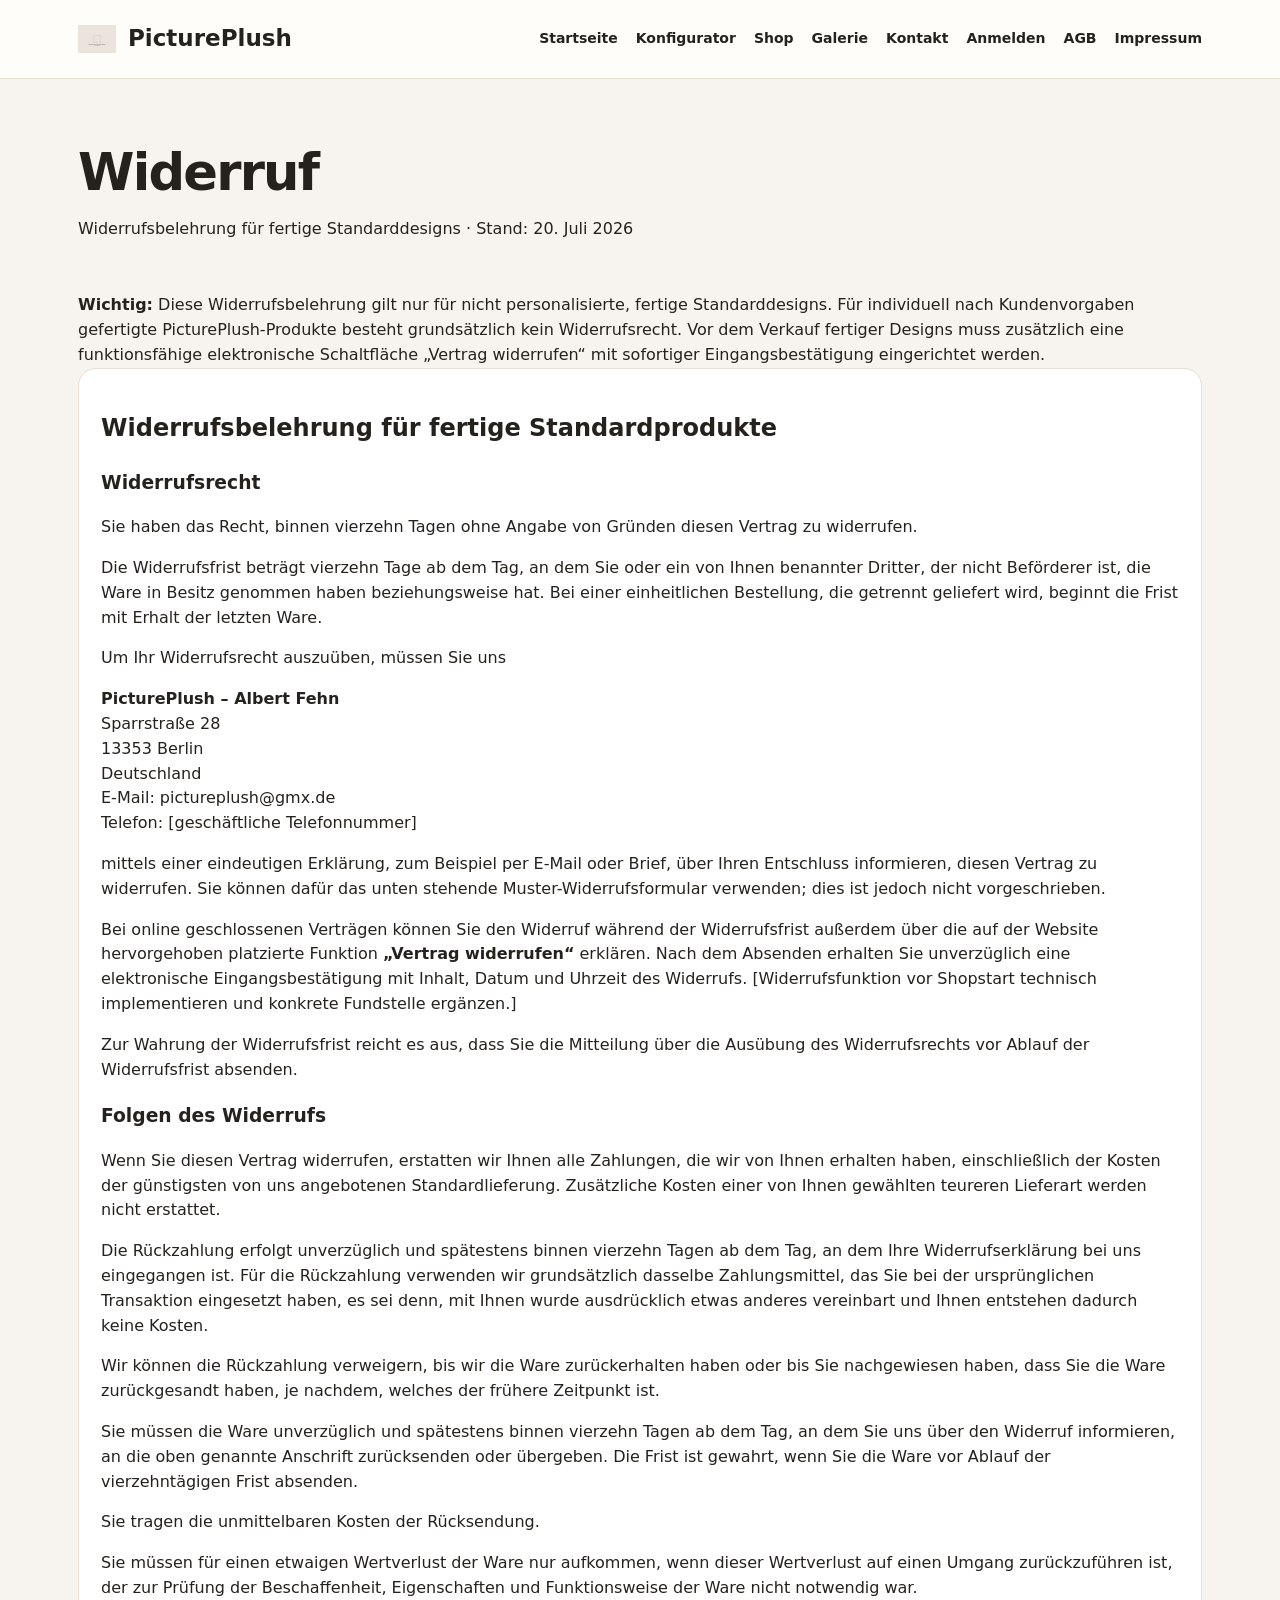
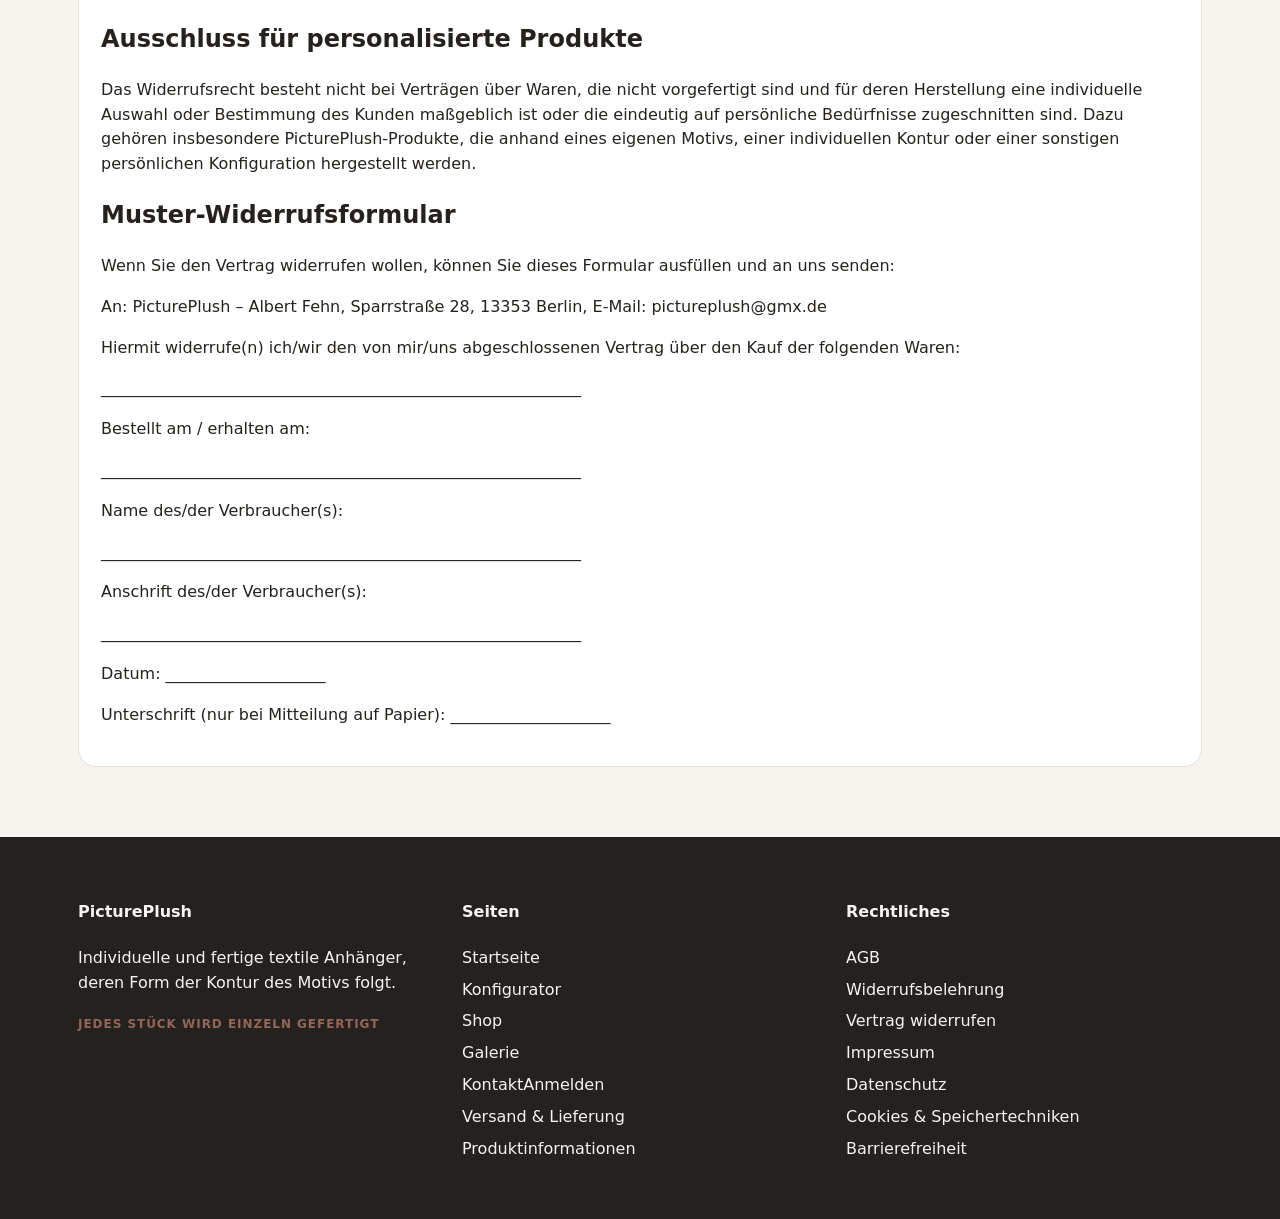
<file: widerruf.html>
<!doctype html><html lang="de"><head><meta charset="utf-8"><meta name="viewport" content="width=device-width,initial-scale=1"><title>PicturePlush – Widerrufsbelehrung</title><link rel="stylesheet" href="assets/css/main.css"></head><body><header class="site-header"><div class="nav-wrap"><a class="brand" href="index.html"><img src="assets/img/missing-image.svg" alt="PicturePlush Logo"><span>PicturePlush</span></a><nav class="nav" aria-label="Hauptnavigation"><a href="index.html">Startseite</a><a href="konfigurator.html">Konfigurator</a><a href="shop.html">Shop</a><a href="galerie.html">Galerie</a><a href="kontakt.html">Kontakt</a><a href="login.html">Anmelden</a><a href="agb.html">AGB</a><a href="impressum.html">Impressum</a></nav></div></header><main class="container legal"><section class="page-hero"><h1>Widerruf</h1><p>Widerrufsbelehrung für fertige Standarddesigns · Stand: 20. Juli 2026</p></section>
<div class="legal-note"><strong>Wichtig:</strong> Diese Widerrufsbelehrung gilt nur für nicht personalisierte, fertige Standarddesigns. Für individuell nach Kundenvorgaben gefertigte PicturePlush-Produkte besteht grundsätzlich kein Widerrufsrecht. Vor dem Verkauf fertiger Designs muss zusätzlich eine funktionsfähige elektronische Schaltfläche „Vertrag widerrufen“ mit sofortiger Eingangsbestätigung eingerichtet werden.</div>
<section class="section info-card legal-sections">
<h2>Widerrufsbelehrung für fertige Standardprodukte</h2>
<h3>Widerrufsrecht</h3>
<p>Sie haben das Recht, binnen vierzehn Tagen ohne Angabe von Gründen diesen Vertrag zu widerrufen.</p>
<p>Die Widerrufsfrist beträgt vierzehn Tage ab dem Tag, an dem Sie oder ein von Ihnen benannter Dritter, der nicht Beförderer ist, die Ware in Besitz genommen haben beziehungsweise hat. Bei einer einheitlichen Bestellung, die getrennt geliefert wird, beginnt die Frist mit Erhalt der letzten Ware.</p>
<p>Um Ihr Widerrufsrecht auszuüben, müssen Sie uns</p>
<p><strong>PicturePlush – Albert Fehn</strong><br>Sparrstraße 28<br>13353 Berlin<br>Deutschland<br>E-Mail: pictureplush@gmx.de<br>Telefon: <span class="placeholder">[geschäftliche Telefonnummer]</span></p>
<p>mittels einer eindeutigen Erklärung, zum Beispiel per E-Mail oder Brief, über Ihren Entschluss informieren, diesen Vertrag zu widerrufen. Sie können dafür das unten stehende Muster-Widerrufsformular verwenden; dies ist jedoch nicht vorgeschrieben.</p>
<p>Bei online geschlossenen Verträgen können Sie den Widerruf während der Widerrufsfrist außerdem über die auf der Website hervorgehoben platzierte Funktion <strong>„Vertrag widerrufen“</strong> erklären. Nach dem Absenden erhalten Sie unverzüglich eine elektronische Eingangsbestätigung mit Inhalt, Datum und Uhrzeit des Widerrufs. <span class="placeholder">[Widerrufsfunktion vor Shopstart technisch implementieren und konkrete Fundstelle ergänzen.]</span></p>
<p>Zur Wahrung der Widerrufsfrist reicht es aus, dass Sie die Mitteilung über die Ausübung des Widerrufsrechts vor Ablauf der Widerrufsfrist absenden.</p>

<h3>Folgen des Widerrufs</h3>
<p>Wenn Sie diesen Vertrag widerrufen, erstatten wir Ihnen alle Zahlungen, die wir von Ihnen erhalten haben, einschließlich der Kosten der günstigsten von uns angebotenen Standardlieferung. Zusätzliche Kosten einer von Ihnen gewählten teureren Lieferart werden nicht erstattet.</p>
<p>Die Rückzahlung erfolgt unverzüglich und spätestens binnen vierzehn Tagen ab dem Tag, an dem Ihre Widerrufserklärung bei uns eingegangen ist. Für die Rückzahlung verwenden wir grundsätzlich dasselbe Zahlungsmittel, das Sie bei der ursprünglichen Transaktion eingesetzt haben, es sei denn, mit Ihnen wurde ausdrücklich etwas anderes vereinbart und Ihnen entstehen dadurch keine Kosten.</p>
<p>Wir können die Rückzahlung verweigern, bis wir die Ware zurückerhalten haben oder bis Sie nachgewiesen haben, dass Sie die Ware zurückgesandt haben, je nachdem, welches der frühere Zeitpunkt ist.</p>
<p>Sie müssen die Ware unverzüglich und spätestens binnen vierzehn Tagen ab dem Tag, an dem Sie uns über den Widerruf informieren, an die oben genannte Anschrift zurücksenden oder übergeben. Die Frist ist gewahrt, wenn Sie die Ware vor Ablauf der vierzehntägigen Frist absenden.</p>
<p>Sie tragen die unmittelbaren Kosten der Rücksendung.</p>
<p>Sie müssen für einen etwaigen Wertverlust der Ware nur aufkommen, wenn dieser Wertverlust auf einen Umgang zurückzuführen ist, der zur Prüfung der Beschaffenheit, Eigenschaften und Funktionsweise der Ware nicht notwendig war.</p>

<h2>Ausschluss für personalisierte Produkte</h2>
<p>Das Widerrufsrecht besteht nicht bei Verträgen über Waren, die nicht vorgefertigt sind und für deren Herstellung eine individuelle Auswahl oder Bestimmung des Kunden maßgeblich ist oder die eindeutig auf persönliche Bedürfnisse zugeschnitten sind. Dazu gehören insbesondere PicturePlush-Produkte, die anhand eines eigenen Motivs, einer individuellen Kontur oder einer sonstigen persönlichen Konfiguration hergestellt werden.</p>

<h2>Muster-Widerrufsformular</h2>
<p>Wenn Sie den Vertrag widerrufen wollen, können Sie dieses Formular ausfüllen und an uns senden:</p>
<div class="form-template">
<p>An: PicturePlush – Albert Fehn, Sparrstraße 28, 13353 Berlin, E-Mail: pictureplush@gmx.de</p>
<p>Hiermit widerrufe(n) ich/wir den von mir/uns abgeschlossenen Vertrag über den Kauf der folgenden Waren:</p>
<p>____________________________________________________________</p>
<p>Bestellt am / erhalten am:</p>
<p>____________________________________________________________</p>
<p>Name des/der Verbraucher(s):</p>
<p>____________________________________________________________</p>
<p>Anschrift des/der Verbraucher(s):</p>
<p>____________________________________________________________</p>
<p>Datum: ____________________</p>
<p>Unterschrift (nur bei Mitteilung auf Papier): ____________________</p>
</div>
</section></main><footer class="site-footer"><div class="footer-wrap"><div><h4>PicturePlush</h4><p>Individuelle und fertige textile Anhänger, deren Form der Kontur des Motivs folgt.</p><span class="mini-badge">Jedes Stück wird einzeln gefertigt</span></div><div><h4>Seiten</h4><ul class="footer-list"><li><a href="index.html">Startseite</a></li><li><a href="konfigurator.html">Konfigurator</a></li><li><a href="shop.html">Shop</a></li><li><a href="galerie.html">Galerie</a></li><li><a href="kontakt.html">Kontakt</a><a href="login.html">Anmelden</a></li><li><a href="versand.html">Versand &amp; Lieferung</a></li><li><a href="produktsicherheit.html">Produktinformationen</a></li></ul></div><div><h4>Rechtliches</h4><ul class="footer-list"><li><a href="agb.html">AGB</a></li><li><a href="widerruf.html">Widerrufsbelehrung</a></li><li><a href="widerrufen.html">Vertrag widerrufen</a></li><li><a href="impressum.html">Impressum</a></li><li><a href="datenschutz.html">Datenschutz</a></li><li><a href="cookies.html">Cookies &amp; Speichertechniken</a></li><li><a href="barrierefreiheit.html">Barrierefreiheit</a></li></ul></div></div></footer></body></html>
</file>
<file: assets/css/main.css>
*{box-sizing:border-box}body{margin:0;background:#f7f3ee;color:#25221e;font:16px/1.55 system-ui,-apple-system,Segoe UI,sans-serif}a{color:inherit}img{max-width:100%}.site-header{background:#fffdf9;border-bottom:1px solid #e7ded2;position:sticky;top:0;z-index:20}.nav-wrap,.container,.footer-wrap{max-width:1180px;margin:auto;padding:20px 28px}.nav-wrap{display:flex;justify-content:space-between;align-items:center;gap:22px;flex-wrap:wrap}.brand{font-weight:800;font-size:23px;display:flex;gap:12px;align-items:center;text-decoration:none}.brand img{width:38px;height:38px;object-fit:contain}.nav{display:flex;gap:18px;flex-wrap:wrap}.nav a{text-decoration:none;font-weight:600;font-size:14px}.nav a:hover,.nav a.active{color:#b45d55}.section{padding:45px 0}.hero{max-width:1180px;margin:30px auto;padding:35px 28px;display:grid;grid-template-columns:1fr 1fr;gap:32px;align-items:center}.hero h1,h1{font-size:clamp(32px,4vw,56px);line-height:1.12;letter-spacing:-.035em}.hero-visual img{border-radius:22px}.button-row,.cta{display:flex;gap:14px;flex-wrap:wrap;align-items:center}.btn{display:inline-flex;padding:13px 21px;border-radius:99px;text-decoration:none;font-weight:700;border:1px solid #26211c}.btn.primary{background:#26211c;color:white}.btn.secondary{background:white}.grid-4,.grid-3{display:grid;grid-template-columns:repeat(auto-fit,minmax(210px,1fr));gap:16px}.info-card,.card{padding:22px;background:#fff;border:1px solid #e8dfd5;border-radius:18px}.page-hero{padding:35px 0}.page-hero h1{margin:10px 0}.lead{color:#675f57}.mini-badge{font-size:12px;letter-spacing:.08em;text-transform:uppercase;font-weight:700;color:#956557}.site-footer{margin-top:50px;background:#24211f;color:#f7f3ee}.footer-wrap{display:grid;grid-template-columns:repeat(auto-fit,minmax(200px,1fr));gap:28px;padding-top:42px;padding-bottom:42px}.footer-list{list-style:none;padding:0}.footer-list li{margin:7px 0}.footer-list a{text-decoration:none}.hero-switcher-stage{position:relative;min-height:290px}.hero-switcher-item{display:none;width:100%;max-height:450px;object-fit:contain}.hero-switcher-item.is-active{display:block}.gallery-grid{display:grid;grid-template-columns:repeat(4,minmax(0,1fr));gap:15px}.gallery-item{border:0;padding:0;background:#eee8df;border-radius:15px;overflow:hidden;cursor:pointer}.gallery-item img{width:100%;aspect-ratio:1;object-fit:cover}.gallery-item:hover{transform:scale(1.02)}.hero-smallprint{display:block;margin-top:15px;color:#6d655f}.cta{background:#e9e0d5;border-radius:20px;padding:26px;justify-content:space-between}@media(max-width:700px){.hero{grid-template-columns:1fr}.gallery-grid{grid-template-columns:repeat(2,1fr)}.nav-wrap,.container{padding:15px}.section{padding:25px 0}}
</file>
